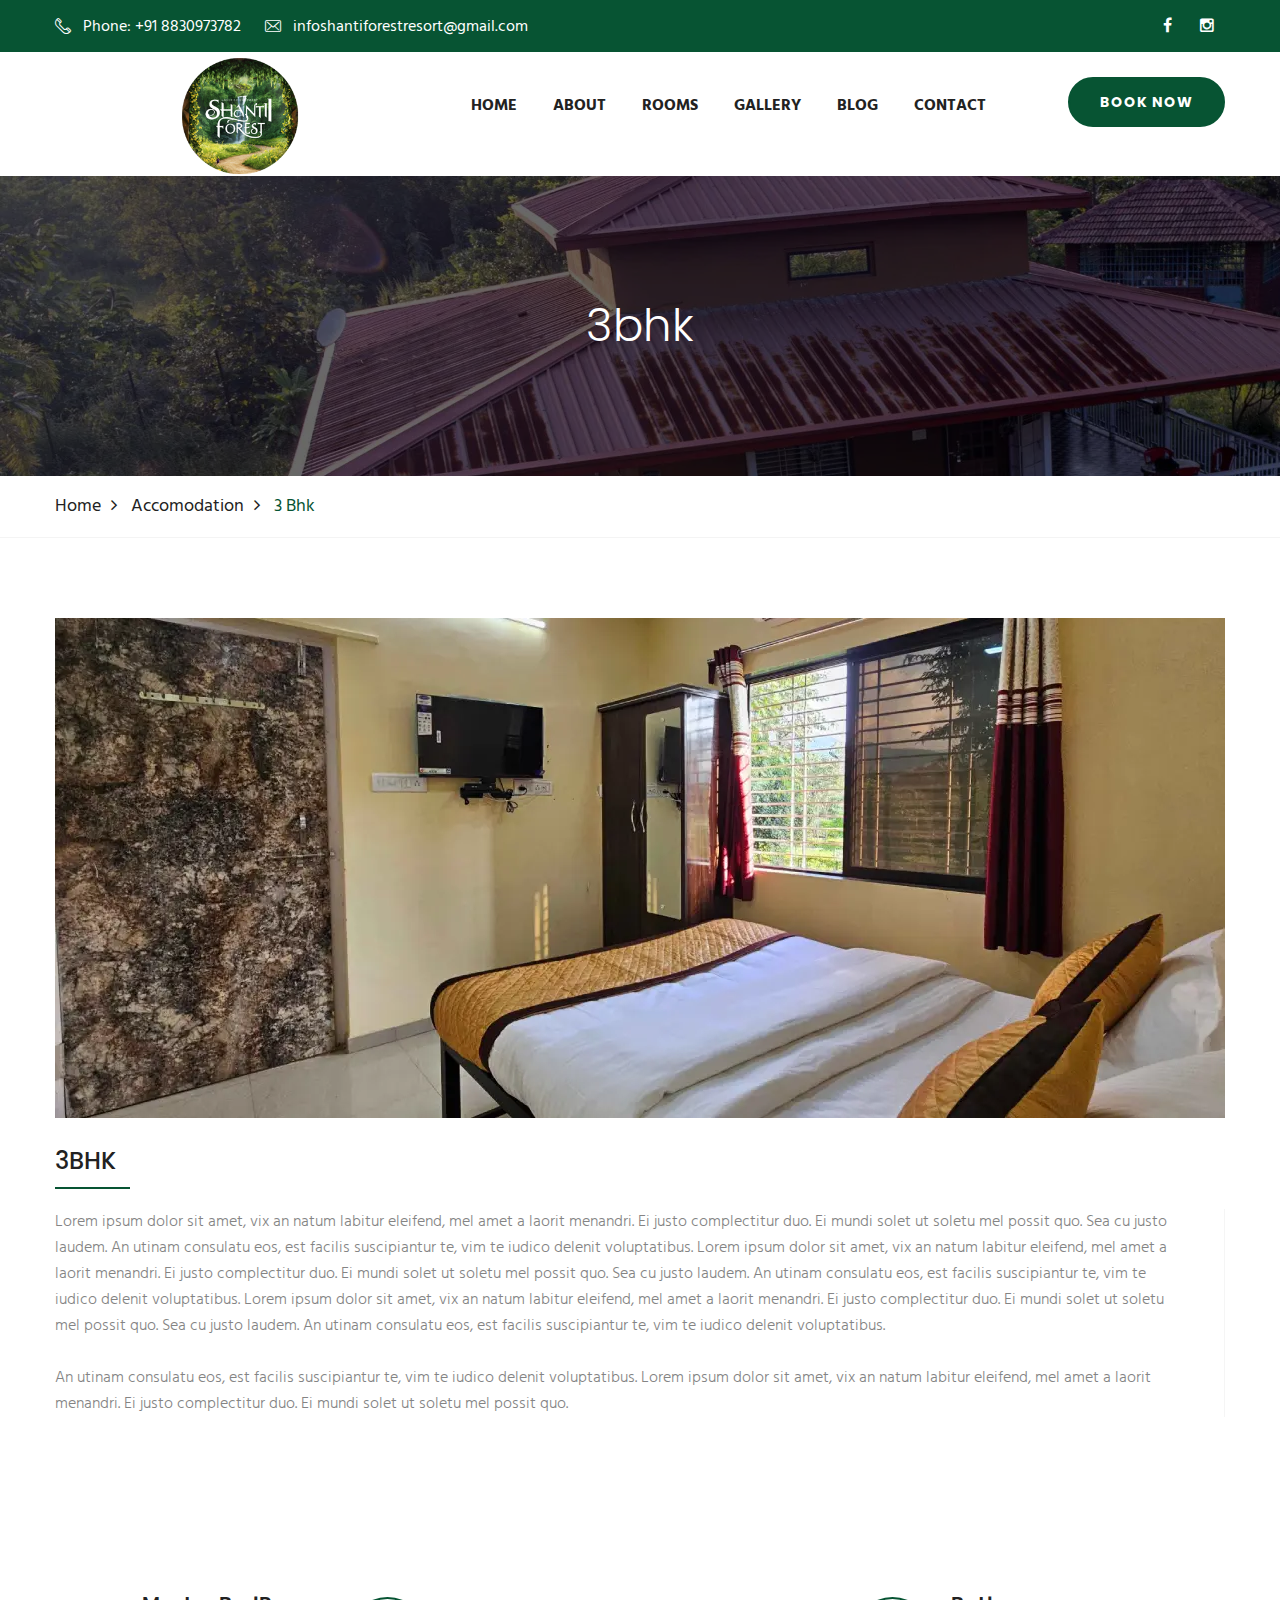
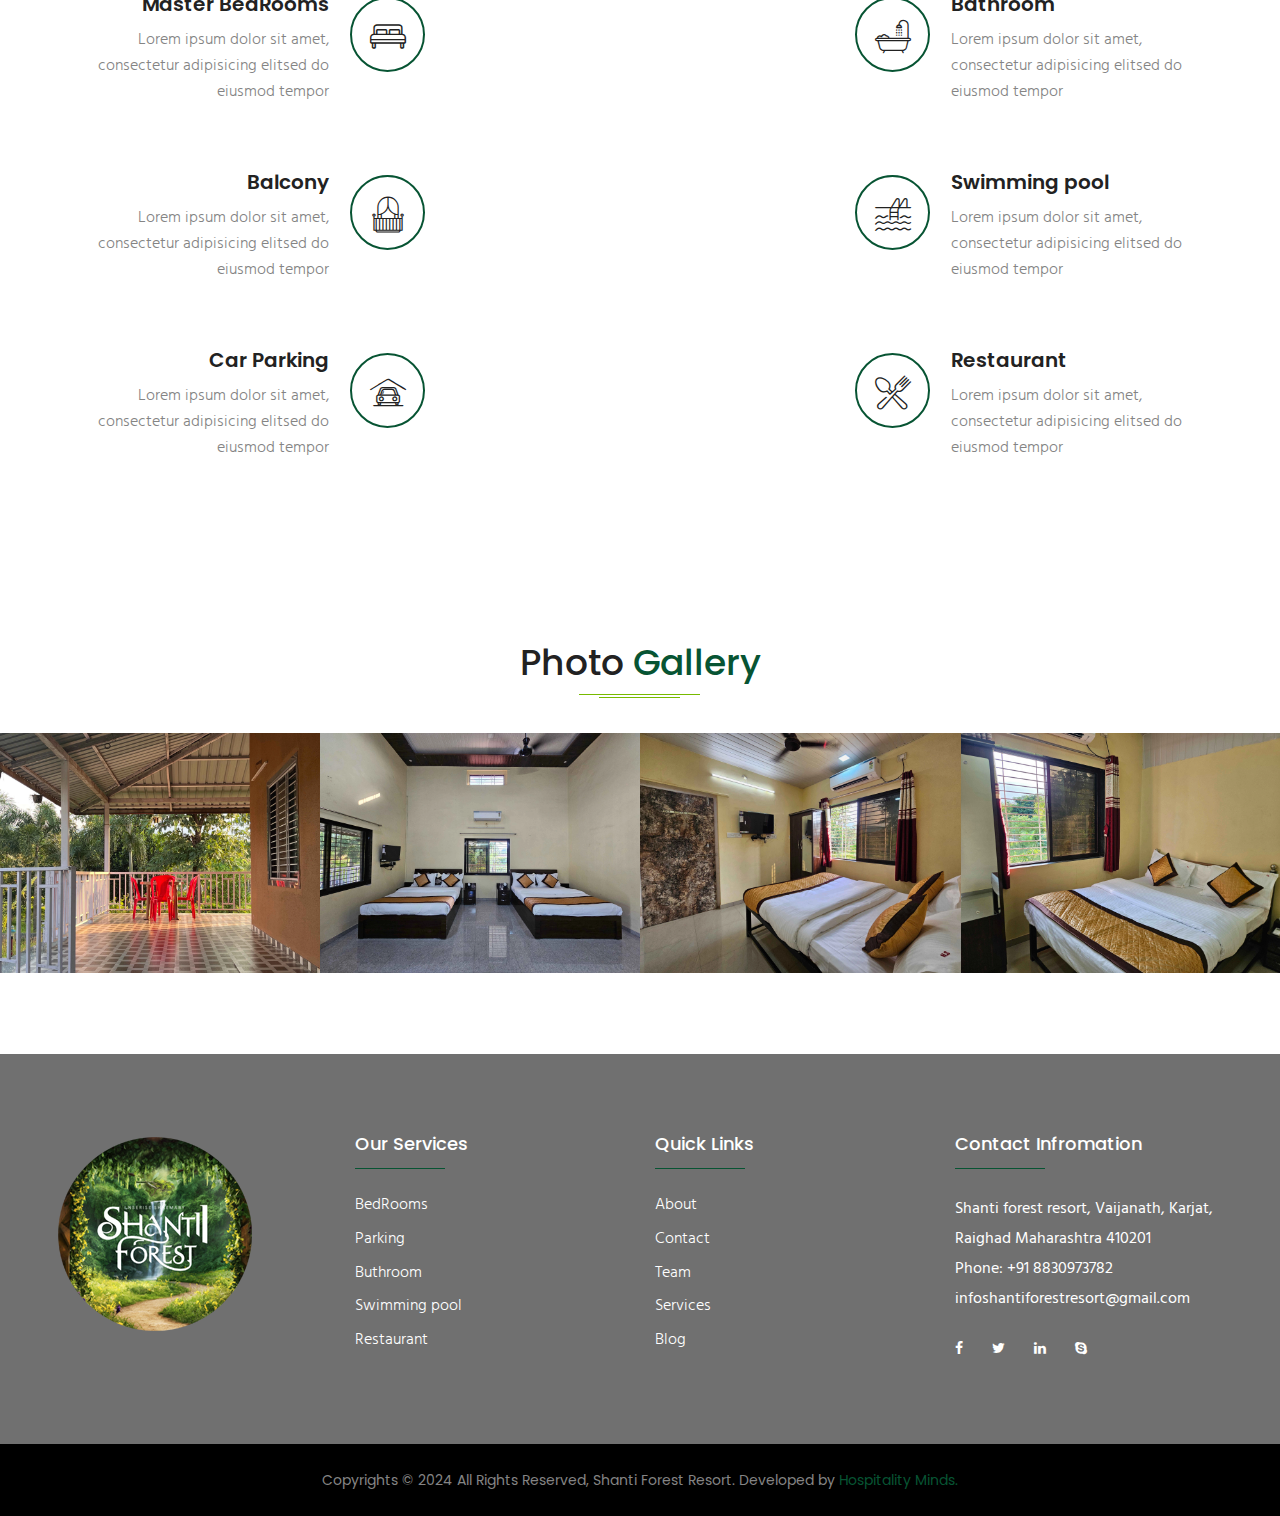
<file: 3bhk.html>
<!DOCTYPE html>
<html lang="en">
<head>
    <meta charset="UTF-8">
    <title>Shanti Forest Resort</title> 

    <!-- mobile responsive meta -->
    <meta name="viewport" content="width=device-width, initial-scale=1">
    <meta name="viewport" content="width=device-width, initial-scale=1, maximum-scale=1">


    <link rel="stylesheet" href="css/style.css">
    <link rel="stylesheet" href="css/responsive.css">

    <link rel="icon" type="image/png" href="favicon/favicon-96x96.png" sizes="96x96" />
<link rel="icon" type="image/svg+xml" href="favicon/favicon.svg" />
<link rel="shortcut icon" href="favicon/favicon.ico" />
<link rel="apple-touch-icon" sizes="180x180" href="favicon/apple-touch-icon.png" />

</head>
<body>

<div class="boxed_wrapper">

    <header class="top-bar">
        <div class="container">
            <div class="clearfix">
                <ul class="top-bar-text float_left">
                    <li><i class="flaticon-telephone"></i>Phone: <a href="tel:+918830973782"> +91 8830973782</a></li>
                    <li><i class="flaticon-envelope"></i><a href="mailto:infoshantiforestresort@gmail.com">infoshantiforestresort@gmail.com</a> </li>
                </ul>
                <ul class="social-style-one float_right">
                    <li><a href="#"><i class="fa fa-facebook"></i></a></li>
                    <li><a href="#"><i class="fa fa-instagram"></i></a></li>
                </ul>
            </div>
        </div>
    </header>


    <section class="mainmenu-area stricky">
        <div class="container">
            <div class="row">
                <div class="col-md-4">
                    <div class="main-logo">
                        <a href="index.html"><img src="img/logo.png" alt="Shanti Forest Resort Logo"></a>
                    </div>
                </div>

                <div class="col-md-6 menu-column">
                    <nav class="main-menu">
                        <div class="navbar-header">     
                            <button type="button" class="navbar-toggle" data-toggle="collapse" data-target=".navbar-collapse">
                                <span class="icon-bar"></span>
                                <span class="icon-bar"></span>
                                <span class="icon-bar"></span>
                                <span class="icon-bar"></span>
                            </button>
                        </div>
                        <div class="navbar-collapse collapse clearfix">
                            <ul class="navigation clearfix">

                                <li ><a href="index.html">Home</a></li>
                                <li ><a href="about.html">About</a></li>
                                <li class="dropdown"><a href="#">Rooms</a>
                                    <ul>
                                        <li><a href="3bhk.html">3BHK</a></li>
                                        <li><a href="deluxe-room.html">Deluxe Room</a></li>
                                    </ul>  
                                </li>
                                <li ><a href="gallery.html">Gallery</a></li>
                                <li ><a href="blog.html">Blog</a></li>
                                <li><a href="contact.html">Contact</a></li>
                            </ul>

                            <ul class="mobile-menu clearfix">

                                <li class="current"><a href="index.html">Home</a></li>
                                <li ><a href="about.html">About</a></li>
                                <li class="dropdown"><a href="#">Rooms</a>
                                    <ul>
                                        <li><a href="3bhk.html">3BHK</a></li>
                                        <li><a href="deluxe-room.html">Deluxe Room</a></li>
                                    </ul>  
                                </li>
                                <li ><a href="gallery.html">Gallery</a></li>
                                <li ><a href="blog.html">Blog</a></li>
                                <li><a href="contact.html">Contact</a></li>
                            </ul>
                        </div>
                    </nav>
                </div>

                <div class="col-md-2">
                    <div class="right-column">
                        <div class="right-area">
                           <div class="link-btn4 float_right">
                               <a href="#appointment-popup" class="btn-style-one has-appointment-popup">Book Now</a>
                           </div>
                        </div>
                    </div>
                </div>
            </div>
        </div>
    </section>


    <div class="inner-banner has-base-color-overlay text-center" style="background: url(img/property/bnner-bg.webp);">
        <div class="container">
            <div class="box">
                <h3>3bhk</h3>
            </div><!-- /.box -->
        </div><!-- /.container -->
    </div>


    <div class="breadcumb-wrapper">
        <div class="container">
            <div class="pull-left">
                <ul class="list-inline link-list">
                    <li>
                        <a href="index.html">Home</a>
                    </li>
                    <li>
                        <a href="#">Accomodation</a>
                    </li>
                    <li>
                        3 Bhk
                    </li>
                </ul><!-- /.list-line -->
            </div><!-- /.pull-left -->
            
        </div><!-- /.container -->
    </div>


    <section class="service-single padd-2 pdb-0">
        <div class="container">
            <figure class="single-service-image">
                <img src="img/rooms/3bhk-room-bg.webp" alt="awesome-image">
                <!-- <div class="price">
                    <h2>Per Night<br> <span>$150</span></h2>
                </div> -->
            </figure>
            <div class="service-details">
                <div class="inner-title">
                    <h3>3BHK</h3>
                </div>
                <div class="row">
                    <div class="col-md-12 col-sm-8">
                        <div class="content-box">
                            <div class="text">
                                Lorem ipsum dolor sit amet, vix an natum labitur eleifend, mel amet a laorit menandri. Ei justo complectitur duo. Ei mundi solet ut soletu mel possit quo. Sea cu justo laudem. An utinam consulatu eos, est facilis suscipiantur te, vim te iudico delenit voluptatibus. Lorem ipsum dolor sit amet, vix an natum labitur eleifend, mel amet a laorit menandri. Ei justo complectitur duo. Ei mundi solet ut soletu mel possit quo. Sea cu justo laudem. An utinam consulatu eos, est facilis suscipiantur te, vim te iudico delenit voluptatibus. Lorem ipsum dolor sit amet, vix an natum labitur eleifend, mel amet a laorit menandri. Ei justo complectitur duo. Ei mundi solet ut soletu mel possit quo. Sea cu justo laudem. An utinam consulatu eos, est facilis suscipiantur te, vim te iudico delenit voluptatibus.<br><br>An utinam consulatu eos, est facilis suscipiantur te, vim te iudico delenit voluptatibus. Lorem ipsum dolor sit amet, vix an natum labitur eleifend, mel amet a laorit menandri. Ei justo complectitur duo. Ei mundi solet ut soletu mel possit quo.
                            </div>

                        </div>
                    </div>
                </div>
                

            </div>
        </div>
    </section>

    <!--Services Section-->
    <section class="services-section style-2 ">
        <div class="container">
            
            <div class="outer-box pdb-40">
                <div class="row clearfix">
                
                    <!--Left Column-->
                    <div class="left-column col-md-4 col-sm-6 col-xs-12 pull-left">
                        <!--Service Block One-->
                        <div class="service-block-three">
                            <div class="inner-box">
                                <div class="icon">
                                    <span class="flaticon-bed"></span>
                                </div>
                                <h3><a href="#">Master BedRooms</a></h3>
                                <div class="text">Lorem ipsum dolor sit amet, consectetur adipisicing elitsed do eiusmod tempor</div>
                            </div>
                        </div>
                        
                        <!--Service Block One-->
                        <div class="service-block-three">
                            <div class="inner-box">
                                <div class="icon">
                                    <span class="flaticon-balcony"></span>
                                </div>
                                <h3><a href="#">Balcony</a></h3>
                                <div class="text">Lorem ipsum dolor sit amet, consectetur adipisicing elitsed do eiusmod tempor</div>
                            </div>
                        </div>
                        
                        <!--Service Block One-->
                        <div class="service-block-three">
                            <div class="inner-box">
                                <div class="icon">
                                    <span class="flaticon-garage"></span>
                                </div>
                                <h3><a href="#">Car Parking</a></h3>
                                <div class="text">Lorem ipsum dolor sit amet, consectetur adipisicing elitsed do eiusmod tempor</div>
                            </div>
                        </div>
                        
                    </div>
                    
                    <!--Right Column-->
                    <div class="right-column col-md-4 col-sm-6 col-xs-12 pull-right">
                        <!--Service Block Two-->
                        <div class="service-block-two">
                            <div class="inner-box">
                                <div class="icon">
                                    <span class="flaticon-bathtub"></span>
                                </div>
                                <h3><a href="#">Bathroom</a></h3>
                                <div class="text">Lorem ipsum dolor sit amet, consectetur adipisicing elitsed do eiusmod tempor</div>
                            </div>
                        </div>
                        
                        <!--Service Block Two-->
                        <div class="service-block-two">
                            <div class="inner-box">
                                <div class="icon">
                                    <span class="flaticon-pool"></span>
                                </div>
                                <h3><a href="#">Swimming pool</a></h3>
                                <div class="text">Lorem ipsum dolor sit amet, consectetur adipisicing elitsed do eiusmod tempor</div>
                            </div>
                        </div>
                        
                        <!--Service Block Two-->
                        <div class="service-block-two">
                            <div class="inner-box">
                                <div class="icon">
                                    <span class="flaticon-cutlery"></span>
                                </div>
                                <h3><a href="#">Restaurant</a></h3>
                                <div class="text">Lorem ipsum dolor sit amet, consectetur adipisicing elitsed do eiusmod tempor</div>
                            </div>
                        </div>
                        
                    </div>
                    
                    <!--Image Column-->
                    <div class="image-column col-md-4 col-sm-12 col-xs-12">
                        <figure class="image-box center wow fadeInUp" data-wow-delay="0ms" data-wow-duration="1500ms">
                            <img src="img/property/food.jpg" alt="" />
                        </figure>
                    </div>
                    
                 </div>
            </div>
            
        </div>
    </section>
    <!--End Services Section--> 
<!--Gallery Section-->
<section class="gallery-section fullwidth-gallery padd-2">
    <div class="auto-container">

        <div class="sec-title center">
            <h2>photo <span>gallery</span></h2>
            <div class="separator small-separator"></div>
        </div>
    </div>

    <div class="items-container filter-list clearfix" id="MixItUp717B05">
        
        <!--Default Portfolio Item-->
        <div class="col-lg-3 col-md-4 col-sm-6 col-xs-12 mix mix_all default-portfolio-item all luxury bath double" >
            <div class="inner-box">
                <figure class="image-box"><img src="img/rooms/3BHK/5.webp" alt=""></figure>
                <!--Overlay Box-->
                <div class="overlay-box">
                    <div class="overlay-inner">
                        <div class="content">
                            <h3>Balcony</h3>
                        </div>
                    </div>
                </div>
                <!--Gallery Popup Button-->
                <a href="img/rooms/3BHK/5.webp" data-fancybox-group="example-gallery" class="image-link lightbox-image"><span class="icon fa fa-compress"></span></a>
            </div>
        </div>
        
        <!--Default Portfolio Item-->
        <div class="col-lg-3 col-md-4 col-sm-6 col-xs-12 mix mix_all default-portfolio-item all bath" >
            <div class="inner-box">
                <figure class="image-box"><img src="img/rooms/3BHK/2.webp" alt=""></figure>
                <!--Overlay Box-->
                <div class="overlay-box">
                    <div class="overlay-inner">
                        <div class="content">
                            <h3>3BHK Room</h3>
                        </div>
                    </div>
                </div>
                <!--Gallery Popup Button-->
                <a href="img/rooms/3BHK/2.webp" data-fancybox-group="example-gallery" class="image-link lightbox-image"><span class="icon fa fa-compress"></span></a>
            </div>
        </div>
        
        <!--Default Portfolio Item-->
        <div class="col-lg-3 col-md-4 col-sm-6 col-xs-12 mix mix_all default-portfolio-item all bedroom delux luxury double" >
            <div class="inner-box">
                <figure class="image-box"><img src="img/rooms/3BHK/3.webp" alt=""></figure>
                <!--Overlay Box-->
                <div class="overlay-box">
                    <div class="overlay-inner">
                        <div class="content">
                            <h3>3BHK Room</h3>
                        </div>
                    </div>
                </div>
                <!--Gallery Popup Button-->
                <a href="img/rooms/3BHK/3.webp" data-fancybox-group="example-gallery" class="image-link lightbox-image"><span class="icon fa fa-compress"></span></a>
            </div>
        </div>
        
        <!--Default Portfolio Item-->
        <div class="col-lg-3 col-md-4 col-sm-6 col-xs-12 mix mix_all default-portfolio-item all luxury bath double" >
            <div class="inner-box">
                <figure class="image-box"><img src="img/rooms/3BHK/4.webp" alt=""></figure>
                <!--Overlay Box-->
                <div class="overlay-box">
                    <div class="overlay-inner">
                        <div class="content">
                            <h3>3BHK Room</h3>
                        </div>
                    </div>
                </div>
                <!--Gallery Popup Button-->
                <a href="img/rooms/3BHK/4.webp" data-fancybox-group="example-gallery" class="image-link lightbox-image"><span class="icon fa fa-compress"></span></a>
            </div>
        </div>
        
       
    </div>
</section>
    

    <!--Main Footer-->
    <footer class="main-footer">
        <!--Widgets Section-->
        <div class="widgets-section">
            <div class="container">
                <div class="row">
                    <!--Big Column-->
                    <div class="big-column col-md-6 col-sm-12 col-xs-12">
                        <div class="row clearfix">
                            <!--Footer Column-->
                            <div class="footer-column col-md-6 col-sm-6 col-xs-12">
                                <div class="footer-widget about-widget">
                                    <figure class="footer-logo"><a href="index.html"><img src="img/logo.png" alt=""></a></figure>
                                </div>
                            </div>
                            
                            <!--Footer Column-->
                            <div class="footer-column col-md-6 col-sm-6 col-xs-12">
                                <div class="footer-widget service-widget">
                                    <div class="section-title">
                                        <h3>Our Services</h3>
                                    </div>
                                    <div class="widget-content">
                                        <ul class="list">
                                            <li><a href="#">BedRooms</a></li>
                                            <li><a href="#">Parking</a></li>
                                            <li><a href="#">Buthroom</a></li>
                                            <li><a href="#">Swimming pool</a></li>
                                            <li><a href="#">Restaurant</a></li>
                                        </ul>
                                    </div>
                                </div>
                            </div>
                        </div>
                    </div>
                    
                    <!--Big Column-->
                    <div class="big-column col-md-6 col-sm-12 col-xs-12">
                        <div class="row clearfix">
                            <!--Footer Column-->
                            <div class="footer-column col-md-6 col-sm-6 col-xs-12">
                                <div class="footer-widget links-widget">
                                    <div class="section-title">
                                        <h3>Quick Links</h3>
                                    </div>
                                    <div class="widget-content">
                                        <ul class="list">
                                            <li><a href="about.html">About</a></li>
                                            <li><a href="contact.html">Contact</a></li>
                                            <li><a href="team.html">Team</a></li>
                                            <li><a href="service.html">Services</a></li>
                                            <li><a href="blog-grid.html">Blog</a></li>
                                        </ul>
                                    </div>
                                </div>
                            </div>
                            
                            <!--Footer Column-->
                            <div class="footer-column col-md-6 col-sm-6 col-xs-12">
                                <div class="footer-widget contact-widget">
                                    <div class="section-title">
                                        <h3>Contact Infromation</h3>
                                    </div>
                                    <div class="widget-content">
                                        <ul class="contact-info">
                                            <li><a href="https://maps.app.goo.gl/QUC5pUiAKRwLiVF98">Shanti forest resort, Vaijanath, Karjat, Raighad Maharashtra 410201</a></li>
                                            <li>Phone: <a href="tel:+918830973782"> +91 8830973782</a></li>
                                            <li><a href="infoshantiforestresort@gmail.com"> infoshantiforestresort@gmail.com</a></li>
                                        </ul>
                                        <ul class="social">
                                            <li><a href="#"><i class="fa fa-facebook"></i></a></li>
                                            <li><a href="#"><i class="fa fa-twitter"></i></a></li>
                                            <li><a href="#"><i class="fa fa-linkedin"></i></a></li>
                                            <li><a href="#"><i class="fa fa-skype"></i></a></li>
                                        </ul>  
                                    </div>
                                </div>
                            </div>
                        </div>
                    </div>
                </div>
             </div>
         </div>
         
         <!--Footer Bottom-->
         <div class="footer-bottom">
            <div class="container">
                <div class="copy-text center">
                    <p><p>Copyrights © 2024 All Rights Reserved, Shanti Forest Resort. Developed by <a href="https://hospitalityminds.com/"> Hospitality Minds.</a></p>  
                </div>
            </div>
        </div> 
    </footer>


    <!--popup box-->
    <div class="popup-box" id="appointment-popup">
        <!--Bg Fade Layer-->
        <div class="bg-fade-layer"></div>
        
        <div class="popup-container">
            <div class="popup-content">
            
                <div class="popup-header">
                    <button type="button" class="btn-close"><span class="fa fa-close"></span></button>
                </div>


                <div class="popup-inner">
                    <div class="default-form">
                        <h3>Make An Appointment</h3>

                        <form method="post">
                            <div class="row clearfix">
                                <div class="col-md-6 col-sm-6">
                                    <div class="form-group">
                                        <input type="text" name="username" value="" placeholder="Your Name" required>
                                    </div>
                                </div>

                                <div class="col-md-6 col-sm-6">
                                    <div class="form-group">
                                        <input type="email" name="useremail" value="" placeholder="Your Email" required>
                                    </div>
                                </div>

                                <div class="col-md-6 col-sm-6">
                                    <div class="form-group">
                                        <input name="date" type="text" class="datepicker" placeholder="Check In" required>
                                    </div>
                                </div>
                                <div class="col-md-6 col-sm-6">
                                    <div class="form-group">
                                        <input name="date" type="text" class="datepicker" placeholder="Check Out" required>
                                    </div>
                                </div>
                                    
                                <div class="col-md-12">
                                    <div class="form-group">
                                        <select name="subject">
                                            <option>I want to discuss</option>
                                            <option>Subject Title 1</option>
                                            <option>Subject Title 2</option>
                                            <option>Subject Title 3</option>
                                        </select>
                                    </div>
                                </div>
                                <div class="col-md-12">
                                    <div class="form-group">
                                        <textarea name="message" placeholder="Your Message"></textarea>
                                    </div>
                                </div>
                            </div>
                            <div class="text-left"><button type="submit" class="theme-btn btn-style-one">Submit Request</button></div>
                        </form>
                    </div>
                </div>
            </div>
        <!--popup-content -->
        </div>
    <!-- popup-container -->
    </div>
    <!-- popup Box -->


    <!-- Scroll Top Button -->
	<button class="scroll-top tran3s color2_bg">
		<span class="fa fa-angle-up"></span>
	</button>
	<!-- pre loader  -->
	<!--<div class="preloader"></div>-->


	<!-- jQuery js -->
	<script src="js/jquery.js"></script>
	<!-- bootstrap js -->
	<script src="js/bootstrap.min.js"></script>
	<!-- jQuery ui js -->
	<script src="js/jquery-ui.js"></script>
	<!-- owl carousel js -->
	<script src="js/owl.carousel.min.js"></script>
	<!-- jQuery validation -->
	<script src="js/jquery.validate.min.js"></script>
	<!-- google map -->
	<!--<script src="https://maps.googleapis.com/maps/api/js?key=AIzaSyCRvBPo3-t31YFk588DpMYS6EqKf-oGBSI"></script> 
	<script src="js/gmap.js"></script>-->
	<!-- mixit up -->
	<script src="js/wow.js"></script>
	<script src="js/jquery.mixitup.min.js"></script>
	<script src="js/jquery.fitvids.js"></script>
    <script src="js/bootstrap-select.min.js"></script>

	<!-- revolution slider js -->
	<script src="assets/revolution/js/jquery.themepunch.tools.min.js"></script>
	<script src="assets/revolution/js/jquery.themepunch.revolution.min.js"></script>
	<script src="assets/revolution/js/extensions/revolution.extension.actions.min.js"></script>
	<script src="assets/revolution/js/extensions/revolution.extension.carousel.min.js"></script>
	<script src="assets/revolution/js/extensions/revolution.extension.kenburn.min.js"></script>
	<script src="assets/revolution/js/extensions/revolution.extension.layeranimation.min.js"></script>
	<script src="assets/revolution/js/extensions/revolution.extension.migration.min.js"></script>
	<script src="assets/revolution/js/extensions/revolution.extension.navigation.min.js"></script>
	<script src="assets/revolution/js/extensions/revolution.extension.parallax.min.js"></script>
	<script src="assets/revolution/js/extensions/revolution.extension.slideanims.min.js"></script>
	<script src="assets/revolution/js/extensions/revolution.extension.video.min.js"></script>

	<!-- fancy box -->
	<script src="js/jquery.fancybox.pack.js"></script>
	<script src="js/jquery.polyglot.language.switcher.js"></script>
	<script src="js/nouislider.js"></script>
	<script src="js/jquery.bootstrap-touchspin.js"></script>
	<script src="js/SmoothScroll.js"></script>
	<script src="js/jquery.appear.js"></script>
	<script src="js/jquery.countTo.js"></script>
	<script src="js/jquery.flexslider.js"></script>
	<script src="js/imagezoom.js"></script>	
	<script id="map-script" src="js/default-map.js"></script>
	<script src="js/custom.js"></script>

</div>
	
</body>
</html>
</file>
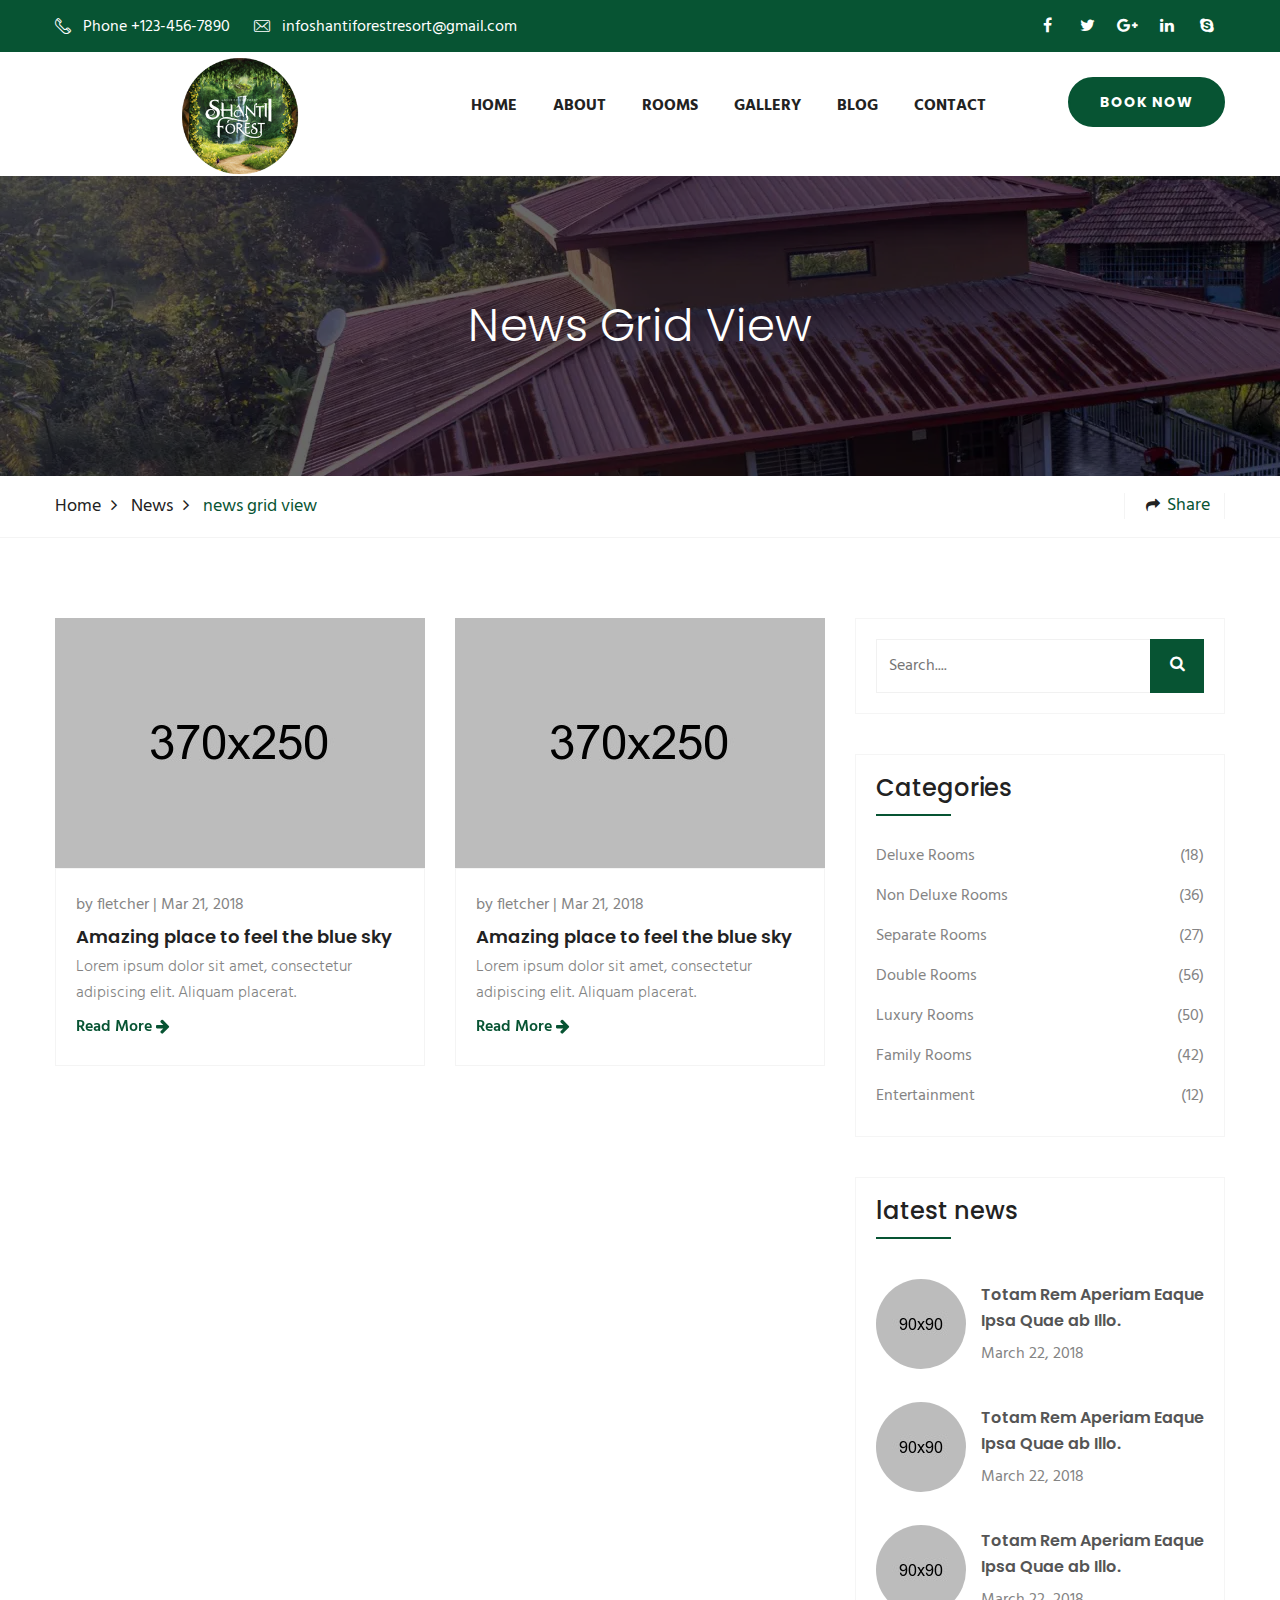
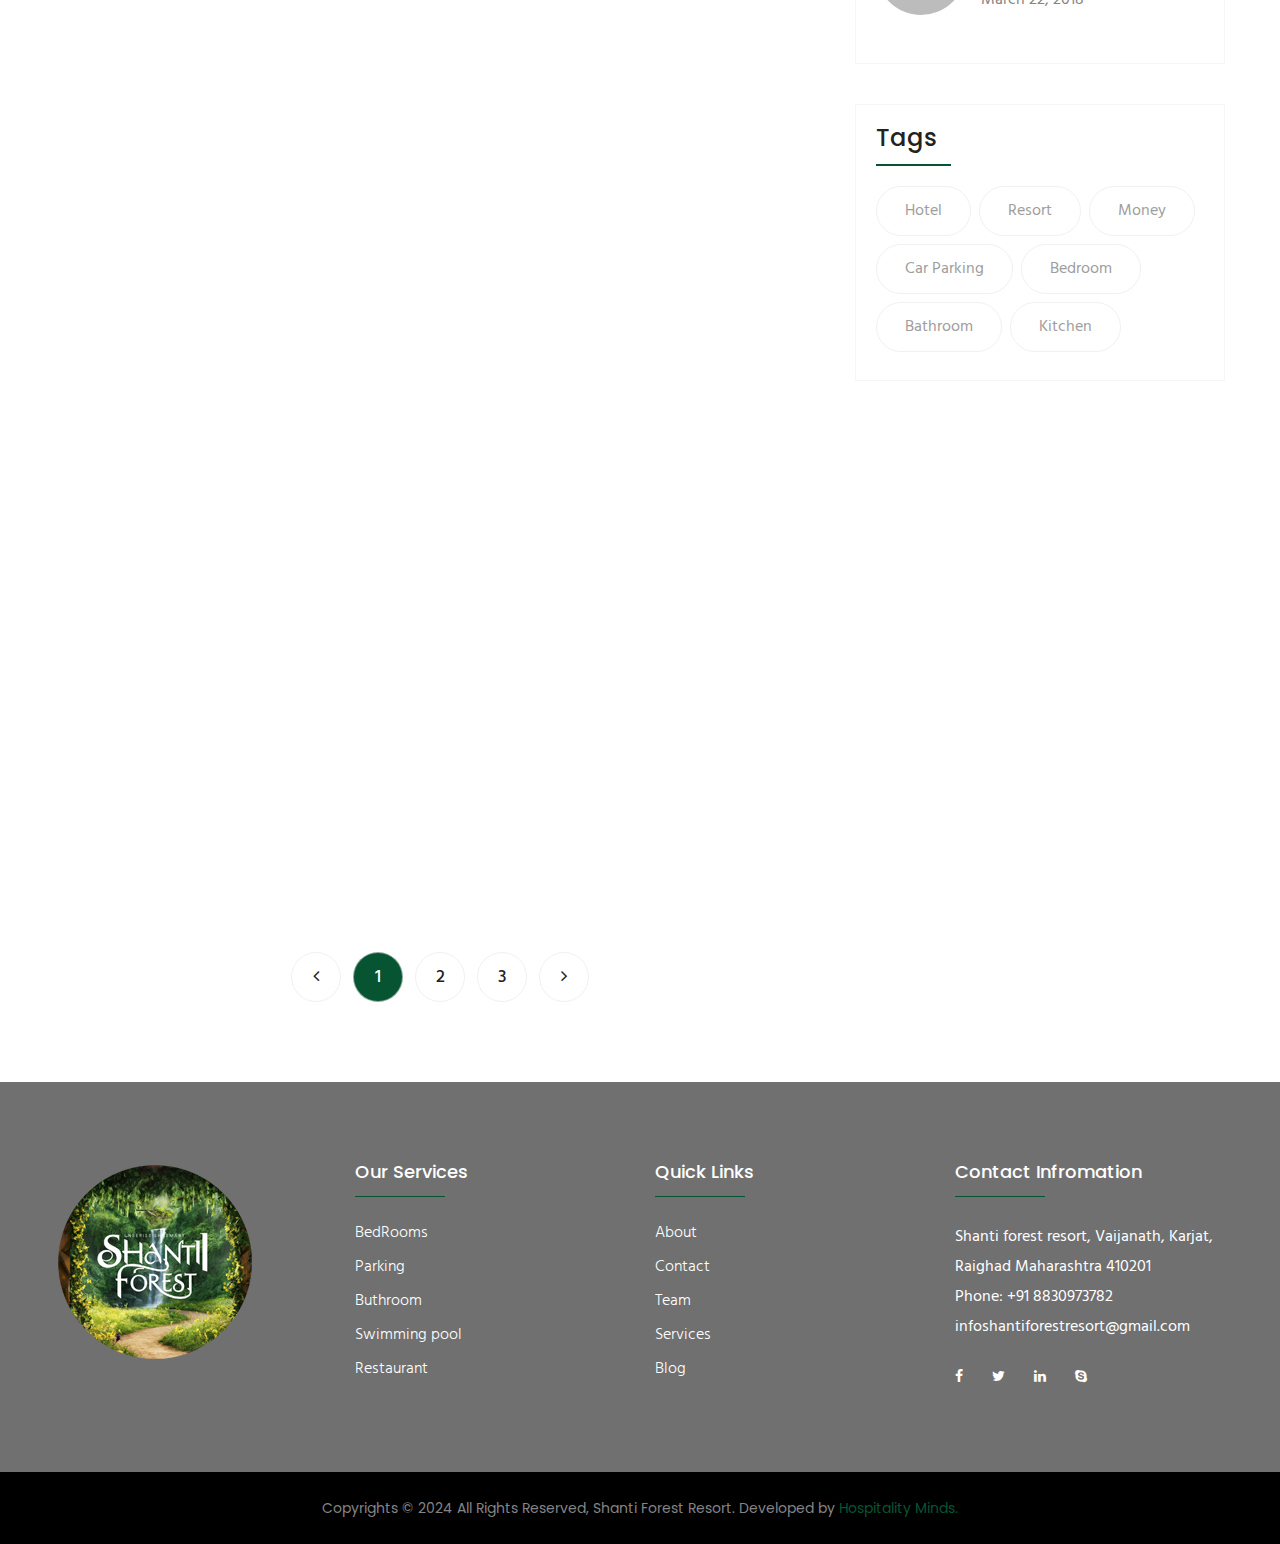
<file: blog.html>
<!DOCTYPE html>
<html lang="en">
<head>
    <meta charset="UTF-8">
    <title>Shanti Forest Resort</title> 

    <!-- mobile responsive meta -->
    <meta name="viewport" content="width=device-width, initial-scale=1">
    <meta name="viewport" content="width=device-width, initial-scale=1, maximum-scale=1">


    <link rel="stylesheet" href="css/style.css">
    <link rel="stylesheet" href="css/responsive.css">

    <link rel="icon" type="image/png" href="favicon/favicon-96x96.png" sizes="96x96" />
<link rel="icon" type="image/svg+xml" href="favicon/favicon.svg" />
<link rel="shortcut icon" href="favicon/favicon.ico" />
<link rel="apple-touch-icon" sizes="180x180" href="favicon/apple-touch-icon.png" />

</head>
<body>

<div class="boxed_wrapper">



<header class="top-bar">
    <div class="container">
        <div class="clearfix">
            <ul class="top-bar-text float_left">
                <li><i class="flaticon-telephone"></i>Phone +123-456-7890</li>
                <li><i class="flaticon-envelope"></i>infoshantiforestresort@gmail.com</li>
            </ul>
            <ul class="social-style-one float_right">
                <li><a href="#"><i class="fa fa-facebook"></i></a></li>
                <li><a href="#"><i class="fa fa-twitter"></i></a></li>
                <li><a href="#"><i class="fa fa-google-plus"></i></a></li>
                <li><a href="#"><i class="fa fa-linkedin"></i></a></li>
                <li><a href="#"><i class="fa fa-skype"></i></a></li>
            </ul>
        </div>
    </div>
</header>


    <section class="mainmenu-area stricky">
        <div class="container">
            <div class="row">
                <div class="col-md-4">
                    <div class="main-logo">
                        <a href="index.html"><img src="img/logo.png" alt="Shanti Forest Resort Logo"></a>
                    </div>
                </div>

                <div class="col-md-6 menu-column">
                    <nav class="main-menu">
                        <div class="navbar-header">     
                            <button type="button" class="navbar-toggle" data-toggle="collapse" data-target=".navbar-collapse">
                                <span class="icon-bar"></span>
                                <span class="icon-bar"></span>
                                <span class="icon-bar"></span>
                                <span class="icon-bar"></span>
                            </button>
                        </div>
                        <div class="navbar-collapse collapse clearfix">
                            <ul class="navigation clearfix">

                                <li ><a href="index.html">Home</a></li>
                                <li ><a href="about.html">About</a></li>
                                <li class="dropdown"><a href="#">Rooms</a>
                                    <ul>
                                        <li><a href="3bhk.html">3BHK</a></li>
                                        <li><a href="deluxe-room.html">Deluxe Room</a></li>
                                    </ul>  
                                </li>
                                <li ><a href="gallery.html">Gallery</a></li>
                                <li ><a href="blog.html">Blog</a></li>
                                <li><a href="contact.html">Contact</a></li>
                            </ul>

                            <ul class="mobile-menu clearfix">

                                <li class="current"><a href="index.html">Home</a></li>
                                <li ><a href="about.html">About</a></li>
                                <li class="dropdown"><a href="#">Rooms</a>
                                    <ul>
                                        <li><a href="3bhk.html">3BHK</a></li>
                                        <li><a href="deluxe-room.html">Deluxe Room</a></li>
                                    </ul>  
                                </li>
                                <li ><a href="gallery.html">Gallery</a></li>
                                <li ><a href="blog.html">Blog</a></li>
                                <li><a href="contact.html">Contact</a></li>
                            </ul>
                        </div>
                    </nav>
                </div>

                <div class="col-md-2">
                    <div class="right-column">
                        <div class="right-area">
                           <div class="link-btn4 float_right">
                               <a href="#appointment-popup" class="btn-style-one has-appointment-popup">Book Now</a>
                           </div>
                        </div>
                    </div>
                </div>
            </div>
        </div>
    </section>



<div class="inner-banner has-base-color-overlay text-center" style="background: url(img/property/bnner-bg.webp);">
    <div class="container">
        <div class="box">
            <h3>News grid view</h3>
        </div><!-- /.box -->
    </div><!-- /.container -->
</div>

<div class="breadcumb-wrapper">
    <div class="container">
        <div class="pull-left">
            <ul class="list-inline link-list">
                <li>
                    <a href="index.html">Home</a>
                </li>
                <li>
                    <a href="#">news</a>
                </li>
                <li>
                    news grid view
                </li>
            </ul><!-- /.list-line -->
        </div><!-- /.pull-left -->
        <div class="pull-right">
            <a href="#" class="get-qoute"><i class="fa fa-share"></i>share</a>
        </div><!-- /.pull-right -->
    </div><!-- /.container -->
</div>


<div class="sidebar-page-container">
    <div class="container">
        <div class="row">
            <div class="col-lg-8 col-md-8 col-sm-12 col-xs-12">
                <section class="news-section padd-2">
                    <div class="row">

                        <div class="col-md-6 col-sm-6 col-xs-12">
                            <div class="default-blog-news wow fadeInUp animated" style="visibility: visible; animation-name: fadeInUp;">
                                <figure class="img-box">
                                    <img src="images/blog/1.jpg" alt="News">
                                </figure>
                                <div class="lower-content">
                                    <div class="post-meta">by fletcher  |  Mar 21, 2018</div>
                                    <h4><a href="blog-details.html">Amazing place to feel the blue sky</a></h4>
                                    <div class="text">
                                        Lorem ipsum dolor sit amet, consectetur adipiscing elit. Aliquam placerat.
                                    </div> 
                                    <div class="link-btn5">
                                        <a href="blog-details.html" class="btn-style-eight hvr-icon-wobble-horizontal">Read More</a>
                                    </div>
                                </div>
                            </div>
                            
                        </div>

                        <div class="col-md-6 col-sm-6 col-xs-12">
                             <div class="default-blog-news wow fadeInUp animated" style="visibility: visible; animation-name: fadeInUp;">
                                <figure class="img-box">
                                    <img src="images/blog/2.jpg" alt="News">
                                </figure>
                                <div class="lower-content">
                                    <div class="post-meta">by fletcher  |  Mar 21, 2018</div>
                                    <h4><a href="blog-details.html">Amazing place to feel the blue sky</a></h4>
                                    <div class="text">
                                        Lorem ipsum dolor sit amet, consectetur adipiscing elit. Aliquam placerat.
                                    </div> 
                                    <div class="link-btn5">
                                        <a href="blog-details.html" class="btn-style-eight hvr-icon-wobble-horizontal">Read More</a>
                                    </div>
                                </div>
                            </div>
                            
                        </div>

                        <div class="col-md-6 col-sm-6 col-xs-12">
                            <div class="default-blog-news wow fadeInUp animated" style="visibility: visible; animation-name: fadeInUp;">
                                <figure class="img-box">
                                    <img src="images/blog/3.jpg" alt="News">
                                </figure>
                                <div class="lower-content">
                                    <div class="post-meta">by fletcher  |  Mar 21, 2018</div>
                                    <h4><a href="blog-details.html">Amazing place to feel the blue sky</a></h4>
                                    <div class="text">
                                        Lorem ipsum dolor sit amet, consectetur adipiscing elit. Aliquam placerat.
                                    </div> 
                                    <div class="link-btn5">
                                        <a href="blog-details.html" class="btn-style-eight hvr-icon-wobble-horizontal">Read More</a>
                                    </div>
                                </div>
                            </div>
                            
                        </div>


                        <div class="col-md-6 col-sm-6 col-xs-12">
                            <div class="default-blog-news wow fadeInUp animated" style="visibility: visible; animation-name: fadeInUp;">
                                <figure class="img-box">
                                    <img src="images/blog/4.jpg" alt="News">
                                </figure>
                                <div class="lower-content">
                                    <div class="post-meta">by fletcher  |  Mar 21, 2018</div>
                                    <h4><a href="blog-details.html">Amazing place to feel the blue sky</a></h4>
                                    <div class="text">
                                        Lorem ipsum dolor sit amet, consectetur adipiscing elit. Aliquam placerat.
                                    </div> 
                                    <div class="link-btn5">
                                        <a href="blog-details.html" class="btn-style-eight hvr-icon-wobble-horizontal">Read More</a>
                                    </div>
                                </div>
                            </div>
                            
                        </div>

                        <div class="col-md-6 col-sm-6 col-xs-12">
                            <div class="default-blog-news wow fadeInUp animated" style="visibility: visible; animation-name: fadeInUp;">
                                <figure class="img-box">
                                    <img src="images/blog/5.jpg" alt="News">
                                </figure>
                                <div class="lower-content">
                                    <div class="post-meta">by fletcher  |  Mar 21, 2018</div>
                                    <h4><a href="blog-details.html">Amazing place to feel the blue sky</a></h4>
                                    <div class="text">
                                        Lorem ipsum dolor sit amet, consectetur adipiscing elit. Aliquam placerat.
                                    </div> 
                                    <div class="link-btn5">
                                        <a href="blog-details.html" class="btn-style-eight hvr-icon-wobble-horizontal">Read More</a>
                                    </div>
                                </div>
                            </div>
                            
                        </div>

                        <div class="col-md-6 col-sm-6 col-xs-12">
                            <div class="default-blog-news wow fadeInUp animated" style="visibility: visible; animation-name: fadeInUp;">
                                <figure class="img-box">
                                    <img src="images/blog/6.jpg" alt="News">
                                </figure>
                                <div class="lower-content">
                                    <div class="post-meta">by fletcher  |  Mar 21, 2018</div>
                                    <h4><a href="blog-details.html">Amazing place to feel the blue sky</a></h4>
                                    <div class="text">
                                        Lorem ipsum dolor sit amet, consectetur adipiscing elit. Aliquam placerat.
                                    </div> 
                                    <div class="link-btn5">
                                        <a href="blog-details.html" class="btn-style-eight hvr-icon-wobble-horizontal">Read More</a>
                                    </div>
                                </div>
                            </div>
                        </div>

                        <div class="col-md-6 col-sm-6 col-xs-12">
                            <div class="default-blog-news wow fadeInUp animated" style="visibility: visible; animation-name: fadeInUp;">
                                <figure class="img-box">
                                    <img src="images/blog/10.jpg" alt="News">
                                </figure>
                                <div class="lower-content">
                                    <div class="post-meta">by fletcher  |  Mar 21, 2018</div>
                                    <h4><a href="blog-details.html">Amazing place to feel the blue sky</a></h4>
                                    <div class="text">
                                        Lorem ipsum dolor sit amet, consectetur adipiscing elit. Aliquam placerat.
                                    </div> 
                                    <div class="link-btn5">
                                        <a href="blog-details.html" class="btn-style-eight hvr-icon-wobble-horizontal">Read More</a>
                                    </div>
                                </div>
                            </div>
                            
                        </div>

                        <div class="col-md-6 col-sm-6 col-xs-12">
                            <div class="default-blog-news wow fadeInUp animated" style="visibility: visible; animation-name: fadeInUp;">
                                <figure class="img-box">
                                    <img src="images/blog/11.jpg" alt="News">
                                </figure>
                                <div class="lower-content">
                                    <div class="post-meta">by fletcher  |  Mar 21, 2018</div>
                                    <h4><a href="blog-details.html">Amazing place to feel the blue sky</a></h4>
                                    <div class="text">
                                        Lorem ipsum dolor sit amet, consectetur adipiscing elit. Aliquam placerat.
                                    </div> 
                                    <div class="link-btn5">
                                        <a href="blog-details.html" class="btn-style-eight hvr-icon-wobble-horizontal">Read More</a>
                                    </div>
                                </div>
                            </div>
                        </div>

                    </div>

                    <br>
                    <ul class="page_pagination style-2 center">
                        <li><a href="#" class="tran3s"><i class="fa fa-angle-left" aria-hidden="true"></i></a></li>
                        <li><a href="#" class="active tran3s">1</a></li>
                        <li><a href="#" class="tran3s">2</a></li>
                        <li><a href="#" class="tran3s">3</a></li>
                        <li><a href="#" class="tran3s"><i class="fa fa-angle-right" aria-hidden="true"></i></a></li>
                    </ul>

                </section>
            </div>
            <div class="col-lg-4 col-md-4 col-sm-12 col-xs-12">
                <div class="blog-sidebar padd-4">

                    <div class="sidebar_search sidebar-padd mar-1">
                        <form action="#">
                            <input type="text" placeholder="Search....">
                            <button class="tran3s color1_bg"><i class="fa fa-search" aria-hidden="true"></i></button>
                        </form>
                    </div>

                    <div class="category-style-one sidebar-padd mar-1">
                        <div class="inner-title">
                            <h3>Categories</h3>
                        </div>
                        <ul class="list">
                            <li><a href="#" class="clearfix"><span class="float_left">Deluxe Rooms</span><span class="float_right">(18)</span></a></li>
                            <li><a href="#" class="clearfix"><span class="float_left">Non Deluxe Rooms</span><span class="float_right">(36)</span></a></li>
                            <li><a href="#" class="clearfix"><span class="float_left">Separate Rooms</span><span class="float_right">(27)</span></a></li>
                            <li><a href="#" class="clearfix"><span class="float_left">Double Rooms</span><span class="float_right">(56)</span></a></li>
                            <li><a href="#" class="clearfix"><span class="float_left">Luxury Rooms</span><span class="float_right">(50)</span></a></li>
                            <li><a href="#" class="clearfix"><span class="float_left">Family Rooms</span><span class="float_right">(42)</span></a></li>
                            <li><a href="#" class="clearfix"><span class="float_left">Entertainment</span><span class="float_right">(12)</span></a></li>
                        </ul>
                    </div>

                    <div class="popular_news sidebar-padd mar-1">
                        <div class="inner-title">
                            <h3>latest news</h3>
                        </div>

                        <div class="popular-post">
                            <div class="item">
                                <div class="post-thumb"><a href="#"><img src="images/blog/post-1.jpg" alt=""></a></div>
                                <h4><a href="#">Totam Rem Aperiam Eaque Ipsa Quae ab Illo.</a></h4>
                                <div class="post-info">March 22, 2018 </div>
                            </div>
                            <div class="item">
                                <div class="post-thumb"><a href="#"><img src="images/blog/post-2.jpg" alt=""></a></div>
                                <h4><a href="#">Totam Rem Aperiam Eaque Ipsa Quae ab Illo.</a></h4>
                                <div class="post-info">March 22, 2018</div>
                            </div>
                            <div class="item">
                                <div class="post-thumb"><a href="#"><img src="images/blog/post-3.jpg" alt=""></a></div>
                                <h4><a href="#">Totam Rem Aperiam Eaque Ipsa Quae ab Illo.</a></h4>
                                <div class="post-info">March 22, 2018</div>
                            </div>
                        </div>
                    </div>

                    
                   <div class="sidebar_tags sidebar-padd mar-1">
                            <div class="inner-title">
                            <h3>Tags</h3>
                        </div>
                        <ul>
                            <li><a href="#" class="tran3s">Hotel</a></li>
                            <li><a href="#" class="tran3s">Resort</a></li>
                            <li><a href="#" class="tran3s">Money</a></li>
                            <li><a href="#" class="tran3s">Car Parking</a></li>
                            <li><a href="#" class="tran3s">Bedroom</a>  </li>
                            <li><a href="#" class="tran3s">Bathroom</a></li>
                            <li><a href="#" class="tran3s">Kitchen</a> </li>
                        </ul>
                    </div>

                    <br><br>

                </div>
            </div>
        </div>
    </div>
</div>


    <!--Main Footer-->
    <footer class="main-footer">
        <!--Widgets Section-->
        <div class="widgets-section">
            <div class="container">
                <div class="row">
                    <!--Big Column-->
                    <div class="big-column col-md-6 col-sm-12 col-xs-12">
                        <div class="row clearfix">
                            <!--Footer Column-->
                            <div class="footer-column col-md-6 col-sm-6 col-xs-12">
                                <div class="footer-widget about-widget">
                                    <figure class="footer-logo"><a href="index.html"><img src="img/logo.png" alt=""></a></figure>
                                </div>
                            </div>
                            
                            <!--Footer Column-->
                            <div class="footer-column col-md-6 col-sm-6 col-xs-12">
                                <div class="footer-widget service-widget">
                                    <div class="section-title">
                                        <h3>Our Services</h3>
                                    </div>
                                    <div class="widget-content">
                                        <ul class="list">
                                            <li><a href="#">BedRooms</a></li>
                                            <li><a href="#">Parking</a></li>
                                            <li><a href="#">Buthroom</a></li>
                                            <li><a href="#">Swimming pool</a></li>
                                            <li><a href="#">Restaurant</a></li>
                                        </ul>
                                    </div>
                                </div>
                            </div>
                        </div>
                    </div>
                    
                    <!--Big Column-->
                    <div class="big-column col-md-6 col-sm-12 col-xs-12">
                        <div class="row clearfix">
                            <!--Footer Column-->
                            <div class="footer-column col-md-6 col-sm-6 col-xs-12">
                                <div class="footer-widget links-widget">
                                    <div class="section-title">
                                        <h3>Quick Links</h3>
                                    </div>
                                    <div class="widget-content">
                                        <ul class="list">
                                            <li><a href="about.html">About</a></li>
                                            <li><a href="contact.html">Contact</a></li>
                                            <li><a href="team.html">Team</a></li>
                                            <li><a href="service.html">Services</a></li>
                                            <li><a href="blog-grid.html">Blog</a></li>
                                        </ul>
                                    </div>
                                </div>
                            </div>
                            
                            <!--Footer Column-->
                            <div class="footer-column col-md-6 col-sm-6 col-xs-12">
                                <div class="footer-widget contact-widget">
                                    <div class="section-title">
                                        <h3>Contact Infromation</h3>
                                    </div>
                                    <div class="widget-content">
                                        <ul class="contact-info">
                                            <li><a href="https://maps.app.goo.gl/QUC5pUiAKRwLiVF98">Shanti forest resort, Vaijanath, Karjat, Raighad Maharashtra 410201</a></li>
                                            <li>Phone: <a href="tel:+918830973782"> +91 8830973782</a></li>
                                            <li><a href="infoshantiforestresort@gmail.com"> infoshantiforestresort@gmail.com</a></li>
                                        </ul>
                                        <ul class="social">
                                            <li><a href="#"><i class="fa fa-facebook"></i></a></li>
                                            <li><a href="#"><i class="fa fa-twitter"></i></a></li>
                                            <li><a href="#"><i class="fa fa-linkedin"></i></a></li>
                                            <li><a href="#"><i class="fa fa-skype"></i></a></li>
                                        </ul>  
                                    </div>
                                </div>
                            </div>
                        </div>
                    </div>
                </div>
             </div>
         </div>
         
         <!--Footer Bottom-->
         <div class="footer-bottom">
            <div class="container">
                <div class="copy-text center">
                    <p><p>Copyrights © 2024 All Rights Reserved, Shanti Forest Resort. Developed by <a href="https://hospitalityminds.com/"> Hospitality Minds.</a></p>  
                </div>
            </div>
        </div> 
    </footer>

    <!--popup box-->
    <div class="popup-box" id="appointment-popup">
        <!--Bg Fade Layer-->
        <div class="bg-fade-layer"></div>
        
        <div class="popup-container">
            <div class="popup-content">
            
                <div class="popup-header">
                    <button type="button" class="btn-close"><span class="fa fa-close"></span></button>
                </div>


                <div class="popup-inner">
                    <div class="default-form">
                        <h3>Make An Appointment</h3>

                        <form method="post">
                            <div class="row clearfix">
                                <div class="col-md-6 col-sm-6">
                                    <div class="form-group">
                                        <input type="text" name="username" value="" placeholder="Your Name" required>
                                    </div>
                                </div>

                                <div class="col-md-6 col-sm-6">
                                    <div class="form-group">
                                        <input type="email" name="useremail" value="" placeholder="Your Email" required>
                                    </div>
                                </div>

                                <div class="col-md-6 col-sm-6">
                                    <div class="form-group">
                                        <input name="date" type="text" class="datepicker" placeholder="Check In" required>
                                    </div>
                                </div>
                                <div class="col-md-6 col-sm-6">
                                    <div class="form-group">
                                        <input name="date" type="text" class="datepicker" placeholder="Check Out" required>
                                    </div>
                                </div>
                                    
                                <div class="col-md-12">
                                    <div class="form-group">
                                        <select name="subject">
                                            <option>I want to discuss</option>
                                            <option>Subject Title 1</option>
                                            <option>Subject Title 2</option>
                                            <option>Subject Title 3</option>
                                        </select>
                                    </div>
                                </div>
                                <div class="col-md-12">
                                    <div class="form-group">
                                        <textarea name="message" placeholder="Your Message"></textarea>
                                    </div>
                                </div>
                            </div>
                            <div class="text-left"><button type="submit" class="theme-btn btn-style-one">Submit Request</button></div>
                        </form>
                    </div>
                </div>
            </div>
        <!--popup-content -->
        </div>
    <!-- popup-container -->
    </div>
    <!-- popup Box -->

    <!-- Scroll Top Button -->
	<button class="scroll-top tran3s color2_bg">
		<span class="fa fa-angle-up"></span>
	</button>
	<!-- pre loader  -->
	<!--<div class="preloader"></div>-->


	<!-- jQuery js -->
	<script src="js/jquery.js"></script>
	<!-- bootstrap js -->
	<script src="js/bootstrap.min.js"></script>
	<!-- jQuery ui js -->
	<script src="js/jquery-ui.js"></script>
	<!-- owl carousel js -->
	<script src="js/owl.carousel.min.js"></script>
	<!-- jQuery validation -->
	<script src="js/jquery.validate.min.js"></script>
	<!-- google map -->
	<!--<script src="https://maps.googleapis.com/maps/api/js?key=AIzaSyCRvBPo3-t31YFk588DpMYS6EqKf-oGBSI"></script> 
	<script src="js/gmap.js"></script>-->
	<!-- mixit up -->
	<script src="js/wow.js"></script>
	<script src="js/jquery.mixitup.min.js"></script>
	<script src="js/jquery.fitvids.js"></script>
    <script src="js/bootstrap-select.min.js"></script>

	<!-- revolution slider js -->
	<script src="assets/revolution/js/jquery.themepunch.tools.min.js"></script>
	<script src="assets/revolution/js/jquery.themepunch.revolution.min.js"></script>
	<script src="assets/revolution/js/extensions/revolution.extension.actions.min.js"></script>
	<script src="assets/revolution/js/extensions/revolution.extension.carousel.min.js"></script>
	<script src="assets/revolution/js/extensions/revolution.extension.kenburn.min.js"></script>
	<script src="assets/revolution/js/extensions/revolution.extension.layeranimation.min.js"></script>
	<script src="assets/revolution/js/extensions/revolution.extension.migration.min.js"></script>
	<script src="assets/revolution/js/extensions/revolution.extension.navigation.min.js"></script>
	<script src="assets/revolution/js/extensions/revolution.extension.parallax.min.js"></script>
	<script src="assets/revolution/js/extensions/revolution.extension.slideanims.min.js"></script>
	<script src="assets/revolution/js/extensions/revolution.extension.video.min.js"></script>

	<!-- fancy box -->
	<script src="js/jquery.fancybox.pack.js"></script>
	<script src="js/jquery.polyglot.language.switcher.js"></script>
	<script src="js/nouislider.js"></script>
	<script src="js/jquery.bootstrap-touchspin.js"></script>
	<script src="js/SmoothScroll.js"></script>
	<script src="js/jquery.appear.js"></script>
	<script src="js/jquery.countTo.js"></script>
	<script src="js/jquery.flexslider.js"></script>
	<script src="js/imagezoom.js"></script>	
	<script id="map-script" src="js/default-map.js"></script>
	<script src="js/custom.js"></script>

</div>
	
</body>
</html>
</file>
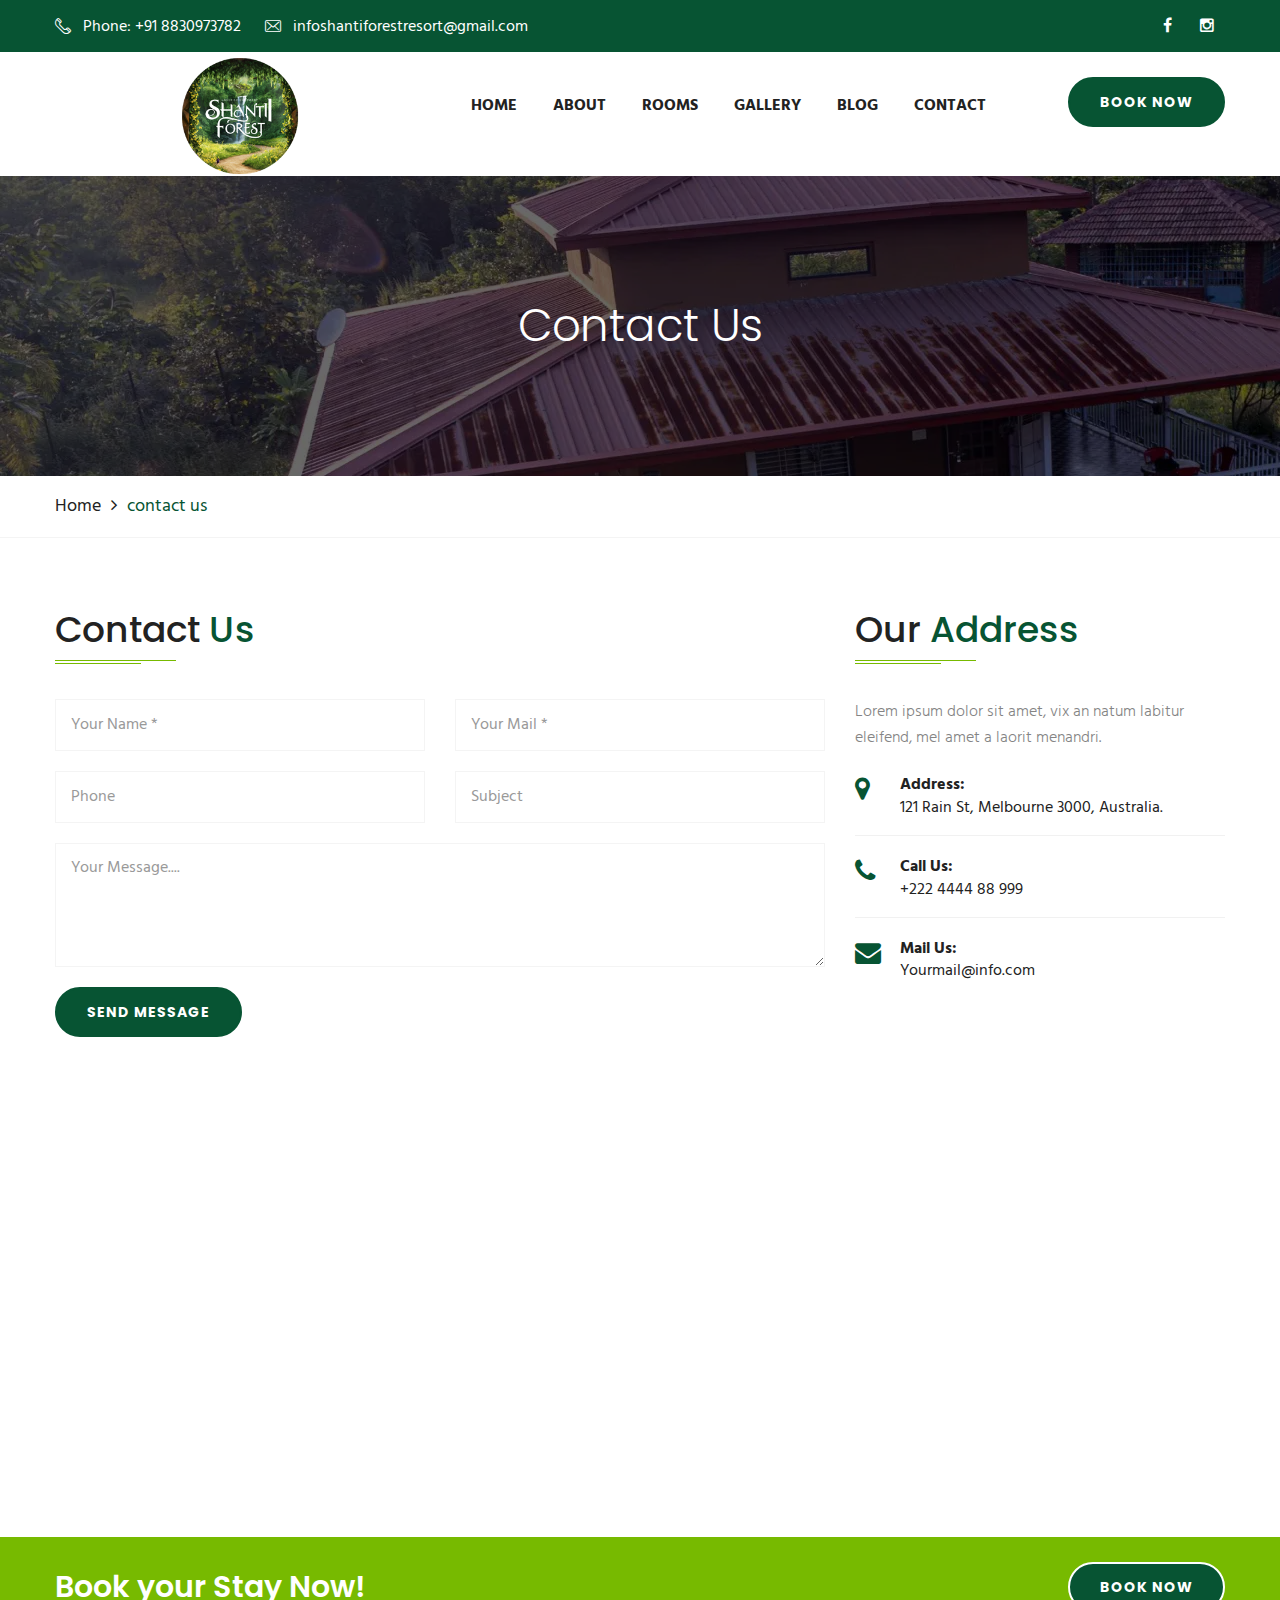
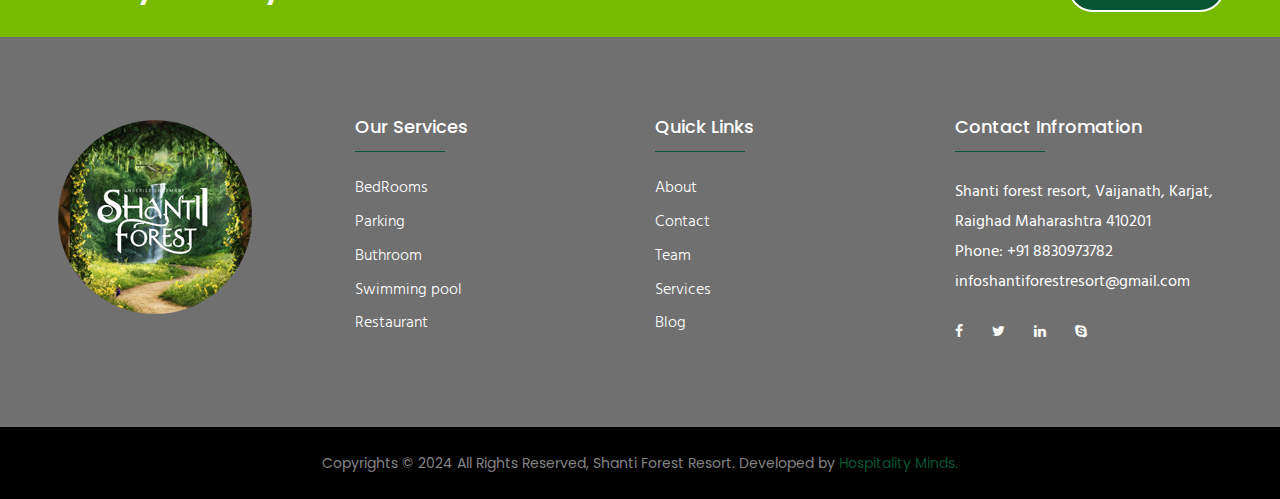
<file: contact.html>
<!DOCTYPE html>
<html lang="en">
<head>
    <meta charset="UTF-8">
    <title>Shanti Forest Resort</title> 

    <!-- mobile responsive meta -->
    <meta name="viewport" content="width=device-width, initial-scale=1">
    <meta name="viewport" content="width=device-width, initial-scale=1, maximum-scale=1">

    <link rel="stylesheet" href="css/style.css">
    <link rel="stylesheet" href="css/responsive.css">

    <link rel="icon" type="image/png" href="favicon/favicon-96x96.png" sizes="96x96" />
<link rel="icon" type="image/svg+xml" href="favicon/favicon.svg" />
<link rel="shortcut icon" href="favicon/favicon.ico" />
<link rel="apple-touch-icon" sizes="180x180" href="favicon/apple-touch-icon.png" />
    
</head>
<body>

<div class="boxed_wrapper">

    <header class="top-bar">
        <div class="container">
            <div class="clearfix">
                <ul class="top-bar-text float_left">
                    <li><i class="flaticon-telephone"></i>Phone: <a href="tel:+918830973782"> +91 8830973782</a></li>
                    <li><i class="flaticon-envelope"></i><a href="mailto:infoshantiforestresort@gmail.com">infoshantiforestresort@gmail.com</a> </li>
                </ul>
                <ul class="social-style-one float_right">
                    <li><a href="#"><i class="fa fa-facebook"></i></a></li>
                    <li><a href="#"><i class="fa fa-instagram"></i></a></li>
                </ul>
            </div>
        </div>
    </header>


    <section class="mainmenu-area stricky">
        <div class="container">
            <div class="row">
                <div class="col-md-4">
                    <div class="main-logo">
                        <a href="index.html"><img src="img/logo.png" alt="Shanti Forest Resort Logo"></a>
                    </div>
                </div>

                <div class="col-md-6 menu-column">
                    <nav class="main-menu">
                        <div class="navbar-header">     
                            <button type="button" class="navbar-toggle" data-toggle="collapse" data-target=".navbar-collapse">
                                <span class="icon-bar"></span>
                                <span class="icon-bar"></span>
                                <span class="icon-bar"></span>
                                <span class="icon-bar"></span>
                            </button>
                        </div>
                        <div class="navbar-collapse collapse clearfix">
                            <ul class="navigation clearfix">

                                <li ><a href="index.html">Home</a></li>
                                <li ><a href="about.html">About</a></li>
                                <li class="dropdown"><a href="#">Rooms</a>
                                    <ul>
                                        <li><a href="3bhk.html">3BHK</a></li>
                                        <li><a href="deluxe-room.html">Deluxe Room</a></li>
                                    </ul>  
                                </li>
                                <li ><a href="gallery.html">Gallery</a></li>
                                <li ><a href="blog.html">Blog</a></li>
                                <li><a href="contact.html">Contact</a></li>
                            </ul>

                            <ul class="mobile-menu clearfix">

                                <li class="current"><a href="index.html">Home</a></li>
                                <li ><a href="about.html">About</a></li>
                                <li class="dropdown"><a href="#">Rooms</a>
                                    <ul>
                                        <li><a href="3bhk.html">3BHK</a></li>
                                        <li><a href="deluxe-room.html">Deluxe Room</a></li>
                                    </ul>  
                                </li>
                                <li ><a href="gallery.html">Gallery</a></li>
                                <li ><a href="blog.html">Blog</a></li>
                                <li><a href="contact.html">Contact</a></li>
                            </ul>
                        </div>
                    </nav>
                </div>

                <div class="col-md-2">
                    <div class="right-column">
                        <div class="right-area">
                           <div class="link-btn4 float_right">
                               <a href="#appointment-popup" class="btn-style-one has-appointment-popup">Book Now</a>
                           </div>
                        </div>
                    </div>
                </div>
            </div>
        </div>
    </section>


     
    <div class="inner-banner has-base-color-overlay text-center" style="background: url(img/property/bnner-bg.webp);">
        <div class="container">
            <div class="box">
                <h3>contact us</h3>
            </div><!-- /.box -->
        </div><!-- /.container -->
    </div>

    <div class="breadcumb-wrapper">
        <div class="container">
            <div class="pull-left">
                <ul class="list-inline link-list">
                    <li>
                        <a href="index.html">Home</a>
                    </li><!-- comment for inline hack
                    --><li>
                        contact us
                    </li>
                </ul><!-- /.list-line -->
            </div><!-- /.pull-left -->
            
        </div><!-- /.container -->
    </div>



    <section class="contact_us padd-2">
        <div class="container">
            <div class="row">
                
                <div class="col-md-8 col-sm-12 col-xs-12">
                    <div class="sec-title">
                        <h2>Contact <span>Us</span></h2>
                    </div>
                    <div class="default-form-area">
                        <form id="contact-form" name="contact_form" class="default-form" action="inc/sendmail.php" method="post">
                            <div class="row clearfix">
                                <div class="col-md-6 col-sm-6 col-xs-12">
                                    <div class="form-group">
                                        <input type="text" name="form_name" class="form-control" value="" placeholder="Your Name *" required="">
                                    </div>
                                </div>
                                <div class="col-md-6 col-sm-6 col-xs-12">
                                    <div class="form-group">
                                        <input type="email" name="form_email" class="form-control required email" value="" placeholder="Your Mail *" required="">
                                    </div>
                                </div>
                                <div class="col-md-6 col-sm-6 col-xs-12">
                                    <div class="form-group">
                                        <input type="text" name="form_phone" class="form-control" value="" placeholder="Phone">
                                    </div>
                                </div>
                                <div class="col-md-6 col-sm-6 col-xs-12">
                                    <div class="form-group">
                                        <input type="text" name="form_subject" class="form-control" value="" placeholder="Subject">
                                    </div>
                                </div>
                                <div class="col-md-12 col-sm-12 col-xs-12">
                                    <div class="form-group">
                                        <textarea name="form_message" class="form-control textarea required" placeholder="Your Message...."></textarea>
                                    </div>
                                </div>   
                                <div class="col-md-12 col-sm-12 col-xs-12">
                                    <div class="form-group">
                                        <input id="form_botcheck" name="form_botcheck" class="form-control" type="hidden" value="">
                                        <button class="btn-style-one" type="submit" data-loading-text="Please wait...">send message</button>
                                    </div>
                                </div>   

                            </div>
                        </form>
                    </div>
                </div>

                <div class="col-md-4 col-sm-8 col-xs-12">
                    <div class="sec-title">
                        <h2>Our <span>Address</span></h2>
                    </div>
                    <div class="text">
                        <p>Lorem ipsum dolor sit amet, vix an natum labitur eleifend, mel amet a laorit menandri.</p>
                    </div>
                    <br>
                    <div class="default-cinfo">
         
                        <div class="acc-content collapsed">
                            <ul class="contact-infos">
                                <li>
                                    <div class="icon_box">
                                        <i class="fa fa-map-marker"></i>
                                    </div><!-- /.icon-box -->
                                    <div class="text-box">
                                        <p><b>Address:</b> <br> 121 Rain St, Melbourne 3000, Australia.</p>
                                    </div><!-- /.text-box -->
                                </li>
                                <li>
                                    <div class="icon_box">
                                        <i class="fa fa-phone"></i>
                                    </div><!-- /.icon-box -->
                                    <div class="text-box">
                                        <p><b>Call Us:</b> <br> +222 4444 88 999</p>
                                    </div><!-- /.text-box -->
                                </li>
                                <li>
                                    <div class="icon_box">
                                        <i class="fa fa-envelope"></i>
                                    </div><!-- /.icon-box -->
                                    <div class="text-box">
                                        <p><b>Mail Us:</b> <br> Yourmail@info.com</p>
                                    </div>
                                </li>
                            </ul>
                        </div>
      
                    </div>  
                </div>
            </div>
        </div>
    </section>

    <!--Map Section-->
    <div class="map-section">
        <div class="map-outer">
            <!--Map Canvas-->
            <div class="map-canvas"
                data-zoom="15"
                data-lat="45.439243"
                data-lng="10.757131"
                data-icon-path="images/resource/map-marker.png"             
                data-type="roadmap"
                data-hue="#ffc400"
                data-title="Envato"
                data-content="Melbourne VIC 3000, Australia<br><a href='mailto:info@youremail.com'>info@youremail.com</a>"                          
                style="height: 400px;">
            </div>
        </div>
    </div>
    <!--End Map Section-->

    <!--subscribe Box-->
     <section class="subscirbe-section" style="background-image:url(images/background/5.jpg);">
        <div class="container">
            <div class="row clearfix">
                <div class="column col-md-8 col-sm-12 col-xs-12">
                    <h2>Book your Stay Now!</h2>
                </div>
                <div class="btn-column col-md-4 col-sm-12 col-xs-12">
                    <a href="contact.html" class="btn-style-seven">Book Now</a>
                </div>
            </div>
        </div>
    </section>
    <!--End subscribe Box-->


    <!--Main Footer-->
    <footer class="main-footer">
        <!--Widgets Section-->
        <div class="widgets-section">
            <div class="container">
                <div class="row">
                    <!--Big Column-->
                    <div class="big-column col-md-6 col-sm-12 col-xs-12">
                        <div class="row clearfix">
                            <!--Footer Column-->
                            <div class="footer-column col-md-6 col-sm-6 col-xs-12">
                                <div class="footer-widget about-widget">
                                    <figure class="footer-logo"><a href="index.html"><img src="img/logo.png" alt=""></a></figure>
                                </div>
                            </div>
                            
                            <!--Footer Column-->
                            <div class="footer-column col-md-6 col-sm-6 col-xs-12">
                                <div class="footer-widget service-widget">
                                    <div class="section-title">
                                        <h3>Our Services</h3>
                                    </div>
                                    <div class="widget-content">
                                        <ul class="list">
                                            <li><a href="#">BedRooms</a></li>
                                            <li><a href="#">Parking</a></li>
                                            <li><a href="#">Buthroom</a></li>
                                            <li><a href="#">Swimming pool</a></li>
                                            <li><a href="#">Restaurant</a></li>
                                        </ul>
                                    </div>
                                </div>
                            </div>
                        </div>
                    </div>
                    
                    <!--Big Column-->
                    <div class="big-column col-md-6 col-sm-12 col-xs-12">
                        <div class="row clearfix">
                            <!--Footer Column-->
                            <div class="footer-column col-md-6 col-sm-6 col-xs-12">
                                <div class="footer-widget links-widget">
                                    <div class="section-title">
                                        <h3>Quick Links</h3>
                                    </div>
                                    <div class="widget-content">
                                        <ul class="list">
                                            <li><a href="about.html">About</a></li>
                                            <li><a href="contact.html">Contact</a></li>
                                            <li><a href="team.html">Team</a></li>
                                            <li><a href="service.html">Services</a></li>
                                            <li><a href="blog-grid.html">Blog</a></li>
                                        </ul>
                                    </div>
                                </div>
                            </div>
                            
                            <!--Footer Column-->
                            <div class="footer-column col-md-6 col-sm-6 col-xs-12">
                                <div class="footer-widget contact-widget">
                                    <div class="section-title">
                                        <h3>Contact Infromation</h3>
                                    </div>
                                    <div class="widget-content">
                                        <ul class="contact-info">
                                            <li><a href="https://maps.app.goo.gl/QUC5pUiAKRwLiVF98">Shanti forest resort, Vaijanath, Karjat, Raighad Maharashtra 410201</a></li>
                                            <li>Phone: <a href="tel:+918830973782"> +91 8830973782</a></li>
                                            <li><a href="infoshantiforestresort@gmail.com"> infoshantiforestresort@gmail.com</a></li>
                                        </ul>
                                        <ul class="social">
                                            <li><a href="#"><i class="fa fa-facebook"></i></a></li>
                                            <li><a href="#"><i class="fa fa-twitter"></i></a></li>
                                            <li><a href="#"><i class="fa fa-linkedin"></i></a></li>
                                            <li><a href="#"><i class="fa fa-skype"></i></a></li>
                                        </ul>  
                                    </div>
                                </div>
                            </div>
                        </div>
                    </div>
                </div>
             </div>
         </div>
         
         <!--Footer Bottom-->
         <div class="footer-bottom">
            <div class="container">
                <div class="copy-text center">
                    <p><p>Copyrights © 2024 All Rights Reserved, Shanti Forest Resort. Developed by <a href="https://hospitalityminds.com/"> Hospitality Minds.</a></p>  
                </div>
            </div>
        </div> 
    </footer>

    <!--popup box-->
    <div class="popup-box" id="appointment-popup">
        <!--Bg Fade Layer-->
        <div class="bg-fade-layer"></div>
        
        <div class="popup-container">
            <div class="popup-content">
            
                <div class="popup-header">
                    <button type="button" class="btn-close"><span class="fa fa-close"></span></button>
                </div>


                <div class="popup-inner">
                    <div class="default-form">
                        <h3>Make An Appointment</h3>

                        <form method="post">
                            <div class="row clearfix">
                                <div class="col-md-6 col-sm-6">
                                    <div class="form-group">
                                        <input type="text" name="username" value="" placeholder="Your Name" required>
                                    </div>
                                </div>

                                <div class="col-md-6 col-sm-6">
                                    <div class="form-group">
                                        <input type="email" name="useremail" value="" placeholder="Your Email" required>
                                    </div>
                                </div>

                                <div class="col-md-6 col-sm-6">
                                    <div class="form-group">
                                        <input name="date" type="text" class="datepicker" placeholder="Check In" required>
                                    </div>
                                </div>
                                <div class="col-md-6 col-sm-6">
                                    <div class="form-group">
                                        <input name="date" type="text" class="datepicker" placeholder="Check Out" required>
                                    </div>
                                </div>
                                    
                                <div class="col-md-12">
                                    <div class="form-group">
                                        <select name="subject">
                                            <option>I want to discuss</option>
                                            <option>Subject Title 1</option>
                                            <option>Subject Title 2</option>
                                            <option>Subject Title 3</option>
                                        </select>
                                    </div>
                                </div>
                                <div class="col-md-12">
                                    <div class="form-group">
                                        <textarea name="message" placeholder="Your Message"></textarea>
                                    </div>
                                </div>
                            </div>
                            <div class="text-left"><button type="submit" class="theme-btn btn-style-one">Submit Request</button></div>
                        </form>
                    </div>
                </div>
            </div>
        <!--popup-content -->
        </div>
    <!-- popup-container -->
    </div>
    <!-- popup Box -->


    <!-- Scroll Top Button -->
	<button class="scroll-top tran3s color2_bg">
		<span class="fa fa-angle-up"></span>
	</button>
	<!-- pre loader  -->
	<!--<div class="preloader"></div>-->


	<!-- jQuery js -->
	<script src="js/jquery.js"></script>
	<!-- bootstrap js -->
	<script src="js/bootstrap.min.js"></script>
	<!-- jQuery ui js -->
	<script src="js/jquery-ui.js"></script>
	<!-- owl carousel js -->
	<script src="js/owl.carousel.min.js"></script>
	<!-- jQuery validation -->
	<script src="js/jquery.validate.min.js"></script>
	<!-- google map -->
	<!--<script src="https://maps.googleapis.com/maps/api/js?key=AIzaSyCRvBPo3-t31YFk588DpMYS6EqKf-oGBSI"></script> 
	<script src="js/gmap.js"></script>-->
	<!-- mixit up -->
	<script src="js/wow.js"></script>
	<script src="js/jquery.mixitup.min.js"></script>
	<script src="js/jquery.fitvids.js"></script>
    <script src="js/bootstrap-select.min.js"></script>

	<!-- revolution slider js -->
	<script src="assets/revolution/js/jquery.themepunch.tools.min.js"></script>
	<script src="assets/revolution/js/jquery.themepunch.revolution.min.js"></script>
	<script src="assets/revolution/js/extensions/revolution.extension.actions.min.js"></script>
	<script src="assets/revolution/js/extensions/revolution.extension.carousel.min.js"></script>
	<script src="assets/revolution/js/extensions/revolution.extension.kenburn.min.js"></script>
	<script src="assets/revolution/js/extensions/revolution.extension.layeranimation.min.js"></script>
	<script src="assets/revolution/js/extensions/revolution.extension.migration.min.js"></script>
	<script src="assets/revolution/js/extensions/revolution.extension.navigation.min.js"></script>
	<script src="assets/revolution/js/extensions/revolution.extension.parallax.min.js"></script>
	<script src="assets/revolution/js/extensions/revolution.extension.slideanims.min.js"></script>
	<script src="assets/revolution/js/extensions/revolution.extension.video.min.js"></script>

	<!-- fancy box -->
	<script src="js/jquery.fancybox.pack.js"></script>
	<script src="js/jquery.polyglot.language.switcher.js"></script>
	<script src="js/nouislider.js"></script>
	<script src="js/jquery.bootstrap-touchspin.js"></script>
    <script src="js/SmoothScroll.js"></script>
	<script src="js/validation.js"></script>
	<script src="js/jquery.appear.js"></script>
	<script src="js/jquery.countTo.js"></script>
	<script src="js/jquery.flexslider.js"></script>
	<script src="js/imagezoom.js"></script>	
	<script id="map-script" src="js/default-map.js"></script>
	<script src="js/custom.js"></script>

</div>
	
</body>
</html>
</file>
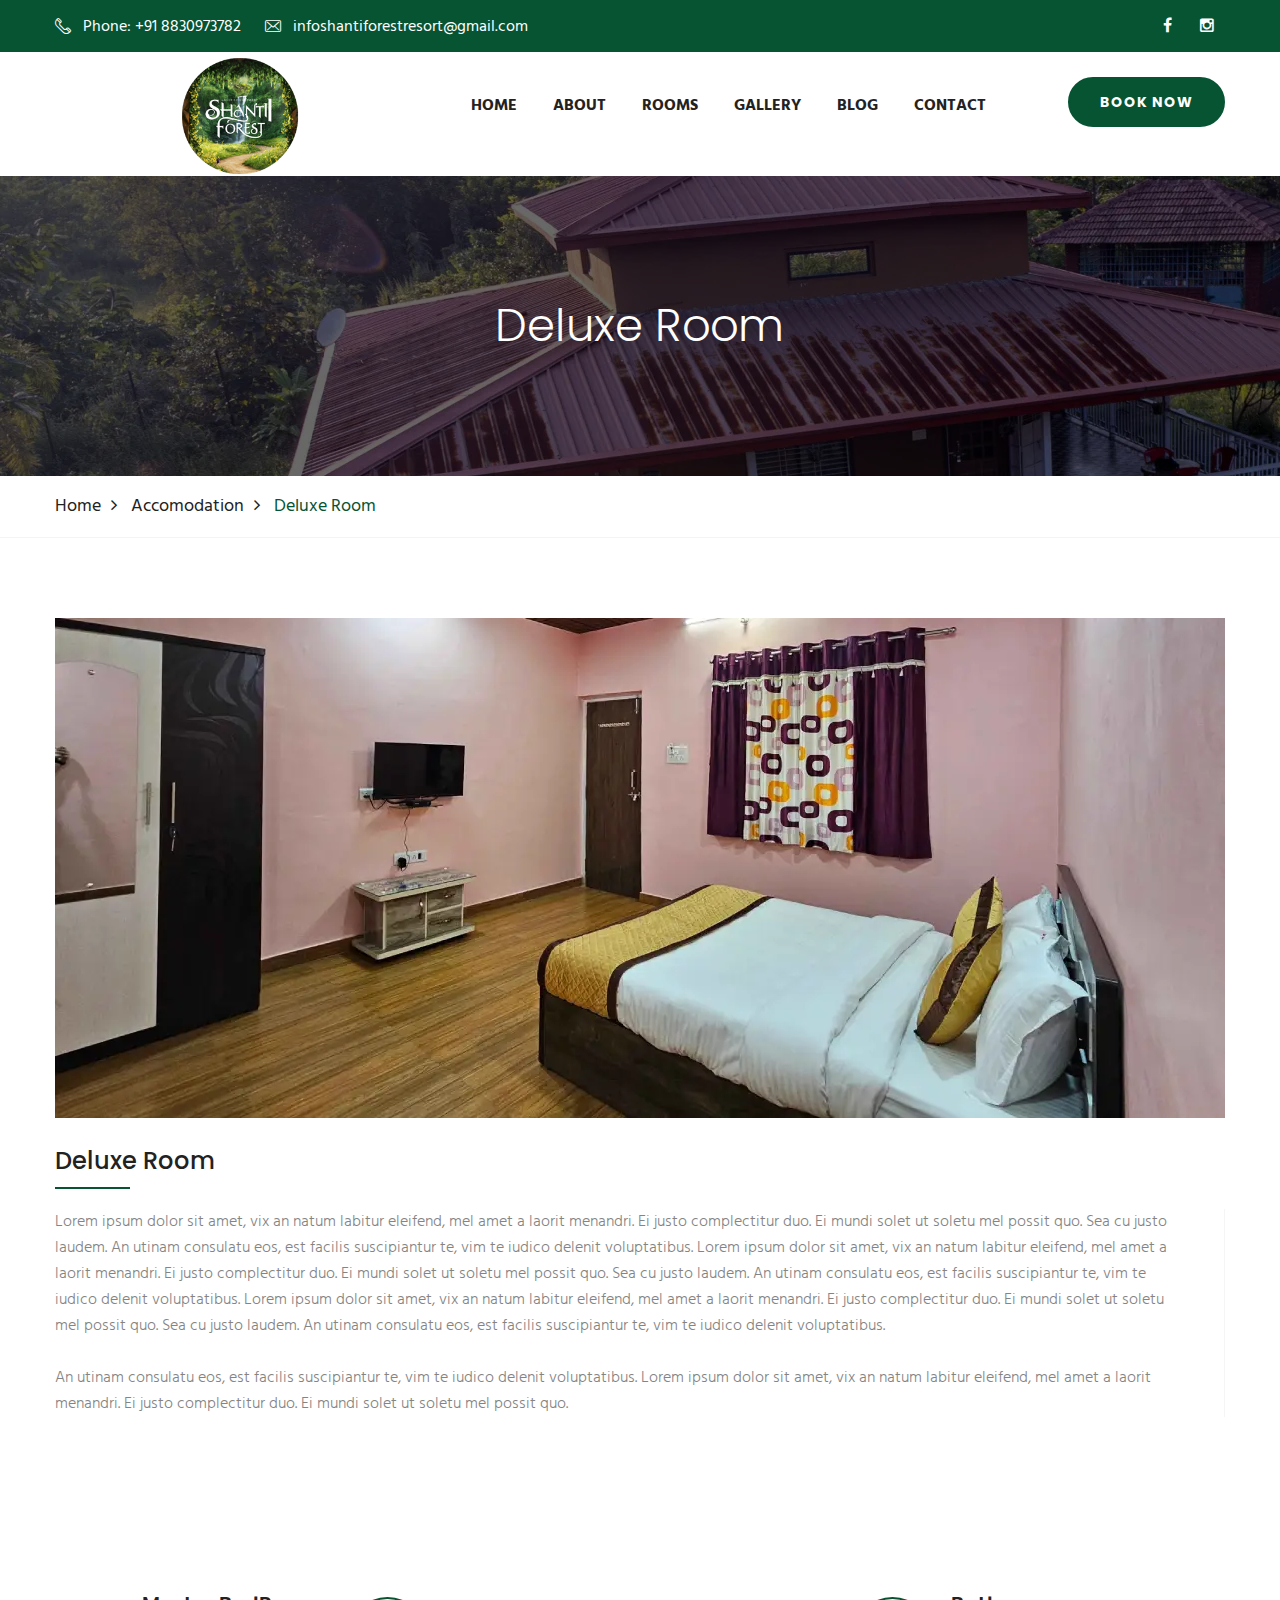
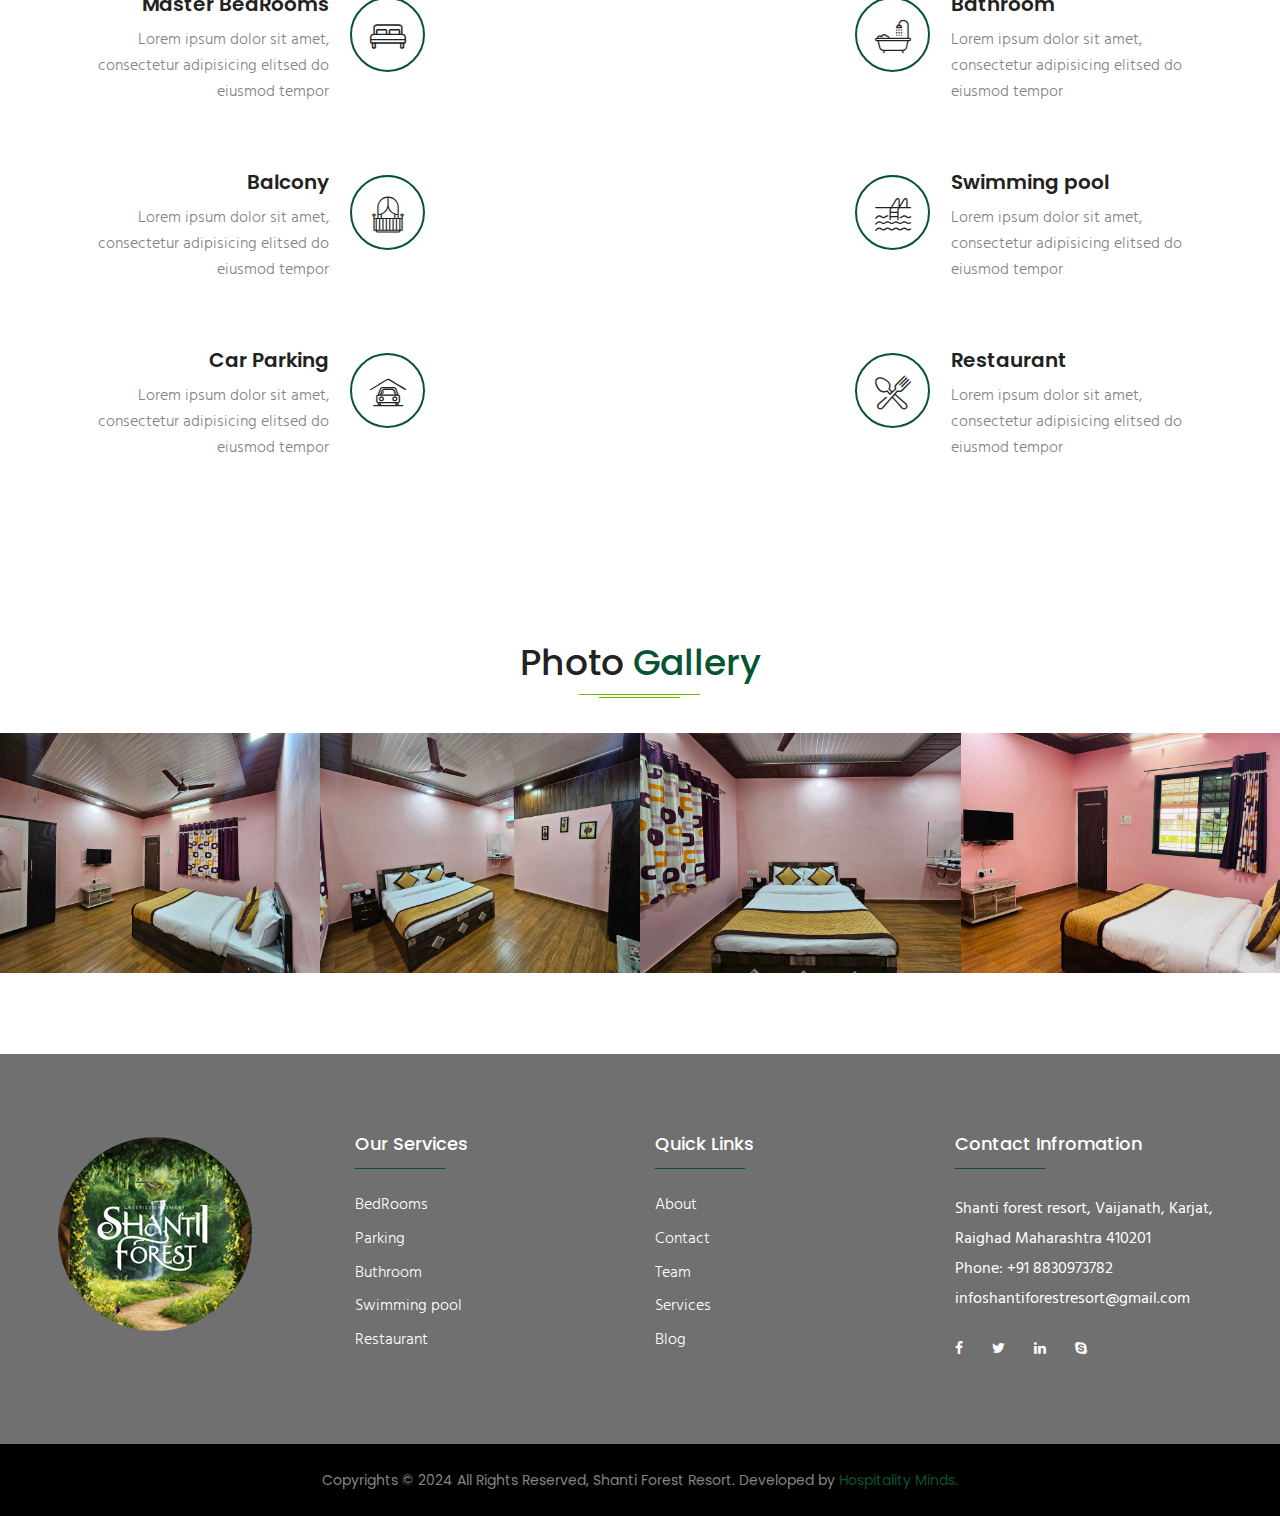
<file: deluxe-room.html>
<!DOCTYPE html>
<html lang="en">
<head>
    <meta charset="UTF-8">
    <title>Shanti Forest Resort</title> 

    <!-- mobile responsive meta -->
    <meta name="viewport" content="width=device-width, initial-scale=1">
    <meta name="viewport" content="width=device-width, initial-scale=1, maximum-scale=1">


    <link rel="stylesheet" href="css/style.css">
    <link rel="stylesheet" href="css/responsive.css">

    <link rel="icon" type="image/png" href="favicon/favicon-96x96.png" sizes="96x96" />
<link rel="icon" type="image/svg+xml" href="favicon/favicon.svg" />
<link rel="shortcut icon" href="favicon/favicon.ico" />
<link rel="apple-touch-icon" sizes="180x180" href="favicon/apple-touch-icon.png" />

</head>
<body>

<div class="boxed_wrapper">

    <header class="top-bar">
        <div class="container">
            <div class="clearfix">
                <ul class="top-bar-text float_left">
                    <li><i class="flaticon-telephone"></i>Phone: <a href="tel:+918830973782"> +91 8830973782</a></li>
                    <li><i class="flaticon-envelope"></i><a href="mailto:infoshantiforestresort@gmail.com">infoshantiforestresort@gmail.com</a> </li>
                </ul>
                <ul class="social-style-one float_right">
                    <li><a href="#"><i class="fa fa-facebook"></i></a></li>
                    <li><a href="#"><i class="fa fa-instagram"></i></a></li>
                </ul>
            </div>
        </div>
    </header>


    <section class="mainmenu-area stricky">
        <div class="container">
            <div class="row">
                <div class="col-md-4">
                    <div class="main-logo">
                        <a href="index.html"><img src="img/logo.png" alt="Shanti Forest Resort Logo"></a>
                    </div>
                </div>

                <div class="col-md-6 menu-column">
                    <nav class="main-menu">
                        <div class="navbar-header">     
                            <button type="button" class="navbar-toggle" data-toggle="collapse" data-target=".navbar-collapse">
                                <span class="icon-bar"></span>
                                <span class="icon-bar"></span>
                                <span class="icon-bar"></span>
                                <span class="icon-bar"></span>
                            </button>
                        </div>
                        <div class="navbar-collapse collapse clearfix">
                            <ul class="navigation clearfix">

                                <li ><a href="index.html">Home</a></li>
                                <li ><a href="about.html">About</a></li>
                                <li class="dropdown"><a href="#">Rooms</a>
                                    <ul>
                                        <li><a href="3bhk.html">3BHK</a></li>
                                        <li><a href="deluxe-room.html">Deluxe Room</a></li>
                                    </ul>  
                                </li>
                                <li ><a href="gallery.html">Gallery</a></li>
                                <li ><a href="blog.html">Blog</a></li>
                                <li><a href="contact.html">Contact</a></li>
                            </ul>

                            <ul class="mobile-menu clearfix">

                                <li class="current"><a href="index.html">Home</a></li>
                                <li ><a href="about.html">About</a></li>
                                <li class="dropdown"><a href="#">Rooms</a>
                                    <ul>
                                        <li><a href="3bhk.html">3BHK</a></li>
                                        <li><a href="deluxe-room.html">Deluxe Room</a></li>
                                    </ul>  
                                </li>
                                <li ><a href="gallery.html">Gallery</a></li>
                                <li ><a href="blog.html">Blog</a></li>
                                <li><a href="contact.html">Contact</a></li>
                            </ul>
                        </div>
                    </nav>
                </div>

                <div class="col-md-2">
                    <div class="right-column">
                        <div class="right-area">
                           <div class="link-btn4 float_right">
                               <a href="#appointment-popup" class="btn-style-one has-appointment-popup">Book Now</a>
                           </div>
                        </div>
                    </div>
                </div>
            </div>
        </div>
    </section>


    <div class="inner-banner has-base-color-overlay text-center" style="background: url(img/property/bnner-bg.webp);">
        <div class="container">
            <div class="box">
                <h3>Deluxe Room</h3>
            </div><!-- /.box -->
        </div><!-- /.container -->
    </div>


    <div class="breadcumb-wrapper">
        <div class="container">
            <div class="pull-left">
                <ul class="list-inline link-list">
                    <li>
                        <a href="index.html">Home</a>
                    </li>
                    <li>
                        <a href="#">Accomodation</a>
                    </li>
                    <li>
                        Deluxe Room
                    </li>
                </ul><!-- /.list-line -->
            </div><!-- /.pull-left -->
            
        </div><!-- /.container -->
    </div>


    <section class="service-single padd-2 pdb-0">
        <div class="container">
            <figure class="single-service-image">
                <img src="img/rooms/deluxe-room-bg.webp" alt="awesome-image">
                <!-- <div class="price">
                    <h2>Per Night<br> <span>$150</span></h2>
                </div> -->
            </figure>
            <div class="service-details">
                <div class="inner-title">
                    <h3>Deluxe Room</h3>
                </div>
                <div class="row">
                    <div class="col-md-12 col-sm-8">
                        <div class="content-box">
                            <div class="text">
                                Lorem ipsum dolor sit amet, vix an natum labitur eleifend, mel amet a laorit menandri. Ei justo complectitur duo. Ei mundi solet ut soletu mel possit quo. Sea cu justo laudem. An utinam consulatu eos, est facilis suscipiantur te, vim te iudico delenit voluptatibus. Lorem ipsum dolor sit amet, vix an natum labitur eleifend, mel amet a laorit menandri. Ei justo complectitur duo. Ei mundi solet ut soletu mel possit quo. Sea cu justo laudem. An utinam consulatu eos, est facilis suscipiantur te, vim te iudico delenit voluptatibus. Lorem ipsum dolor sit amet, vix an natum labitur eleifend, mel amet a laorit menandri. Ei justo complectitur duo. Ei mundi solet ut soletu mel possit quo. Sea cu justo laudem. An utinam consulatu eos, est facilis suscipiantur te, vim te iudico delenit voluptatibus.<br><br>An utinam consulatu eos, est facilis suscipiantur te, vim te iudico delenit voluptatibus. Lorem ipsum dolor sit amet, vix an natum labitur eleifend, mel amet a laorit menandri. Ei justo complectitur duo. Ei mundi solet ut soletu mel possit quo.
                            </div>

                        </div>
                    </div>
                </div>
                

            </div>
        </div>
    </section>

    <!--Services Section-->
    <section class="services-section style-2 ">
        <div class="container">
            
            <div class="outer-box pdb-40">
                <div class="row clearfix">
                
                    <!--Left Column-->
                    <div class="left-column col-md-4 col-sm-6 col-xs-12 pull-left">
                        <!--Service Block One-->
                        <div class="service-block-three">
                            <div class="inner-box">
                                <div class="icon">
                                    <span class="flaticon-bed"></span>
                                </div>
                                <h3><a href="#">Master BedRooms</a></h3>
                                <div class="text">Lorem ipsum dolor sit amet, consectetur adipisicing elitsed do eiusmod tempor</div>
                            </div>
                        </div>
                        
                        <!--Service Block One-->
                        <div class="service-block-three">
                            <div class="inner-box">
                                <div class="icon">
                                    <span class="flaticon-balcony"></span>
                                </div>
                                <h3><a href="#">Balcony</a></h3>
                                <div class="text">Lorem ipsum dolor sit amet, consectetur adipisicing elitsed do eiusmod tempor</div>
                            </div>
                        </div>
                        
                        <!--Service Block One-->
                        <div class="service-block-three">
                            <div class="inner-box">
                                <div class="icon">
                                    <span class="flaticon-garage"></span>
                                </div>
                                <h3><a href="#">Car Parking</a></h3>
                                <div class="text">Lorem ipsum dolor sit amet, consectetur adipisicing elitsed do eiusmod tempor</div>
                            </div>
                        </div>
                        
                    </div>
                    
                    <!--Right Column-->
                    <div class="right-column col-md-4 col-sm-6 col-xs-12 pull-right">
                        <!--Service Block Two-->
                        <div class="service-block-two">
                            <div class="inner-box">
                                <div class="icon">
                                    <span class="flaticon-bathtub"></span>
                                </div>
                                <h3><a href="#">Bathroom</a></h3>
                                <div class="text">Lorem ipsum dolor sit amet, consectetur adipisicing elitsed do eiusmod tempor</div>
                            </div>
                        </div>
                        
                        <!--Service Block Two-->
                        <div class="service-block-two">
                            <div class="inner-box">
                                <div class="icon">
                                    <span class="flaticon-pool"></span>
                                </div>
                                <h3><a href="#">Swimming pool</a></h3>
                                <div class="text">Lorem ipsum dolor sit amet, consectetur adipisicing elitsed do eiusmod tempor</div>
                            </div>
                        </div>
                        
                        <!--Service Block Two-->
                        <div class="service-block-two">
                            <div class="inner-box">
                                <div class="icon">
                                    <span class="flaticon-cutlery"></span>
                                </div>
                                <h3><a href="#">Restaurant</a></h3>
                                <div class="text">Lorem ipsum dolor sit amet, consectetur adipisicing elitsed do eiusmod tempor</div>
                            </div>
                        </div>
                        
                    </div>
                    
                    <!--Image Column-->
                    <div class="image-column col-md-4 col-sm-12 col-xs-12">
                        <figure class="image-box center wow fadeInUp" data-wow-delay="0ms" data-wow-duration="1500ms">
                            <img src="img/property/food.jpg" alt="" />
                        </figure>
                    </div>
                    
                 </div>
            </div>
            
        </div>
    </section>
    <!--End Services Section--> 
<!--Gallery Section-->
<section class="gallery-section fullwidth-gallery padd-2">
    <div class="auto-container">

        <div class="sec-title center">
            <h2>photo <span>gallery</span></h2>
            <div class="separator small-separator"></div>
        </div>
    </div>

    <div class="items-container filter-list clearfix" id="MixItUp717B05">
        
        <!--Default Portfolio Item-->
        <div class="col-lg-3 col-md-4 col-sm-6 col-xs-12 mix mix_all default-portfolio-item all luxury bath double" >
            <div class="inner-box">
                <figure class="image-box"><img src="img/rooms/deluxe/1.webp" alt=""></figure>
                <!--Overlay Box-->
                <div class="overlay-box">
                    <div class="overlay-inner">
                        <div class="content">
                            <h3>Deluxe</h3>
                        </div>
                    </div>
                </div>
                <!--Gallery Popup Button-->
                <a href="img/rooms/deluxe/1.webp" data-fancybox-group="example-gallery" class="image-link lightbox-image"><span class="icon fa fa-compress"></span></a>
            </div>
        </div>
        
        <!--Default Portfolio Item-->
        <div class="col-lg-3 col-md-4 col-sm-6 col-xs-12 mix mix_all default-portfolio-item all bath" >
            <div class="inner-box">
                <figure class="image-box"><img src="img/rooms/deluxe/2.webp" alt=""></figure>
                <!--Overlay Box-->
                <div class="overlay-box">
                    <div class="overlay-inner">
                        <div class="content">
                            <h3>Deluxe Room</h3>
                        </div>
                    </div>
                </div>
                <!--Gallery Popup Button-->
                <a href="img/rooms/deluxe/2.webp" data-fancybox-group="example-gallery" class="image-link lightbox-image"><span class="icon fa fa-compress"></span></a>
            </div>
        </div>
        
        <!--Default Portfolio Item-->
        <div class="col-lg-3 col-md-4 col-sm-6 col-xs-12 mix mix_all default-portfolio-item all bedroom delux luxury double" >
            <div class="inner-box">
                <figure class="image-box"><img src="img/rooms/deluxe/3.webp" alt=""></figure>
                <!--Overlay Box-->
                <div class="overlay-box">
                    <div class="overlay-inner">
                        <div class="content">
                            <h3>Deluxe Room</h3>
                        </div>
                    </div>
                </div>
                <!--Gallery Popup Button-->
                <a href="img/rooms/deluxe/3.webp" data-fancybox-group="example-gallery" class="image-link lightbox-image"><span class="icon fa fa-compress"></span></a>
            </div>
        </div>
        
        <!--Default Portfolio Item-->
        <div class="col-lg-3 col-md-4 col-sm-6 col-xs-12 mix mix_all default-portfolio-item all luxury bath double" >
            <div class="inner-box">
                <figure class="image-box"><img src="img/rooms/deluxe/4.webp" alt=""></figure>
                <!--Overlay Box-->
                <div class="overlay-box">
                    <div class="overlay-inner">
                        <div class="content">
                            <h3>Deluxe Room</h3>
                        </div>
                    </div>
                </div>
                <!--Gallery Popup Button-->
                <a href="img/rooms/deluxe/4.webp" data-fancybox-group="example-gallery" class="image-link lightbox-image"><span class="icon fa fa-compress"></span></a>
            </div>
        </div>
        
       
    </div>
</section>
    

    <!--Main Footer-->
    <footer class="main-footer">
        <!--Widgets Section-->
        <div class="widgets-section">
            <div class="container">
                <div class="row">
                    <!--Big Column-->
                    <div class="big-column col-md-6 col-sm-12 col-xs-12">
                        <div class="row clearfix">
                            <!--Footer Column-->
                            <div class="footer-column col-md-6 col-sm-6 col-xs-12">
                                <div class="footer-widget about-widget">
                                    <figure class="footer-logo"><a href="index.html"><img src="img/logo.png" alt=""></a></figure>
                                </div>
                            </div>
                            
                            <!--Footer Column-->
                            <div class="footer-column col-md-6 col-sm-6 col-xs-12">
                                <div class="footer-widget service-widget">
                                    <div class="section-title">
                                        <h3>Our Services</h3>
                                    </div>
                                    <div class="widget-content">
                                        <ul class="list">
                                            <li><a href="#">BedRooms</a></li>
                                            <li><a href="#">Parking</a></li>
                                            <li><a href="#">Buthroom</a></li>
                                            <li><a href="#">Swimming pool</a></li>
                                            <li><a href="#">Restaurant</a></li>
                                        </ul>
                                    </div>
                                </div>
                            </div>
                        </div>
                    </div>
                    
                    <!--Big Column-->
                    <div class="big-column col-md-6 col-sm-12 col-xs-12">
                        <div class="row clearfix">
                            <!--Footer Column-->
                            <div class="footer-column col-md-6 col-sm-6 col-xs-12">
                                <div class="footer-widget links-widget">
                                    <div class="section-title">
                                        <h3>Quick Links</h3>
                                    </div>
                                    <div class="widget-content">
                                        <ul class="list">
                                            <li><a href="about.html">About</a></li>
                                            <li><a href="contact.html">Contact</a></li>
                                            <li><a href="team.html">Team</a></li>
                                            <li><a href="service.html">Services</a></li>
                                            <li><a href="blog-grid.html">Blog</a></li>
                                        </ul>
                                    </div>
                                </div>
                            </div>
                            
                            <!--Footer Column-->
                            <div class="footer-column col-md-6 col-sm-6 col-xs-12">
                                <div class="footer-widget contact-widget">
                                    <div class="section-title">
                                        <h3>Contact Infromation</h3>
                                    </div>
                                    <div class="widget-content">
                                        <ul class="contact-info">
                                            <li><a href="https://maps.app.goo.gl/QUC5pUiAKRwLiVF98">Shanti forest resort, Vaijanath, Karjat, Raighad Maharashtra 410201</a></li>
                                            <li>Phone: <a href="tel:+918830973782"> +91 8830973782</a></li>
                                            <li><a href="infoshantiforestresort@gmail.com"> infoshantiforestresort@gmail.com</a></li>
                                        </ul>
                                        <ul class="social">
                                            <li><a href="#"><i class="fa fa-facebook"></i></a></li>
                                            <li><a href="#"><i class="fa fa-twitter"></i></a></li>
                                            <li><a href="#"><i class="fa fa-linkedin"></i></a></li>
                                            <li><a href="#"><i class="fa fa-skype"></i></a></li>
                                        </ul>  
                                    </div>
                                </div>
                            </div>
                        </div>
                    </div>
                </div>
             </div>
         </div>
         
         <!--Footer Bottom-->
         <div class="footer-bottom">
            <div class="container">
                <div class="copy-text center">
                    <p><p>Copyrights © 2024 All Rights Reserved, Shanti Forest Resort. Developed by <a href="https://hospitalityminds.com/"> Hospitality Minds.</a></p>  
                </div>
            </div>
        </div> 
    </footer>


    <!--popup box-->
    <div class="popup-box" id="appointment-popup">
        <!--Bg Fade Layer-->
        <div class="bg-fade-layer"></div>
        
        <div class="popup-container">
            <div class="popup-content">
            
                <div class="popup-header">
                    <button type="button" class="btn-close"><span class="fa fa-close"></span></button>
                </div>


                <div class="popup-inner">
                    <div class="default-form">
                        <h3>Make An Appointment</h3>

                        <form method="post">
                            <div class="row clearfix">
                                <div class="col-md-6 col-sm-6">
                                    <div class="form-group">
                                        <input type="text" name="username" value="" placeholder="Your Name" required>
                                    </div>
                                </div>

                                <div class="col-md-6 col-sm-6">
                                    <div class="form-group">
                                        <input type="email" name="useremail" value="" placeholder="Your Email" required>
                                    </div>
                                </div>

                                <div class="col-md-6 col-sm-6">
                                    <div class="form-group">
                                        <input name="date" type="text" class="datepicker" placeholder="Check In" required>
                                    </div>
                                </div>
                                <div class="col-md-6 col-sm-6">
                                    <div class="form-group">
                                        <input name="date" type="text" class="datepicker" placeholder="Check Out" required>
                                    </div>
                                </div>
                                    
                                <div class="col-md-12">
                                    <div class="form-group">
                                        <select name="subject">
                                            <option>I want to discuss</option>
                                            <option>Subject Title 1</option>
                                            <option>Subject Title 2</option>
                                            <option>Subject Title 3</option>
                                        </select>
                                    </div>
                                </div>
                                <div class="col-md-12">
                                    <div class="form-group">
                                        <textarea name="message" placeholder="Your Message"></textarea>
                                    </div>
                                </div>
                            </div>
                            <div class="text-left"><button type="submit" class="theme-btn btn-style-one">Submit Request</button></div>
                        </form>
                    </div>
                </div>
            </div>
        <!--popup-content -->
        </div>
    <!-- popup-container -->
    </div>
    <!-- popup Box -->


    <!-- Scroll Top Button -->
	<button class="scroll-top tran3s color2_bg">
		<span class="fa fa-angle-up"></span>
	</button>
	<!-- pre loader  -->
	<!--<div class="preloader"></div>-->


	<!-- jQuery js -->
	<script src="js/jquery.js"></script>
	<!-- bootstrap js -->
	<script src="js/bootstrap.min.js"></script>
	<!-- jQuery ui js -->
	<script src="js/jquery-ui.js"></script>
	<!-- owl carousel js -->
	<script src="js/owl.carousel.min.js"></script>
	<!-- jQuery validation -->
	<script src="js/jquery.validate.min.js"></script>
	<!-- google map -->
	<!--<script src="https://maps.googleapis.com/maps/api/js?key=AIzaSyCRvBPo3-t31YFk588DpMYS6EqKf-oGBSI"></script> 
	<script src="js/gmap.js"></script>-->
	<!-- mixit up -->
	<script src="js/wow.js"></script>
	<script src="js/jquery.mixitup.min.js"></script>
	<script src="js/jquery.fitvids.js"></script>
    <script src="js/bootstrap-select.min.js"></script>

	<!-- revolution slider js -->
	<script src="assets/revolution/js/jquery.themepunch.tools.min.js"></script>
	<script src="assets/revolution/js/jquery.themepunch.revolution.min.js"></script>
	<script src="assets/revolution/js/extensions/revolution.extension.actions.min.js"></script>
	<script src="assets/revolution/js/extensions/revolution.extension.carousel.min.js"></script>
	<script src="assets/revolution/js/extensions/revolution.extension.kenburn.min.js"></script>
	<script src="assets/revolution/js/extensions/revolution.extension.layeranimation.min.js"></script>
	<script src="assets/revolution/js/extensions/revolution.extension.migration.min.js"></script>
	<script src="assets/revolution/js/extensions/revolution.extension.navigation.min.js"></script>
	<script src="assets/revolution/js/extensions/revolution.extension.parallax.min.js"></script>
	<script src="assets/revolution/js/extensions/revolution.extension.slideanims.min.js"></script>
	<script src="assets/revolution/js/extensions/revolution.extension.video.min.js"></script>

	<!-- fancy box -->
	<script src="js/jquery.fancybox.pack.js"></script>
	<script src="js/jquery.polyglot.language.switcher.js"></script>
	<script src="js/nouislider.js"></script>
	<script src="js/jquery.bootstrap-touchspin.js"></script>
	<script src="js/SmoothScroll.js"></script>
	<script src="js/jquery.appear.js"></script>
	<script src="js/jquery.countTo.js"></script>
	<script src="js/jquery.flexslider.js"></script>
	<script src="js/imagezoom.js"></script>	
	<script id="map-script" src="js/default-map.js"></script>
	<script src="js/custom.js"></script>

</div>
	
</body>
</html>
</file>
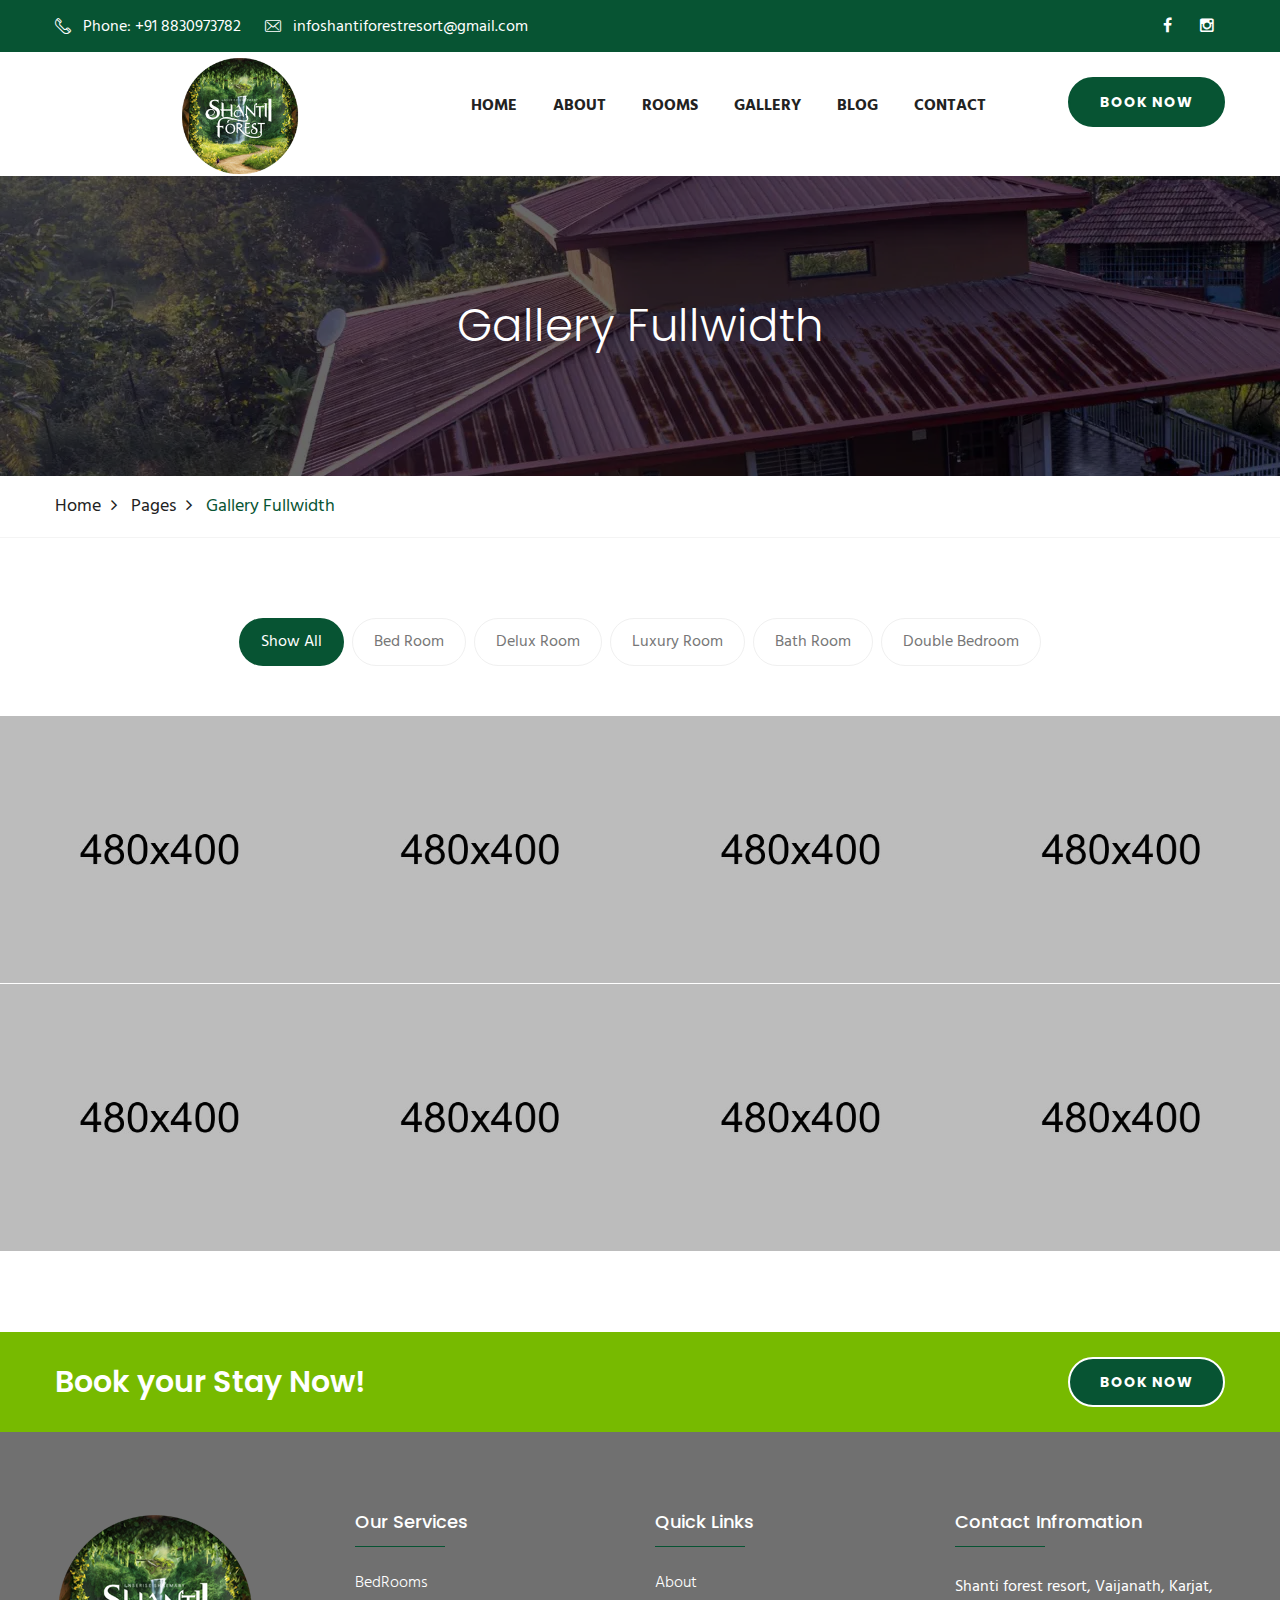
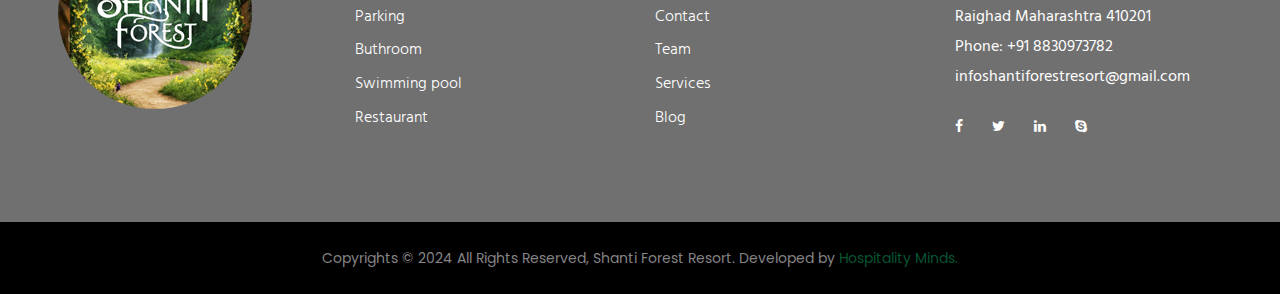
<file: gallery.html>
<!DOCTYPE html>
<html lang="en">
<head>
    <meta charset="UTF-8">
    <title>Shanti Forest Resort</title> 

    <!-- mobile responsive meta -->
    <meta name="viewport" content="width=device-width, initial-scale=1">
    <meta name="viewport" content="width=device-width, initial-scale=1, maximum-scale=1">
    <link rel="stylesheet" href="https://use.fontawesome.com/releases/v5.1.0/css/all.css" integrity="sha384-lKuwvrZot6UHsBSfcMvOkWwlCMgc0TaWr+30HWe3a4ltaBwTZhyTEggF5tJv8tbt" crossorigin="anonymous">
    <link rel="stylesheet" href="css/style.css">
    <link rel="stylesheet" href="css/responsive.css">

    <link rel="icon" type="image/png" href="favicon/favicon-96x96.png" sizes="96x96" />
<link rel="icon" type="image/svg+xml" href="favicon/favicon.svg" />
<link rel="shortcut icon" href="favicon/favicon.ico" />
<link rel="apple-touch-icon" sizes="180x180" href="favicon/apple-touch-icon.png" />

</head>
<body>

<div class="boxed_wrapper">

    <header class="top-bar">
        <div class="container">
            <div class="clearfix">
                <ul class="top-bar-text float_left">
                    <li><i class="flaticon-telephone"></i>Phone: <a href="tel:+918830973782"> +91 8830973782</a></li>
                    <li><i class="flaticon-envelope"></i><a href="mailto:infoshantiforestresort@gmail.com">infoshantiforestresort@gmail.com</a> </li>
                </ul>
                <ul class="social-style-one float_right">
                    <li><a href="#"><i class="fa fa-facebook"></i></a></li>
                    <li><a href="#"><i class="fa fa-instagram"></i></a></li>
                </ul>
            </div>
        </div>
    </header>


    <section class="mainmenu-area stricky">
        <div class="container">
            <div class="row">
                <div class="col-md-4">
                    <div class="main-logo">
                        <a href="index.html"><img src="img/logo.png" alt="Shanti Forest Resort Logo"></a>
                    </div>
                </div>

                <div class="col-md-6 menu-column">
                    <nav class="main-menu">
                        <div class="navbar-header">     
                            <button type="button" class="navbar-toggle" data-toggle="collapse" data-target=".navbar-collapse">
                                <span class="icon-bar"></span>
                                <span class="icon-bar"></span>
                                <span class="icon-bar"></span>
                                <span class="icon-bar"></span>
                            </button>
                        </div>
                        <div class="navbar-collapse collapse clearfix">
                            <ul class="navigation clearfix">

                                <li ><a href="index.html">Home</a></li>
                                <li ><a href="about.html">About</a></li>
                                <li class="dropdown"><a href="#">Rooms</a>
                                    <ul>
                                        <li><a href="3bhk.html">3BHK</a></li>
                                        <li><a href="deluxe-room.html">Deluxe Room</a></li>
                                    </ul>  
                                </li>
                                <li ><a href="gallery.html">Gallery</a></li>
                                <li ><a href="blog.html">Blog</a></li>
                                <li><a href="contact.html">Contact</a></li>
                            </ul>

                            <ul class="mobile-menu clearfix">

                                <li class="current"><a href="index.html">Home</a></li>
                                <li ><a href="about.html">About</a></li>
                                <li class="dropdown"><a href="#">Rooms</a>
                                    <ul>
                                        <li><a href="3bhk.html">3BHK</a></li>
                                        <li><a href="deluxe-room.html">Deluxe Room</a></li>
                                    </ul>  
                                </li>
                                <li ><a href="gallery.html">Gallery</a></li>
                                <li ><a href="blog.html">Blog</a></li>
                                <li><a href="contact.html">Contact</a></li>
                            </ul>
                        </div>
                    </nav>
                </div>

                <div class="col-md-2">
                    <div class="right-column">
                        <div class="right-area">
                           <div class="link-btn4 float_right">
                               <a href="#appointment-popup" class="btn-style-one has-appointment-popup">Book Now</a>
                           </div>
                        </div>
                    </div>
                </div>
            </div>
        </div>
    </section>



    <div class="inner-banner has-base-color-overlay text-center" style="background: url(img/property/bnner-bg.webp);">
        <div class="container">
            <div class="box">
                <h3>Gallery Fullwidth</h3>
            </div><!-- /.box -->
        </div><!-- /.container -->
    </div>

    <div class="breadcumb-wrapper">
        <div class="container">
            <div class="pull-left">
                <ul class="list-inline link-list">
                    <li>
                        <a href="index.html">Home</a>
                    </li>
                    <li>
                        <a href="#">Pages</a>
                    </li>
                    <li>
                        Gallery Fullwidth
                    </li>
                </ul><!-- /.list-line -->
            </div><!-- /.pull-left -->
            
        </div><!-- /.container -->
    </div>



    <!--Gallery Section-->
    <section class="gallery-section fullwidth-gallery padd-2">
        <div class="auto-container">

            <!--Filter-->
            <div class="filters text-center">
                <ul class="filter-tabs filter-btns clearfix">
                    <li class="filter active" data-role="button" data-filter="all"><span class="txt">Show All</span></li>
                    <li class="filter" data-role="button" data-filter=".bedroom"><span class="txt">Bed Room</span></li>
                    <li class="filter" data-role="button" data-filter=".delux"><span class="txt">Delux Room </span></li>
                    <li class="filter" data-role="button" data-filter=".luxury"><span class="txt">Luxury Room </span></li>
                    <li class="filter" data-role="button" data-filter=".bath"><span class="txt">Bath Room</span></li>
                    <li class="filter" data-role="button" data-filter=".double"><span class="txt">Double Bedroom</span></li>
                </ul>
            </div>
        </div>
        <div class="items-container filter-list clearfix" id="MixItUp717B05">
            
            <!--Default Portfolio Item-->
            <div class="col-lg-3 col-md-4 col-sm-6 col-xs-12 mix mix_all default-portfolio-item all luxury bath double" >
                <div class="inner-box">
                    <figure class="image-box"><img src="images/gallery/1.jpg" alt=""></figure>
                    <!--Overlay Box-->
                    <div class="overlay-box">
                        <div class="overlay-inner">
                            <div class="content">
                                <h3>Photo Title Here</h3>
                            </div>
                        </div>
                    </div>
                    <!--Gallery Popup Button-->
                    <a href="images/gallery/1.jpg" data-fancybox-group="example-gallery" class="image-link lightbox-image"><span class="icon fa fa-compress"></span></a>
                </div>
            </div>
            
            <!--Default Portfolio Item-->
            <div class="col-lg-3 col-md-4 col-sm-6 col-xs-12 mix mix_all default-portfolio-item all bath" >
                <div class="inner-box">
                    <figure class="image-box"><img src="images/gallery/2.jpg" alt=""></figure>
                    <!--Overlay Box-->
                    <div class="overlay-box">
                        <div class="overlay-inner">
                            <div class="content">
                                <h3>Photo Title Here</h3>
                            </div>
                        </div>
                    </div>
                    <!--Gallery Popup Button-->
                    <a href="images/gallery/2.jpg" data-fancybox-group="example-gallery" class="image-link lightbox-image"><span class="icon fa fa-compress"></span></a>
                </div>
            </div>
            
            <!--Default Portfolio Item-->
            <div class="col-lg-3 col-md-4 col-sm-6 col-xs-12 mix mix_all default-portfolio-item all bedroom delux luxury double" >
                <div class="inner-box">
                    <figure class="image-box"><img src="images/gallery/3.jpg" alt=""></figure>
                    <!--Overlay Box-->
                    <div class="overlay-box">
                        <div class="overlay-inner">
                            <div class="content">
                                <h3>Photo Title Here</h3>
                            </div>
                        </div>
                    </div>
                    <!--Gallery Popup Button-->
                    <a href="images/gallery/3.jpg" data-fancybox-group="example-gallery" class="image-link lightbox-image"><span class="icon fa fa-compress"></span></a>
                </div>
            </div>
            
            <!--Default Portfolio Item-->
            <div class="col-lg-3 col-md-4 col-sm-6 col-xs-12 mix mix_all default-portfolio-item all luxury bath double" >
                <div class="inner-box">
                    <figure class="image-box"><img src="images/gallery/4.jpg" alt=""></figure>
                    <!--Overlay Box-->
                    <div class="overlay-box">
                        <div class="overlay-inner">
                            <div class="content">
                                <h3>Photo Title Here</h3>
                            </div>
                        </div>
                    </div>
                    <!--Gallery Popup Button-->
                    <a href="images/gallery/4.jpg" data-fancybox-group="example-gallery" class="image-link lightbox-image"><span class="icon fa fa-compress"></span></a>
                </div>
            </div>
            
            <!--Default Portfolio Item-->
            <div class="col-lg-3 col-md-4 col-sm-6 col-xs-12 mix mix_all default-portfolio-item all bedroom bath" >
                <div class="inner-box">
                    <figure class="image-box"><img src="images/gallery/5.jpg" alt=""></figure>
                    <!--Overlay Box-->
                    <div class="overlay-box">
                        <div class="overlay-inner">
                            <div class="content">
                                <h3>Photo Title Here</h3>
                            </div>
                        </div>
                    </div>
                    <!--Gallery Popup Button-->
                    <a href="images/gallery/5.jpg" data-fancybox-group="example-gallery" class="image-link lightbox-image"><span class="icon fa fa-compress"></span></a>
                </div>
            </div>
            
            <!--Default Portfolio Item-->
            <div class="col-lg-3 col-md-4 col-sm-6 col-xs-12 mix mix_all default-portfolio-item all bedroom delux luxury bath double" >
                <div class="inner-box">
                    <figure class="image-box"><img src="images/gallery/6.jpg" alt=""></figure>
                    <!--Overlay Box-->
                    <div class="overlay-box">
                        <div class="overlay-inner">
                            <div class="content">
                                <h3>Photo Title Here</h3>
                            </div>
                        </div>
                    </div>
                    <!--Gallery Popup Button-->
                    <a href="images/gallery/6.jpg" data-fancybox-group="example-gallery" class="image-link lightbox-image"><span class="icon fa fa-compress"></span></a>
                </div>
            </div>
            
            <!--Default Portfolio Item-->
            <div class="col-lg-3 col-md-4 col-sm-6 col-xs-12 mix mix_all default-portfolio-item all bedroom bath" >
                <div class="inner-box">
                    <figure class="image-box"><img src="images/gallery/7.jpg" alt=""></figure>
                    <!--Overlay Box-->
                    <div class="overlay-box">
                        <div class="overlay-inner">
                            <div class="content">
                                <h3>Photo Title Here</h3>
                            </div>
                        </div>
                    </div>
                    <!--Gallery Popup Button-->
                    <a href="images/gallery/7.jpg" data-fancybox-group="example-gallery" class="image-link lightbox-image"><span class="icon fa fa-compress"></span></a>
                </div>
            </div>
            
            <!--Default Portfolio Item-->
            <div class="col-lg-3 col-md-4 col-sm-6 col-xs-12 mix mix_all default-portfolio-item all bedroom delux luxury bath double" >
                <div class="inner-box">
                    <figure class="image-box"><img src="images/gallery/8.jpg" alt=""></figure>
                    <!--Overlay Box-->
                    <div class="overlay-box">
                        <div class="overlay-inner">
                            <div class="content">
                                <h3>Photo Title Here</h3>
                            </div>
                        </div>
                    </div>
                    <!--Gallery Popup Button-->
                    <a href="images/gallery/8.jpg" data-fancybox-group="example-gallery" class="image-link lightbox-image"><span class="icon fa fa-compress"></span></a>
                </div>
            </div>
        </div>
    </section>


    

    <!--subscribe Box-->
     <section class="subscirbe-section" style="background-image:url(images/background/5.jpg);">
        <div class="container">
            <div class="row clearfix">
                <div class="column col-md-8 col-sm-12 col-xs-12">
                    <h2>Book your Stay Now!</h2>
                </div>
                <div class="btn-column col-md-4 col-sm-12 col-xs-12">
                    <a href="contact.html" class="btn-style-seven">Book Now</a>
                </div>
            </div>
        </div>
    </section>
    <!--End subscribe Box-->

    <!--Main Footer-->
    <footer class="main-footer">
        <!--Widgets Section-->
        <div class="widgets-section">
            <div class="container">
                <div class="row">
                    <!--Big Column-->
                    <div class="big-column col-md-6 col-sm-12 col-xs-12">
                        <div class="row clearfix">
                            <!--Footer Column-->
                            <div class="footer-column col-md-6 col-sm-6 col-xs-12">
                                <div class="footer-widget about-widget">
                                    <figure class="footer-logo"><a href="index.html"><img src="img/logo.png" alt=""></a></figure>
                                </div>
                            </div>
                            
                            <!--Footer Column-->
                            <div class="footer-column col-md-6 col-sm-6 col-xs-12">
                                <div class="footer-widget service-widget">
                                    <div class="section-title">
                                        <h3>Our Services</h3>
                                    </div>
                                    <div class="widget-content">
                                        <ul class="list">
                                            <li><a href="#">BedRooms</a></li>
                                            <li><a href="#">Parking</a></li>
                                            <li><a href="#">Buthroom</a></li>
                                            <li><a href="#">Swimming pool</a></li>
                                            <li><a href="#">Restaurant</a></li>
                                        </ul>
                                    </div>
                                </div>
                            </div>
                        </div>
                    </div>
                    
                    <!--Big Column-->
                    <div class="big-column col-md-6 col-sm-12 col-xs-12">
                        <div class="row clearfix">
                            <!--Footer Column-->
                            <div class="footer-column col-md-6 col-sm-6 col-xs-12">
                                <div class="footer-widget links-widget">
                                    <div class="section-title">
                                        <h3>Quick Links</h3>
                                    </div>
                                    <div class="widget-content">
                                        <ul class="list">
                                            <li><a href="about.html">About</a></li>
                                            <li><a href="contact.html">Contact</a></li>
                                            <li><a href="team.html">Team</a></li>
                                            <li><a href="service.html">Services</a></li>
                                            <li><a href="blog-grid.html">Blog</a></li>
                                        </ul>
                                    </div>
                                </div>
                            </div>
                            
                            <!--Footer Column-->
                            <div class="footer-column col-md-6 col-sm-6 col-xs-12">
                                <div class="footer-widget contact-widget">
                                    <div class="section-title">
                                        <h3>Contact Infromation</h3>
                                    </div>
                                    <div class="widget-content">
                                        <ul class="contact-info">
                                            <li><a href="https://maps.app.goo.gl/QUC5pUiAKRwLiVF98">Shanti forest resort, Vaijanath, Karjat, Raighad Maharashtra 410201</a></li>
                                            <li>Phone: <a href="tel:+918830973782"> +91 8830973782</a></li>
                                            <li><a href="infoshantiforestresort@gmail.com"> infoshantiforestresort@gmail.com</a></li>
                                        </ul>
                                        <ul class="social">
                                            <li><a href="#"><i class="fa fa-facebook"></i></a></li>
                                            <li><a href="#"><i class="fa fa-twitter"></i></a></li>
                                            <li><a href="#"><i class="fa fa-linkedin"></i></a></li>
                                            <li><a href="#"><i class="fa fa-skype"></i></a></li>
                                        </ul>  
                                    </div>
                                </div>
                            </div>
                        </div>
                    </div>
                </div>
             </div>
         </div>
         
         <!--Footer Bottom-->
         <div class="footer-bottom">
            <div class="container">
                <div class="copy-text center">
                    <p><p>Copyrights © 2024 All Rights Reserved, Shanti Forest Resort. Developed by <a href="https://hospitalityminds.com/"> Hospitality Minds.</a></p>  
                </div>
            </div>
        </div> 
    </footer>

    <!--popup box-->
    <div class="popup-box" id="appointment-popup">
        <!--Bg Fade Layer-->
        <div class="bg-fade-layer"></div>
        
        <div class="popup-container">
            <div class="popup-content">
            
                <div class="popup-header">
                    <button type="button" class="btn-close"><span class="fa fa-close"></span></button>
                </div>


                <div class="popup-inner">
                    <div class="default-form">
                        <h3>Make An Appointment</h3>

                        <form method="post">
                            <div class="row clearfix">
                                <div class="col-md-6 col-sm-6">
                                    <div class="form-group">
                                        <input type="text" name="username" value="" placeholder="Your Name" required>
                                    </div>
                                </div>

                                <div class="col-md-6 col-sm-6">
                                    <div class="form-group">
                                        <input type="email" name="useremail" value="" placeholder="Your Email" required>
                                    </div>
                                </div>

                                <div class="col-md-6 col-sm-6">
                                    <div class="form-group">
                                        <input name="date" type="text" class="datepicker" placeholder="Check In" required>
                                    </div>
                                </div>
                                <div class="col-md-6 col-sm-6">
                                    <div class="form-group">
                                        <input name="date" type="text" class="datepicker" placeholder="Check Out" required>
                                    </div>
                                </div>
                                    
                                <div class="col-md-12">
                                    <div class="form-group">
                                        <select name="subject">
                                            <option>I want to discuss</option>
                                            <option>Subject Title 1</option>
                                            <option>Subject Title 2</option>
                                            <option>Subject Title 3</option>
                                        </select>
                                    </div>
                                </div>
                                <div class="col-md-12">
                                    <div class="form-group">
                                        <textarea name="message" placeholder="Your Message"></textarea>
                                    </div>
                                </div>
                            </div>
                            <div class="text-left"><button type="submit" class="theme-btn btn-style-one">Submit Request</button></div>
                        </form>
                    </div>
                </div>
            </div>
        <!--popup-content -->
        </div>
    <!-- popup-container -->
    </div>
    <!-- popup Box -->


    <!-- Scroll Top Button -->
	<button class="scroll-top tran3s color2_bg">
		<span class="fa fa-angle-up"></span>
	</button>
	<!-- pre loader  -->
	<!--<div class="preloader"></div>-->


	<!-- jQuery js -->
	<script src="js/jquery.js"></script>
	<!-- bootstrap js -->
	<script src="js/bootstrap.min.js"></script>
	<!-- jQuery ui js -->
	<script src="js/jquery-ui.js"></script>
	<!-- owl carousel js -->
	<script src="js/owl.carousel.min.js"></script>
	<!-- jQuery validation -->
	<script src="js/jquery.validate.min.js"></script>
	<!-- google map -->
	<!--<script src="https://maps.googleapis.com/maps/api/js?key=AIzaSyCRvBPo3-t31YFk588DpMYS6EqKf-oGBSI"></script> 
	<script src="js/gmap.js"></script>-->
	<!-- mixit up -->
	<script src="js/wow.js"></script>
	<script src="js/jquery.mixitup.min.js"></script>
	<script src="js/jquery.fitvids.js"></script>
    <script src="js/bootstrap-select.min.js"></script>

	<!-- revolution slider js -->
	<script src="assets/revolution/js/jquery.themepunch.tools.min.js"></script>
	<script src="assets/revolution/js/jquery.themepunch.revolution.min.js"></script>
	<script src="assets/revolution/js/extensions/revolution.extension.actions.min.js"></script>
	<script src="assets/revolution/js/extensions/revolution.extension.carousel.min.js"></script>
	<script src="assets/revolution/js/extensions/revolution.extension.kenburn.min.js"></script>
	<script src="assets/revolution/js/extensions/revolution.extension.layeranimation.min.js"></script>
	<script src="assets/revolution/js/extensions/revolution.extension.migration.min.js"></script>
	<script src="assets/revolution/js/extensions/revolution.extension.navigation.min.js"></script>
	<script src="assets/revolution/js/extensions/revolution.extension.parallax.min.js"></script>
	<script src="assets/revolution/js/extensions/revolution.extension.slideanims.min.js"></script>
	<script src="assets/revolution/js/extensions/revolution.extension.video.min.js"></script>

	<!-- fancy box -->
	<script src="js/jquery.fancybox.pack.js"></script>
	<script src="js/jquery.polyglot.language.switcher.js"></script>
	<script src="js/nouislider.js"></script>
	<script src="js/jquery.bootstrap-touchspin.js"></script>
	<script src="js/SmoothScroll.js"></script>
	<script src="js/jquery.appear.js"></script>
	<script src="js/jquery.countTo.js"></script>
	<script src="js/jquery.flexslider.js"></script>
	<script src="js/imagezoom.js"></script>	
	<script id="map-script" src="js/default-map.js"></script>
	<script src="js/custom.js"></script>

</div>
	
</body>
</html>
</file>
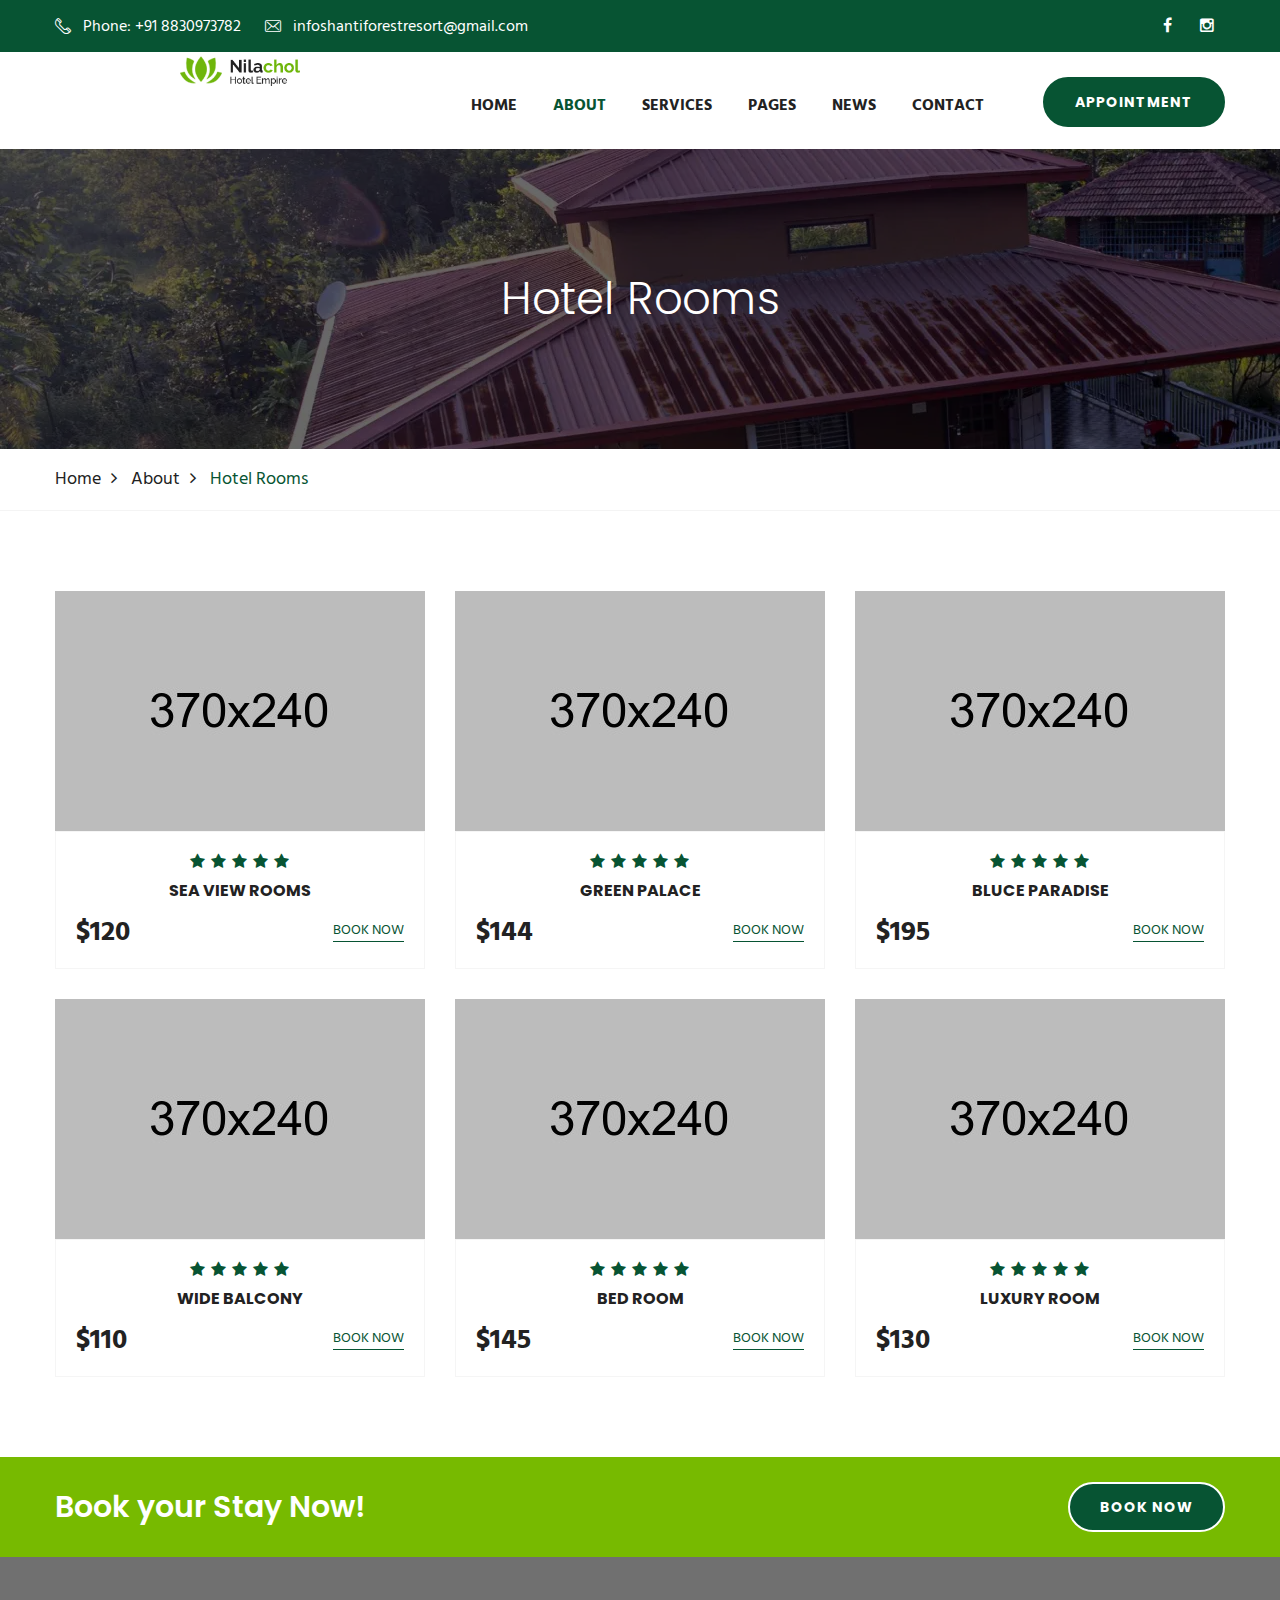
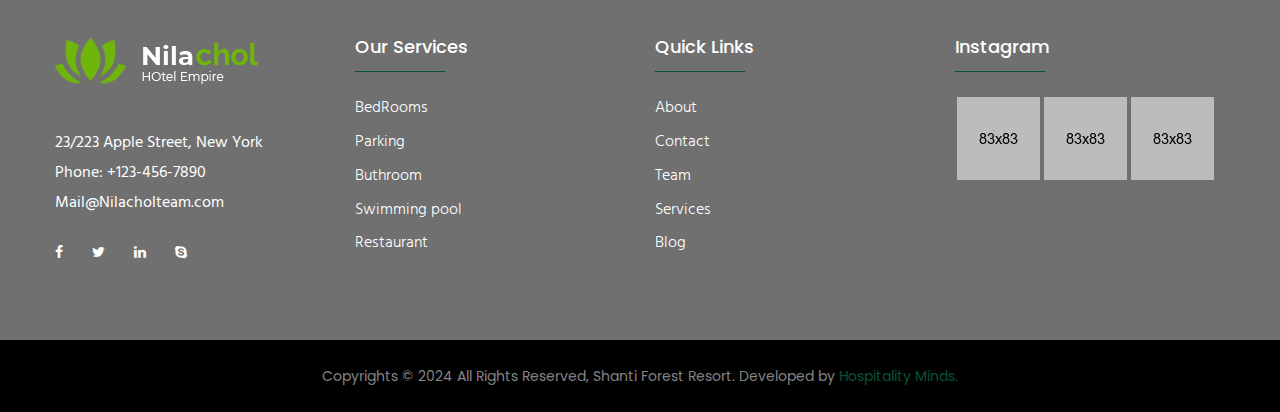
<file: rooms.html>
<!DOCTYPE html>
<html lang="en">
<head>
    <meta charset="UTF-8">
    <title>Shanti Forest Resort</title> 

    <!-- mobile responsive meta -->
    <meta name="viewport" content="width=device-width, initial-scale=1">
    <meta name="viewport" content="width=device-width, initial-scale=1, maximum-scale=1">
    <link rel="stylesheet" href="https://use.fontawesome.com/releases/v5.1.0/css/all.css" integrity="sha384-lKuwvrZot6UHsBSfcMvOkWwlCMgc0TaWr+30HWe3a4ltaBwTZhyTEggF5tJv8tbt" crossorigin="anonymous">
    <link rel="stylesheet" href="css/style.css">
    <link rel="stylesheet" href="css/responsive.css">

    <link rel="icon" type="image/png" href="favicon/favicon-96x96.png" sizes="96x96" />
<link rel="icon" type="image/svg+xml" href="favicon/favicon.svg" />
<link rel="shortcut icon" href="favicon/favicon.ico" />
<link rel="apple-touch-icon" sizes="180x180" href="favicon/apple-touch-icon.png" />

</head>
<body>

<div class="boxed_wrapper">

    <header class="top-bar">
        <div class="container">
            <div class="clearfix">
                <ul class="top-bar-text float_left">
                    <li><i class="flaticon-telephone"></i>Phone: <a href="tel:+918830973782"> +91 8830973782</a></li>
                    <li><i class="flaticon-envelope"></i><a href="mailto:infoshantiforestresort@gmail.com">infoshantiforestresort@gmail.com</a> </li>
                </ul>
                <ul class="social-style-one float_right">
                    <li><a href="#"><i class="fa fa-facebook"></i></a></li>
                    <li><a href="#"><i class="fa fa-instagram"></i></a></li>
                </ul>
            </div>
        </div>
    </header>


    <section class="mainmenu-area stricky">
        <div class="container">
            <div class="row">
                <div class="col-md-4">
                    <div class="main-logo">
                        <a href="index.html"><img src="images/logo/logo.png" alt=""></a>
                    </div>
                </div>

                <div class="col-md-6 menu-column">
                    <nav class="main-menu">
                        <div class="navbar-header">     
                            <button type="button" class="navbar-toggle" data-toggle="collapse" data-target=".navbar-collapse">
                                <span class="icon-bar"></span>
                                <span class="icon-bar"></span>
                                <span class="icon-bar"></span>
                                <span class="icon-bar"></span>
                            </button>
                        </div>
                        <div class="navbar-collapse collapse clearfix">
                            <ul class="navigation clearfix">

                                <li class="dropdown"><a href="index.html">Home</a>
                                    <ul>
                                        <li><a href="index.html">Homepage One</a></li>
                                        <li><a href="index-2.html">Homepage Two</a></li>
                                    </ul>
                                </li>

                                <li class="current dropdown"><a href="#">About</a>
                                    <ul>
                                        <li><a href="about.html">About us</a></li>
                                        <li><a href="team.html">Team</a></li>
                                        
                                        <li><a href="rooms.html">Rooms</a></li>
                                        <li><a href="single-room.html">Room Details</a></li>
                                        <li><a href="testimonials.html">Testimonials</a></li>
                                    </ul>
                                </li>

                                <li class="dropdown"><a href="#">services</a>
                                    <ul>
                                        <li><a href="service.html">Services</a></li>
                                        <li><a href="service-single.html">Service Details</a></li>
                                    </ul>  
                                </li>

                                <li class="dropdown"><a href="#">Pages</a>
                                    <ul>
                                        <li><a href="gallery-one.html">Gallery boxed</a></li>
                                        <li><a href="gallery-two.html">Gallery Fullwidth</a></li>
                                        <li><a href="error.html">404 Page</a></li>
                                    </ul>
                                </li>

                                <li class="dropdown"><a href="#">News</a>
                                    <ul>
                                        <li><a href="blog-grid.html">News Grid</a></li>
                                        <li><a href="blog-large.html">News Classic</a></li>
                                        <li><a href="blog-details.html">News Details</a></li>
                                    </ul>
                                </li>

                                <li><a href="contact.html">Contact</a></li>
                            </ul>

                            <ul class="mobile-menu clearfix">

                                <li class="dropdown"><a href="index.html">Home</a>
                                    <ul>
                                        <li><a href="index.html">Homepage One</a></li>
                                        <li><a href="index-2.html">Homepage Two</a></li>
                                    </ul>
                                </li>

                                <li class="dropdown"><a href="#">About</a>
                                    <ul>
                                        <li><a href="about.html">About us</a></li>
                                        <li><a href="team.html">Team</a></li>
                                        
                                        <li><a href="rooms.html">Rooms</a></li>
                                        <li><a href="single-room.html">Room Details</a></li>
                                        <li><a href="testimonials.html">Testimonials</a></li>
                                    </ul>
                                </li>

                                <li class="dropdown"><a href="#">services</a>
                                    <ul>
                                        <li><a href="service.html">Services</a></li>
                                        <li><a href="service-single.html">Service Details</a></li>
                                    </ul>  
                                </li>

                                <li class="dropdown"><a href="#">Pages</a>
                                    <ul>
                                        <li><a href="gallery-one.html">Gallery boxed</a></li>
                                        <li><a href="gallery-two.html">Gallery Fullwidth</a></li>
                                        <li><a href="error.html">404 Page</a></li>
                                    </ul>
                                </li>

                                <li class="dropdown"><a href="#">News</a>
                                    <ul>
                                        <li><a href="blog-grid.html">News Grid</a></li>
                                        <li><a href="blog-large.html">News Classic</a></li>
                                        <li><a href="blog-details.html">News Details</a></li>
                                    </ul>
                                </li>

                                <li><a href="contact.html">Contact</a></li>
                            </ul>
                        </div>
                    </nav>
                </div>

                <div class="col-md-2">
                    <div class="right-column">
                        <div class="right-area">
                           <div class="link-btn4 float_right">
                               <a href="#appointment-popup" class="btn-style-one has-appointment-popup">Appointment</a>
                           </div>
                        </div>
                    </div>
                </div>

            </div>
        </div>
    </section>



    <div class="inner-banner has-base-color-overlay text-center" style="background: url(img/property/bnner-bg.webp);">
        <div class="container">
            <div class="box">
                <h3>Hotel Rooms</h3>
            </div><!-- /.box -->
        </div><!-- /.container -->
    </div>

    <div class="breadcumb-wrapper">
        <div class="container">
            <div class="pull-left">
                <ul class="list-inline link-list">
                    <li>
                        <a href="index.html">Home</a>
                    </li>
                    <li>
                        <a href="#">About</a>
                    </li>
                    <li>
                        Hotel Rooms
                    </li>
                </ul><!-- /.list-line -->
            </div><!-- /.pull-left -->
            
        </div><!-- /.container -->
    </div>


    <!--Rooms Section-->
    <section class="rooms-section padd-1 style-2">
        <div class="container">

            <div class="row">
            
                <!--Room Box-->
                <div class="col-md-4 col-sm-6 room-box style-2">
                    <div class="inner-box">
                        <div class="image-box">
                            <img src="images/resource/r1.jpg" alt="" />
                        </div>
                        <!--Lower Content-->
                        <div class="lower-content">
                            <!--Rating-->
                            <div class="rating">
                                <span class="fa fa-star"></span>
                                <span class="fa fa-star"></span>
                                <span class="fa fa-star"></span>
                                <span class="fa fa-star"></span>
                                <span class="fa fa-star"></span>
                           </div>
                           
                           <h3><a href="single-room.html">Sea view rooms</a></h3>
                           <div class="price clearfix">$120 <a href="#">Book Now</a></div>
                        </div>
                    </div>
                </div>
                
                <!--Room Box-->
                <div class="col-md-4 col-sm-6 room-box style-2">
                    <div class="inner-box">
                        <div class="image-box">
                            <img src="images/resource/r2.jpg" alt="" />
                        </div>
                        <!--Lower Content-->
                        <div class="lower-content">
                            <!--Rating-->
                            <div class="rating">
                                <span class="fa fa-star"></span>
                                <span class="fa fa-star"></span>
                                <span class="fa fa-star"></span>
                                <span class="fa fa-star"></span>
                                <span class="fa fa-star light"></span>
                           </div>
                           
                           <h3><a href="single-room.html">Green palace</a></h3>
                           <div class="price clearfix">$144 <a href="#">Book Now</a></div>
                        </div>
                    </div>
                </div>
                
                <!--Room Box-->
                <div class="col-md-4 col-sm-6 room-box style-2">
                    <div class="inner-box">
                        <div class="image-box">
                            <img src="images/resource/r3.jpg" alt="" />
                        </div>
                        <!--Lower Content-->
                        <div class="lower-content">
                            <!--Rating-->
                            <div class="rating">
                                <span class="fa fa-star"></span>
                                <span class="fa fa-star"></span>
                                <span class="fa fa-star"></span>
                                <span class="fa fa-star"></span>
                                <span class="fa fa-star light"></span>
                           </div>
                           
                           <h3><a href="single-room.html">Bluce paradise</a></h3>
                           <div class="price clearfix">$195 <a href="#">Book Now</a></div>
                        </div>
                    </div>
                </div>
                
                <!--Room Box-->
                <div class="col-md-4 col-sm-6 room-box style-2">
                    <div class="inner-box">
                        <div class="image-box">
                            <img src="images/resource/r4.jpg" alt="" />
                        </div>
                        <!--Lower Content-->
                        <div class="lower-content">
                            <!--Rating-->
                            <div class="rating">
                                <span class="fa fa-star"></span>
                                <span class="fa fa-star"></span>
                                <span class="fa fa-star"></span>
                                <span class="fa fa-star"></span>
                                <span class="fa fa-star light"></span>
                           </div>
                           
                           <h3><a href="single-room.html">Wide balcony</a></h3>
                           <div class="price clearfix">$110 <a href="#">Book Now</a></div>
                        </div>
                    </div>
                </div>

                <!--Room Box-->
                <div class="col-md-4 col-sm-6 room-box style-2">
                    <div class="inner-box">
                        <div class="image-box">
                            <img src="images/resource/r5.jpg" alt="" />
                        </div>
                        <!--Lower Content-->
                        <div class="lower-content">
                            <!--Rating-->
                            <div class="rating">
                                <span class="fa fa-star"></span>
                                <span class="fa fa-star"></span>
                                <span class="fa fa-star"></span>
                                <span class="fa fa-star"></span>
                                <span class="fa fa-star light"></span>
                           </div>
                           
                           <h3><a href="single-room.html">Bed Room</a></h3>
                           <div class="price clearfix">$145 <a href="#">Book Now</a></div>
                        </div>
                    </div>
                </div>

                <!--Room Box-->
                <div class="col-md-4 col-sm-6 room-box style-2">
                    <div class="inner-box">
                        <div class="image-box">
                            <img src="images/resource/r6.jpg" alt="" />
                        </div>
                        <!--Lower Content-->
                        <div class="lower-content">
                            <!--Rating-->
                            <div class="rating">
                                <span class="fa fa-star"></span>
                                <span class="fa fa-star"></span>
                                <span class="fa fa-star"></span>
                                <span class="fa fa-star"></span>
                                <span class="fa fa-star light"></span>
                           </div>
                           
                           <h3><a href="single-room.html">Luxury Room </a></h3>
                           <div class="price clearfix">$130 <a href="#">Book Now</a></div>
                        </div>
                    </div>
                </div>


            </div>
        </div>
    </section>
    <!--End Rooms Section-->


    

    <!--subscribe Box-->
     <section class="subscirbe-section" style="background-image:url(images/background/5.jpg);">
        <div class="container">
            <div class="row clearfix">
                <div class="column col-md-8 col-sm-12 col-xs-12">
                    <h2>Book your Stay Now!</h2>
                </div>
                <div class="btn-column col-md-4 col-sm-12 col-xs-12">
                    <a href="contact.html" class="btn-style-seven">Book Now</a>
                </div>
            </div>
        </div>
    </section>
    <!--End subscribe Box-->

    <!--Main Footer-->
    <footer class="main-footer">
        <!--Widgets Section-->
        <div class="widgets-section">
            <div class="container">
                <div class="row">
                    <!--Big Column-->
                    <div class="big-column col-md-6 col-sm-12 col-xs-12">
                        <div class="row clearfix">
                            <!--Footer Column-->
                            <div class="footer-column col-md-6 col-sm-6 col-xs-12">
                                <div class="footer-widget about-widget">
                                    <figure class="footer-logo"><a href="index.html"><img src="images/logo/logo2.png" alt=""></a></figure>
                                    <div class="widget-content">
                                        <ul class="contact-info">
                                            <li>23/223 Apple Street, New York</li>
                                            <li>Phone: +123-456-7890</li>
                                            <li>Mail@Nilacholteam.com</li>
                                        </ul>
                                        <ul class="social">
                                            <li><a href="#"><i class="fa fa-facebook"></i></a></li>
                                            <li><a href="#"><i class="fa fa-twitter"></i></a></li>
                                            <li><a href="#"><i class="fa fa-linkedin"></i></a></li>
                                            <li><a href="#"><i class="fa fa-skype"></i></a></li>
                                        </ul>  
                                    </div>
                                </div>
                            </div>
                            
                            <!--Footer Column-->
                            <div class="footer-column col-md-6 col-sm-6 col-xs-12">
                                <div class="footer-widget service-widget">
                                    <div class="section-title">
                                        <h3>Our Services</h3>
                                    </div>
                                    <div class="widget-content">
                                        <ul class="list">
                                            <li><a href="service-single.html">BedRooms</a></li>
                                            <li><a href="service-single.html">Parking</a></li>
                                            <li><a href="service-single.html">Buthroom</a></li>
                                            <li><a href="service-single.html">Swimming pool</a></li>
                                            <li><a href="service-single.html">Restaurant</a></li>
                                        </ul>
                                    </div>
                                </div>
                            </div>
                        </div>
                    </div>
                    
                    <!--Big Column-->
                    <div class="big-column col-md-6 col-sm-12 col-xs-12">
                        <div class="row clearfix">
                            <!--Footer Column-->
                            <div class="footer-column col-md-6 col-sm-6 col-xs-12">
                                <div class="footer-widget links-widget">
                                    <div class="section-title">
                                        <h3>Quick Links</h3>
                                    </div>
                                    <div class="widget-content">
                                        <ul class="list">
                                            <li><a href="about.html">About</a></li>
                                            <li><a href="contact.html">Contact</a></li>
                                            <li><a href="team.html">Team</a></li>
                                            <li><a href="service.html">Services</a></li>
                                            <li><a href="blog-grid.html">Blog</a></li>
                                        </ul>
                                    </div>
                                </div>
                            </div>
                            
                            <!--Footer Column-->
                            <div class="footer-column col-md-6 col-sm-6 col-xs-12">
                                <div class="footer-widget contact-widget">
                                    <div class="section-title">
                                        <h3>Instagram</h3>
                                    </div>
                                    <div class="footer-widget gallery-widget">
                                        <figure class="image">
                                            <img src="images/resource/i1.jpg" alt="">
                                            <div class="link"><a href="#"><i class="fa fa-link" aria-hidden="true"></i></a></div>
                                        </figure>

                                        <figure class="image">
                                            <img src="images/resource/i2.jpg" alt="">
                                            <div class="link"><a href="#"><i class="fa fa-link" aria-hidden="true"></i></a></div>
                                        </figure>

                                        <figure class="image">
                                            <img src="images/resource/i3.jpg" alt="">
                                            <div class="link"><a href="#"><i class="fa fa-link" aria-hidden="true"></i></a></div>
                                        </figure>
                                    </div>
                                </div>
                            </div>
                        </div>
                    </div>
                </div>
             </div>
         </div>
         
         <!--Footer Bottom-->
         <div class="footer-bottom">
            <div class="container">
                <div class="copy-text center">
                    <p><p>Copyrights © 2024 All Rights Reserved, Shanti Forest Resort. Developed by <a href="https://hospitalityminds.com/"> Hospitality Minds.</a></p>  
                </div>
            </div>
        </div> 
    </footer>

    <!--popup box-->
    <div class="popup-box" id="appointment-popup">
        <!--Bg Fade Layer-->
        <div class="bg-fade-layer"></div>
        
        <div class="popup-container">
            <div class="popup-content">
            
                <div class="popup-header">
                    <button type="button" class="btn-close"><span class="fa fa-close"></span></button>
                </div>


                <div class="popup-inner">
                    <div class="default-form">
                        <h3>Make An Appointment</h3>

                        <form method="post">
                            <div class="row clearfix">
                                <div class="col-md-6 col-sm-6">
                                    <div class="form-group">
                                        <input type="text" name="username" value="" placeholder="Your Name" required>
                                    </div>
                                </div>

                                <div class="col-md-6 col-sm-6">
                                    <div class="form-group">
                                        <input type="email" name="useremail" value="" placeholder="Your Email" required>
                                    </div>
                                </div>

                                <div class="col-md-6 col-sm-6">
                                    <div class="form-group">
                                        <input name="date" type="text" class="datepicker" placeholder="Check In" required>
                                    </div>
                                </div>
                                <div class="col-md-6 col-sm-6">
                                    <div class="form-group">
                                        <input name="date" type="text" class="datepicker" placeholder="Check Out" required>
                                    </div>
                                </div>
                                    
                                <div class="col-md-12">
                                    <div class="form-group">
                                        <select name="subject">
                                            <option>I want to discuss</option>
                                            <option>Subject Title 1</option>
                                            <option>Subject Title 2</option>
                                            <option>Subject Title 3</option>
                                        </select>
                                    </div>
                                </div>
                                <div class="col-md-12">
                                    <div class="form-group">
                                        <textarea name="message" placeholder="Your Message"></textarea>
                                    </div>
                                </div>
                            </div>
                            <div class="text-left"><button type="submit" class="theme-btn btn-style-one">Submit Request</button></div>
                        </form>
                    </div>
                </div>
            </div>
        <!--popup-content -->
        </div>
    <!-- popup-container -->
    </div>
    <!-- popup Box -->


    <!-- Scroll Top Button -->
	<button class="scroll-top tran3s color2_bg">
		<span class="fa fa-angle-up"></span>
	</button>
	<!-- pre loader  -->
	<!--<div class="preloader"></div>-->


	<!-- jQuery js -->
	<script src="js/jquery.js"></script>
	<!-- bootstrap js -->
	<script src="js/bootstrap.min.js"></script>
	<!-- jQuery ui js -->
	<script src="js/jquery-ui.js"></script>
	<!-- owl carousel js -->
	<script src="js/owl.carousel.min.js"></script>
	<!-- jQuery validation -->
	<script src="js/jquery.validate.min.js"></script>
	<!-- google map -->
	<!--<script src="https://maps.googleapis.com/maps/api/js?key=AIzaSyCRvBPo3-t31YFk588DpMYS6EqKf-oGBSI"></script> 
	<script src="js/gmap.js"></script>-->
	<!-- mixit up -->
	<script src="js/wow.js"></script>
	<script src="js/jquery.mixitup.min.js"></script>
	<script src="js/jquery.fitvids.js"></script>
    <script src="js/bootstrap-select.min.js"></script>

	<!-- revolution slider js -->
	<script src="assets/revolution/js/jquery.themepunch.tools.min.js"></script>
	<script src="assets/revolution/js/jquery.themepunch.revolution.min.js"></script>
	<script src="assets/revolution/js/extensions/revolution.extension.actions.min.js"></script>
	<script src="assets/revolution/js/extensions/revolution.extension.carousel.min.js"></script>
	<script src="assets/revolution/js/extensions/revolution.extension.kenburn.min.js"></script>
	<script src="assets/revolution/js/extensions/revolution.extension.layeranimation.min.js"></script>
	<script src="assets/revolution/js/extensions/revolution.extension.migration.min.js"></script>
	<script src="assets/revolution/js/extensions/revolution.extension.navigation.min.js"></script>
	<script src="assets/revolution/js/extensions/revolution.extension.parallax.min.js"></script>
	<script src="assets/revolution/js/extensions/revolution.extension.slideanims.min.js"></script>
	<script src="assets/revolution/js/extensions/revolution.extension.video.min.js"></script>

	<!-- fancy box -->
	<script src="js/jquery.fancybox.pack.js"></script>
	<script src="js/jquery.polyglot.language.switcher.js"></script>
	<script src="js/nouislider.js"></script>
	<script src="js/jquery.bootstrap-touchspin.js"></script>
	<script src="js/SmoothScroll.js"></script>
	<script src="js/jquery.appear.js"></script>
	<script src="js/jquery.countTo.js"></script>
	<script src="js/jquery.flexslider.js"></script>
	<script src="js/imagezoom.js"></script>	
	<script id="map-script" src="js/default-map.js"></script>
	<script src="js/custom.js"></script>

</div>
	
</body>
</html>
</file>
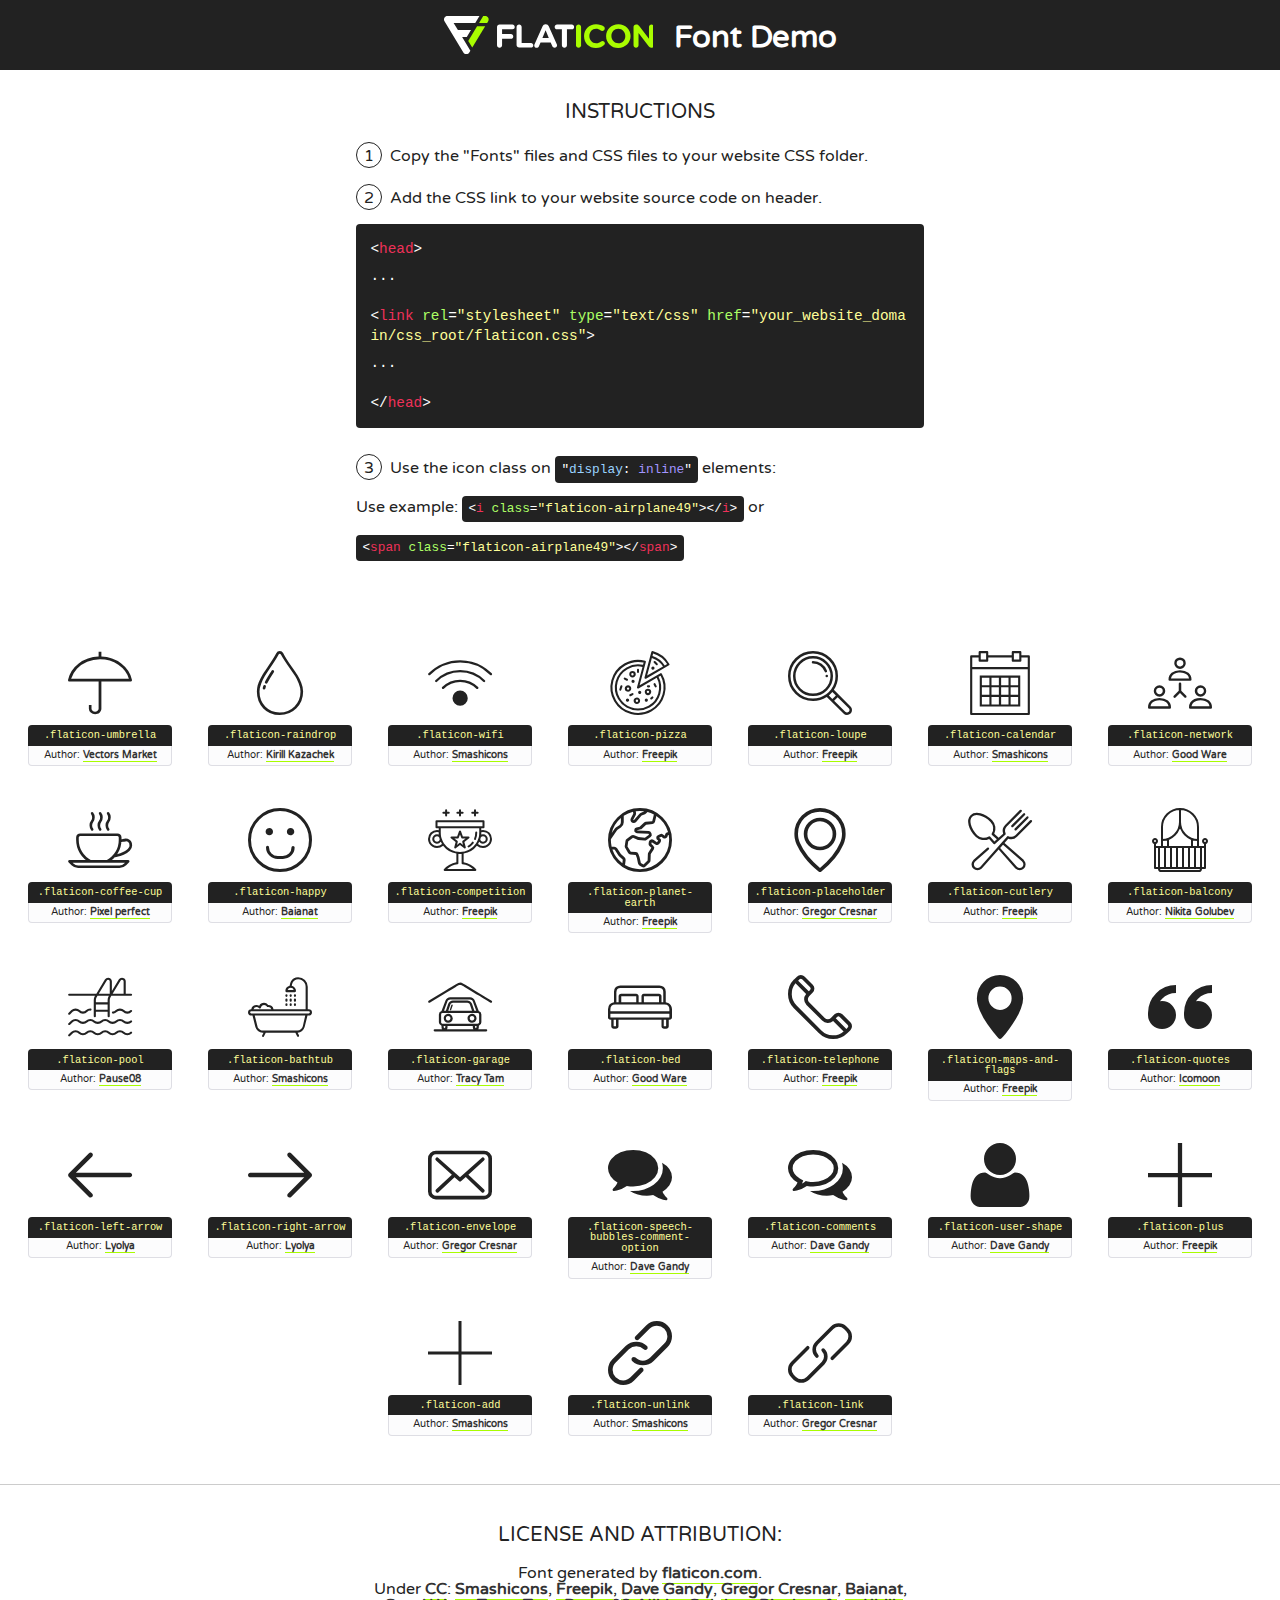
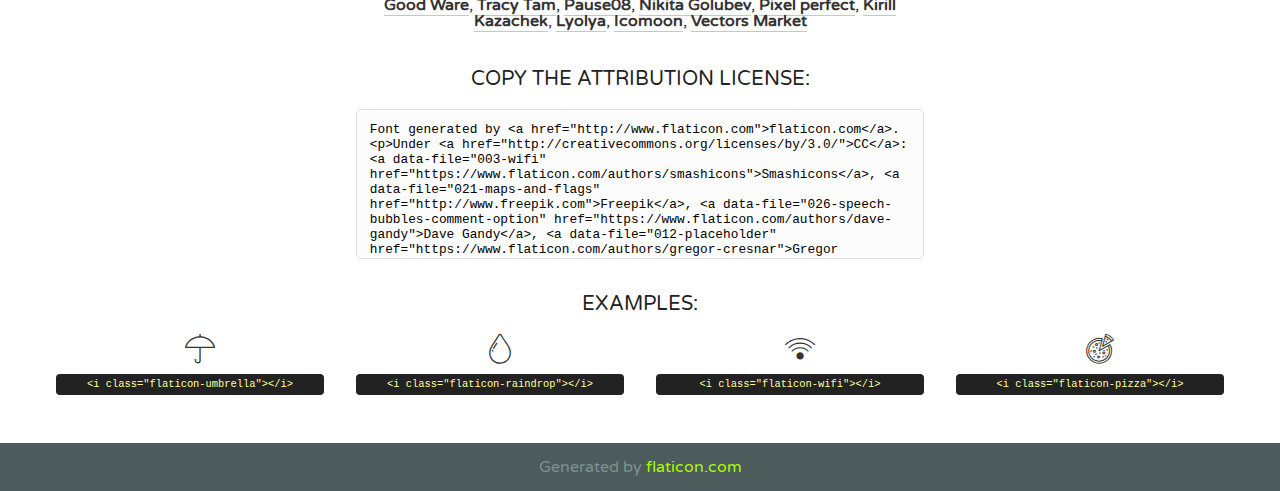
<file: fonts/flaticon.html>
<!DOCTYPE html>
<!--
  Flaticon icon font: Flaticon
  Creation date: 12/07/2018 14:30
-->
<html>
<!DOCTYPE html>
<html>

<head>
    <title>Flaticon WebFont</title>
    <link href="http://fonts.googleapis.com/css?family=Varela+Round" rel="stylesheet" type="text/css" />
    <link rel="stylesheet" type="text/css" href="flaticon.css">
    <meta charset="UTF-8">
    <style>
    html, body, div, span, applet, object, iframe,
    h1, h2, h3, h4, h5, h6, p, blockquote, pre,
    a, abbr, acronym, address, big, cite, code,
    del, dfn, em, img, ins, kbd, q, s, samp,
    small, strike, strong, sub, sup, tt, var,
    b, u, i, center,
    dl, dt, dd, ol, ul, li,
    fieldset, form, label, legend,
    table, caption, tbody, tfoot, thead, tr, th, td,
    article, aside, canvas, details, embed, 
    figure, figcaption, footer, header, hgroup, 
    menu, nav, output, ruby, section, summary,
    time, mark, audio, video {
        margin: 0;
        padding: 0;
        border: 0;
        font-size: 100%;
        font: inherit;
        vertical-align: baseline;
    }
    /* HTML5 display-role reset for older browsers */
    article, aside, details, figcaption, figure, 
    footer, header, hgroup, menu, nav, section {
        display: block;
    }
    body {
        line-height: 1;
    }
    ol, ul {
        list-style: none;
    }
    blockquote, q {
        quotes: none;
    }
    blockquote:before, blockquote:after,
    q:before, q:after {
        content: '';
        content: none;
    }
    table {
        border-collapse: collapse;
        border-spacing: 0;
    }
    body {
        font-family: 'Varela Round', Helvetica, Arial, sans-serif;
        font-size: 16px;
        color: #222;
    }
    a {
        color: #333;
        border-bottom: 1px solid #a9fd00;
        font-weight: bold;
        text-decoration: none;
    }
    * {
        -moz-box-sizing: border-box;
        -webkit-box-sizing: border-box;
        box-sizing: border-box;
        margin: 0;
        padding: 0;
    }
    [class^="flaticon-"]:before, [class*=" flaticon-"]:before, [class^="flaticon-"]:after, [class*=" flaticon-"]:after {
        font-family: Flaticon;
        font-size: 30px;
        font-style: normal;
        margin-left: 20px;
        color: #333;
    }
    .wrapper {
        max-width: 600px;
        margin: auto;
        padding: 0 1em;
    }
    .title {
        font-size: 1.25em;
        text-align: center;
        margin-bottom: 1em;
        text-transform: uppercase;
    }
    header {
        text-align: center;
        background-color: #222;
        color: #fff;
        padding: 1em;
    }
    header .logo {
        width: 210px;
        height: 38px;
        display: inline-block;
        vertical-align: middle;
        margin-right: 1em;
        border: none;
    }
    header strong {
        font-size: 1.95em;
        font-weight: bold;
        vertical-align: middle;
        margin-top: 5px;
        display: inline-block;
    }
    .demo {
        margin: 2em auto;
        line-height: 1.25em;
    }
    .demo ul li {
        margin-bottom: 1em;
    }
    .demo ul li .num {
        color: #222;
        border-radius: 20px;
        display: inline-block;
        width: 26px;
        padding: 3px;
        height: 26px;
        text-align: center;
        margin-right: 0.5em;
        border: 1px solid #222;
    }
    .demo ul li code {
        background-color: #222;
        border-radius: 4px;
        padding: 0.25em 0.5em;
        display: inline-block;
        color: #fff;
        font-family: Consolas,Monaco,Lucida Console,Liberation Mono,DejaVu Sans Mono,Bitstream Vera Sans Mono,Courier New, monospace;
        font-weight: lighter;
        margin-top: 1em;
        font-size: 0.8em;
        word-break: break-all;
    }
    .demo ul li code.big {
        padding: 1em;
        font-size: 0.9em;
    }
    .demo ul li code .red {
        color: #EF3159;
    }
    .demo ul li code .green {
        color: #ACFF65;
    }
    .demo ul li code .yellow {
        color: #FFFF99;
    }
    .demo ul li code .blue {
        color: #99D3FF;
    }
    .demo ul li code .purple {
        color: #A295FF;
    }
    .demo ul li code .dots {
        margin-top: 0.5em;
        display: block;
    }
    #glyphs {
        border-bottom: 1px solid #ccc;
        padding: 2em 0;
        text-align: center;
    }
    .glyph {
        display: inline-block;
        width: 9em;
        margin: 1em;
        text-align: center;
        vertical-align: top;
        background: #FFF;
    }
    .glyph .glyph-icon {
        padding: 10px;
        display: block;
        font-family:"Flaticon";
        font-size: 64px;
        line-height: 1;
    }
    .glyph .glyph-icon:before {
        font-size: 64px;
        color: #222;
        margin-left: 0;
    }
    .class-name {
        font-size: 0.65em;
        background-color: #222;
        color: #fff;
        border-radius: 4px 4px 0 0;
        padding: 0.5em;
        color: #FFFF99;
        font-family: Consolas,Monaco,Lucida Console,Liberation Mono,DejaVu Sans Mono,Bitstream Vera Sans Mono,Courier New, monospace;
    }
    .author-name {
        font-size: 0.6em;
        background-color: #fcfcfd;
        border: 1px solid #DEDEE4;
        border-top: 0;
        border-radius: 0 0 4px 4px;
        padding: 0.5em;
    }
    .class-name:last-child {
        font-size: 10px;
        color:#888;
    }
    .class-name:last-child a {
        font-size: 10px;
        color:#555;
    }
    .class-name:last-child a:hover {
        color:#a9fd00;
    }
    .glyph > input {
        display: block;
        width: 100px;
        margin: 5px auto;
        text-align: center;
        font-size: 12px;
        cursor: text;
    }
    .glyph > input.icon-input {
        font-family:"Flaticon";
        font-size: 16px;
        margin-bottom: 10px;
    }
    .attribution .title {
        margin-top: 2em;
    }
    .attribution textarea {
        background-color: #fcfcfd;
        padding: 1em;
        border: none;
        box-shadow: none;
        border: 1px solid #DEDEE4;
        border-radius: 4px;
        resize: none;
        width: 100%;
        height: 150px;
        font-size: 0.8em;
        font-family: Consolas,Monaco,Lucida Console,Liberation Mono,DejaVu Sans Mono,Bitstream Vera Sans Mono,Courier New, monospace;
        -webkit-appearance: none;
    }
    .iconsuse {
        margin: 2em auto;
        text-align: center;
        max-width: 1200px;
    }
    .iconsuse:after {
        content: '';
        display: table;
        clear: both;
    }
    .iconsuse .image {
        float: left;
        width: 25%;
        padding: 0 1em;
    }
    .iconsuse .image p {
        margin-bottom: 1em;
    }
    .iconsuse .image span {
        display: block;
        font-size: 0.65em;
        background-color: #222;
        color: #fff;
        border-radius: 4px;
        padding: 0.5em;
        color: #FFFF99;
        margin-top: 1em;
        font-family: Consolas,Monaco,Lucida Console,Liberation Mono,DejaVu Sans Mono,Bitstream Vera Sans Mono,Courier New, monospace;
    }
    #footer {
        text-align: center;
        background-color: #4C5B5C;
        color: #7c9192;
        padding: 1em;
    }
    #footer a {
        border: none;
        color: #a9fd00;
        font-weight: normal;
    }
    @media (max-width: 960px) {
        .iconsuse .image {
            width: 50%;
        }
    }
    @media (max-width: 560px) {
        .iconsuse .image {
            width: 100%;
        }
    }
    </style>
</head>

<body class="characters-off">

    <header>
        <a href="http://www.flaticon.com" target="_blank" class="logo">
            <svg version="1.1" xmlns="http://www.w3.org/2000/svg" xmlns:xlink="http://www.w3.org/1999/xlink" xmlns:a="http://ns.adobe.com/AdobeSVGViewerExtensions/3.0/" viewBox="0 0 560.875 102.036" enable-background="new 0 0 560.875 102.036" xml:space="preserve">
                <defs>
                </defs>
                <g>
                    <g class="letters">
                        <path fill="#ffffff" d="M141.596,29.675c0-3.777,2.985-6.767,6.764-6.767h34.438c3.426,0,6.15,2.728,6.15,6.15
                        c0,3.43-2.724,6.149-6.15,6.149h-27.674v13.091h23.719c3.429,0,6.151,2.724,6.151,6.15c0,3.43-2.723,6.149-6.151,6.149h-23.719
                        v17.574c0,3.773-2.986,6.761-6.764,6.761c-3.779,0-6.764-2.989-6.764-6.761V29.675z"></path>
                        <path fill="#ffffff" d="M193.844,29.149c0-3.781,2.985-6.767,6.764-6.767c3.776,0,6.763,2.985,6.763,6.767v42.957h25.039
                        c3.426,0,6.149,2.726,6.149,6.153c0,3.425-2.723,6.15-6.149,6.15h-31.802c-3.779,0-6.764-2.986-6.764-6.768V29.149z"></path>
                        <path fill="#ffffff" d="M241.891,75.71l21.438-48.407c1.492-3.341,4.215-5.357,7.906-5.357h0.792
                        c3.686,0,6.323,2.017,7.815,5.357l21.439,48.407c0.436,0.967,0.701,1.845,0.701,2.723c0,3.602-2.809,6.501-6.414,6.501
                        c-3.161,0-5.269-1.845-6.499-4.655l-4.132-9.661h-27.059l-4.301,10.102c-1.144,2.631-3.426,4.214-6.237,4.214
                        c-3.517,0-6.24-2.81-6.24-6.325C241.1,77.64,241.451,76.677,241.891,75.71z M279.932,58.666l-8.521-20.297l-8.526,20.297H279.932
                        z"></path>
                        <path fill="#ffffff" d="M314.864,35.387H301.86c-3.429,0-6.239-2.813-6.239-6.238c0-3.429,2.811-6.24,6.239-6.24h39.533
                        c3.426,0,6.237,2.811,6.237,6.24c0,3.425-2.811,6.238-6.237,6.238h-13.001v42.785c0,3.773-2.99,6.761-6.764,6.761
                        c-3.779,0-6.764-2.989-6.764-6.761V35.387z"></path>
                        <path fill="#A9FD00" d="M352.615,29.149c0-3.781,2.985-6.767,6.767-6.767c3.774,0,6.761,2.985,6.761,6.767v49.024
                        c0,3.773-2.987,6.761-6.761,6.761c-3.781,0-6.767-2.989-6.767-6.761V29.149z"></path>
                        <path fill="#A9FD00" d="M374.132,53.836v-0.179c0-17.481,13.178-31.801,32.065-31.801c9.22,0,15.459,2.458,20.557,6.238
                        c1.402,1.054,2.637,2.985,2.637,5.357c0,3.692-2.985,6.59-6.681,6.59c-1.845,0-3.071-0.702-4.044-1.319
                        c-3.776-2.813-7.729-4.393-12.562-4.393c-10.364,0-17.831,8.611-17.831,19.154v0.173c0,10.542,7.291,19.329,17.831,19.329
                        c5.715,0,9.492-1.756,13.359-4.834c1.049-0.874,2.458-1.491,4.039-1.491c3.429,0,6.325,2.813,6.325,6.236
                        c0,2.106-1.056,3.78-2.282,4.834c-5.539,4.834-12.036,7.733-21.878,7.733C387.572,85.464,374.132,71.493,374.132,53.836z"></path>
                        <path fill="#A9FD00" d="M433.009,53.836v-0.179c0-17.481,13.79-31.801,32.766-31.801c18.981,0,32.592,14.143,32.592,31.628v0.173
                        c0,17.483-13.785,31.807-32.769,31.807C446.625,85.464,433.009,71.32,433.009,53.836z M484.224,53.836v-0.179
                        c0-10.539-7.725-19.326-18.626-19.326c-10.893,0-18.449,8.611-18.449,19.154v0.173c0,10.542,7.73,19.329,18.626,19.329
                        C476.676,72.986,484.224,64.378,484.224,53.836z"></path>
                        <path fill="#A9FD00" d="M506.233,29.321c0-3.774,2.99-6.763,6.767-6.763h1.401c3.252,0,5.183,1.583,7.029,3.953l26.093,34.265
                        V29.059c0-3.692,2.99-6.677,6.681-6.677c3.683,0,6.671,2.985,6.671,6.677v48.934c0,3.78-2.987,6.765-6.764,6.765h-0.436
                        c-3.257,0-5.188-1.581-7.034-3.953l-27.056-35.492v32.944c0,3.687-2.985,6.676-6.678,6.676c-3.683,0-6.673-2.989-6.673-6.676
                        V29.321z"></path>
                    </g>
                    <g class="insignia">
                        <path fill="#ffffff" d="M48.372,56.137h12.517l11.156-18.537H37.186L25.688,18.539h57.825L94.668,0H9.271
                        C5.925,0,2.842,1.801,1.198,4.716c-1.644,2.907-1.593,6.482,0.134,9.343l50.38,83.501c1.678,2.781,4.689,4.476,7.938,4.476
                        c3.246,0,6.257-1.695,7.935-4.476l2.898-4.804L48.372,56.137z"></path>
                        <g class="i">
                            <path fill="#A9FD00" d="M93.575,18.539h0.031v0.004l21.652,0.004l2.705-4.488c1.727-2.861,1.778-6.436,0.133-9.343
                            C116.454,1.801,113.371,0,110.026,0h-5.294L93.575,18.539z"></path>
                            <polygon fill="#A9FD00" points="88.291,27.356 64.725,66.486 75.519,84.404 109.942,27.356"></polygon>
                        </g>
                    </g>
                </g>
            </svg>
        </a>
        <strong>Font Demo</strong>
    </header>


    <section class="demo wrapper">

        <p class="title">Instructions</p>

        <ul>
            <li>
                <span class="num">1</span>Copy the "Fonts" files and CSS files to your website CSS folder.
            </li>
            <li>
                <span class="num">2</span>Add the CSS link to your website source code on header.
                <code class="big">
                    &lt;<span class="red">head</span>&gt;
                    <br/><span class="dots">...</span>
                    <br/>&lt;<span class="red">link</span> <span class="green">rel</span>=<span class="yellow">"stylesheet"</span> <span class="green">type</span>=<span class="yellow">"text/css"</span> <span class="green">href</span>=<span class="yellow">"your_website_domain/css_root/flaticon.css"</span>&gt;
                    <br/><span class="dots">...</span>
                    <br/>&lt;/<span class="red">head</span>&gt;
                </code>
            </li>

            <li>
                <p>
                    <span class="num">3</span>Use the icon class on <code>"<span class="blue">display</span>:<span class="purple"> inline</span>"</code> elements:
                    <br />
                    Use example: <code>&lt;<span class="red">i</span> <span class="green">class</span>=<span class="yellow">&quot;flaticon-airplane49&quot;</span>&gt;&lt;/<span class="red">i</span>&gt;</code> or <code>&lt;<span class="red">span</span> <span class="green">class</span>=<span class="yellow">&quot;flaticon-airplane49&quot;</span>&gt;&lt;/<span class="red">span</span>&gt;</code>
            </li>
        </ul>

    </section>




   <section id="glyphs">          
    
      
        <div class="glyph"><div class="glyph-icon flaticon-umbrella"></div>
            <div class="class-name">.flaticon-umbrella</div>
            <div class="author-name">Author: <a data-file="001-umbrella" href="https://www.flaticon.com/authors/vectors-market">Vectors Market</a> </div> 
        </div>        
        
        <div class="glyph"><div class="glyph-icon flaticon-raindrop"></div>
            <div class="class-name">.flaticon-raindrop</div>
            <div class="author-name">Author: <a data-file="002-raindrop" href="https://www.flaticon.com/authors/kirill-kazachek">Kirill Kazachek</a> </div> 
        </div>        
        
        <div class="glyph"><div class="glyph-icon flaticon-wifi"></div>
            <div class="class-name">.flaticon-wifi</div>
            <div class="author-name">Author: <a data-file="003-wifi" href="https://www.flaticon.com/authors/smashicons">Smashicons</a> </div> 
        </div>        
        
        <div class="glyph"><div class="glyph-icon flaticon-pizza"></div>
            <div class="class-name">.flaticon-pizza</div>
            <div class="author-name">Author: <a data-file="004-pizza" href="http://www.freepik.com">Freepik</a> </div> 
        </div>        
        
        <div class="glyph"><div class="glyph-icon flaticon-loupe"></div>
            <div class="class-name">.flaticon-loupe</div>
            <div class="author-name">Author: <a data-file="005-loupe" href="http://www.freepik.com">Freepik</a> </div> 
        </div>        
        
        <div class="glyph"><div class="glyph-icon flaticon-calendar"></div>
            <div class="class-name">.flaticon-calendar</div>
            <div class="author-name">Author: <a data-file="006-calendar" href="https://www.flaticon.com/authors/smashicons">Smashicons</a> </div> 
        </div>        
        
        <div class="glyph"><div class="glyph-icon flaticon-network"></div>
            <div class="class-name">.flaticon-network</div>
            <div class="author-name">Author: <a data-file="007-network" href="https://www.flaticon.com/authors/good-ware">Good Ware</a> </div> 
        </div>        
        
        <div class="glyph"><div class="glyph-icon flaticon-coffee-cup"></div>
            <div class="class-name">.flaticon-coffee-cup</div>
            <div class="author-name">Author: <a data-file="008-coffee-cup" href="https://www.flaticon.com/authors/pixel-perfect">Pixel perfect</a> </div> 
        </div>        
        
        <div class="glyph"><div class="glyph-icon flaticon-happy"></div>
            <div class="class-name">.flaticon-happy</div>
            <div class="author-name">Author: <a data-file="009-happy" href="https://www.flaticon.com/authors/baianat">Baianat</a> </div> 
        </div>        
        
        <div class="glyph"><div class="glyph-icon flaticon-competition"></div>
            <div class="class-name">.flaticon-competition</div>
            <div class="author-name">Author: <a data-file="010-competition" href="http://www.freepik.com">Freepik</a> </div> 
        </div>        
        
        <div class="glyph"><div class="glyph-icon flaticon-planet-earth"></div>
            <div class="class-name">.flaticon-planet-earth</div>
            <div class="author-name">Author: <a data-file="011-planet-earth" href="http://www.freepik.com">Freepik</a> </div> 
        </div>        
        
        <div class="glyph"><div class="glyph-icon flaticon-placeholder"></div>
            <div class="class-name">.flaticon-placeholder</div>
            <div class="author-name">Author: <a data-file="012-placeholder" href="https://www.flaticon.com/authors/gregor-cresnar">Gregor Cresnar</a> </div> 
        </div>        
        
        <div class="glyph"><div class="glyph-icon flaticon-cutlery"></div>
            <div class="class-name">.flaticon-cutlery</div>
            <div class="author-name">Author: <a data-file="013-cutlery" href="http://www.freepik.com">Freepik</a> </div> 
        </div>        
        
        <div class="glyph"><div class="glyph-icon flaticon-balcony"></div>
            <div class="class-name">.flaticon-balcony</div>
            <div class="author-name">Author: <a data-file="014-balcony" href="https://www.flaticon.com/authors/nikita-golubev">Nikita Golubev</a> </div> 
        </div>        
        
        <div class="glyph"><div class="glyph-icon flaticon-pool"></div>
            <div class="class-name">.flaticon-pool</div>
            <div class="author-name">Author: <a data-file="016-pool" href="https://www.flaticon.com/authors/pause08">Pause08</a> </div> 
        </div>        
        
        <div class="glyph"><div class="glyph-icon flaticon-bathtub"></div>
            <div class="class-name">.flaticon-bathtub</div>
            <div class="author-name">Author: <a data-file="017-bathtub" href="https://www.flaticon.com/authors/smashicons">Smashicons</a> </div> 
        </div>        
        
        <div class="glyph"><div class="glyph-icon flaticon-garage"></div>
            <div class="class-name">.flaticon-garage</div>
            <div class="author-name">Author: <a data-file="018-garage" href="https://www.flaticon.com/authors/tracy-tam">Tracy Tam</a> </div> 
        </div>        
        
        <div class="glyph"><div class="glyph-icon flaticon-bed"></div>
            <div class="class-name">.flaticon-bed</div>
            <div class="author-name">Author: <a data-file="019-bed" href="https://www.flaticon.com/authors/good-ware">Good Ware</a> </div> 
        </div>        
        
        <div class="glyph"><div class="glyph-icon flaticon-telephone"></div>
            <div class="class-name">.flaticon-telephone</div>
            <div class="author-name">Author: <a data-file="020-telephone" href="http://www.freepik.com">Freepik</a> </div> 
        </div>        
        
        <div class="glyph"><div class="glyph-icon flaticon-maps-and-flags"></div>
            <div class="class-name">.flaticon-maps-and-flags</div>
            <div class="author-name">Author: <a data-file="021-maps-and-flags" href="http://www.freepik.com">Freepik</a> </div> 
        </div>        
        
        <div class="glyph"><div class="glyph-icon flaticon-quotes"></div>
            <div class="class-name">.flaticon-quotes</div>
            <div class="author-name">Author: <a data-file="022-quotes" href="https://www.flaticon.com/authors/icomoon">Icomoon</a> </div> 
        </div>        
        
        <div class="glyph"><div class="glyph-icon flaticon-left-arrow"></div>
            <div class="class-name">.flaticon-left-arrow</div>
            <div class="author-name">Author: <a data-file="023-left-arrow" href="https://www.flaticon.com/authors/lyolya">Lyolya</a> </div> 
        </div>        
        
        <div class="glyph"><div class="glyph-icon flaticon-right-arrow"></div>
            <div class="class-name">.flaticon-right-arrow</div>
            <div class="author-name">Author: <a data-file="024-right-arrow" href="https://www.flaticon.com/authors/lyolya">Lyolya</a> </div> 
        </div>        
        
        <div class="glyph"><div class="glyph-icon flaticon-envelope"></div>
            <div class="class-name">.flaticon-envelope</div>
            <div class="author-name">Author: <a data-file="025-envelope" href="https://www.flaticon.com/authors/gregor-cresnar">Gregor Cresnar</a> </div> 
        </div>        
        
        <div class="glyph"><div class="glyph-icon flaticon-speech-bubbles-comment-option"></div>
            <div class="class-name">.flaticon-speech-bubbles-comment-option</div>
            <div class="author-name">Author: <a data-file="026-speech-bubbles-comment-option" href="https://www.flaticon.com/authors/dave-gandy">Dave Gandy</a> </div> 
        </div>        
        
        <div class="glyph"><div class="glyph-icon flaticon-comments"></div>
            <div class="class-name">.flaticon-comments</div>
            <div class="author-name">Author: <a data-file="027-comments" href="https://www.flaticon.com/authors/dave-gandy">Dave Gandy</a> </div> 
        </div>        
        
        <div class="glyph"><div class="glyph-icon flaticon-user-shape"></div>
            <div class="class-name">.flaticon-user-shape</div>
            <div class="author-name">Author: <a data-file="028-user-shape" href="https://www.flaticon.com/authors/dave-gandy">Dave Gandy</a> </div> 
        </div>        
        
        <div class="glyph"><div class="glyph-icon flaticon-plus"></div>
            <div class="class-name">.flaticon-plus</div>
            <div class="author-name">Author: <a data-file="029-plus" href="http://www.freepik.com">Freepik</a> </div> 
        </div>        
        
        <div class="glyph"><div class="glyph-icon flaticon-add"></div>
            <div class="class-name">.flaticon-add</div>
            <div class="author-name">Author: <a data-file="030-add" href="https://www.flaticon.com/authors/smashicons">Smashicons</a> </div> 
        </div>        
        
        <div class="glyph"><div class="glyph-icon flaticon-unlink"></div>
            <div class="class-name">.flaticon-unlink</div>
            <div class="author-name">Author: <a data-file="031-unlink" href="https://www.flaticon.com/authors/smashicons">Smashicons</a> </div> 
        </div>        
        
        <div class="glyph"><div class="glyph-icon flaticon-link"></div>
            <div class="class-name">.flaticon-link</div>
            <div class="author-name">Author: <a data-file="032-link" href="https://www.flaticon.com/authors/gregor-cresnar">Gregor Cresnar</a> </div> 
        </div>        
        

    </section>



    <section class="attribution wrapper"   style="text-align:center;">

      <div class="title">License and attribution:</div><div class="attrDiv">Font generated by <a href="http://www.flaticon.com">flaticon.com</a>. <div><p>Under <a href="http://creativecommons.org/licenses/by/3.0/">CC</a>: <a data-file="003-wifi" href="https://www.flaticon.com/authors/smashicons">Smashicons</a>, <a data-file="021-maps-and-flags" href="http://www.freepik.com">Freepik</a>, <a data-file="026-speech-bubbles-comment-option" href="https://www.flaticon.com/authors/dave-gandy">Dave Gandy</a>, <a data-file="012-placeholder" href="https://www.flaticon.com/authors/gregor-cresnar">Gregor Cresnar</a>, <a data-file="009-happy" href="https://www.flaticon.com/authors/baianat">Baianat</a>, <a data-file="007-network" href="https://www.flaticon.com/authors/good-ware">Good Ware</a>, <a data-file="018-garage" href="https://www.flaticon.com/authors/tracy-tam">Tracy Tam</a>, <a data-file="016-pool" href="https://www.flaticon.com/authors/pause08">Pause08</a>, <a data-file="014-balcony" href="https://www.flaticon.com/authors/nikita-golubev">Nikita Golubev</a>, <a data-file="008-coffee-cup" href="https://www.flaticon.com/authors/pixel-perfect">Pixel perfect</a>, <a data-file="002-raindrop" href="https://www.flaticon.com/authors/kirill-kazachek">Kirill Kazachek</a>, <a data-file="023-left-arrow" href="https://www.flaticon.com/authors/lyolya">Lyolya</a>, <a data-file="022-quotes" href="https://www.flaticon.com/authors/icomoon">Icomoon</a>, <a data-file="001-umbrella" href="https://www.flaticon.com/authors/vectors-market">Vectors Market</a></p>  </div>
      </div>
      <div class="title">Copy the Attribution License:</div>

    <textarea onclick="this.focus();this.select();">Font generated by &lt;a href=&quot;http://www.flaticon.com&quot;&gt;flaticon.com&lt;/a&gt;. <p>Under <a href="http://creativecommons.org/licenses/by/3.0/">CC</a>: <a data-file="003-wifi" href="https://www.flaticon.com/authors/smashicons">Smashicons</a>, <a data-file="021-maps-and-flags" href="http://www.freepik.com">Freepik</a>, <a data-file="026-speech-bubbles-comment-option" href="https://www.flaticon.com/authors/dave-gandy">Dave Gandy</a>, <a data-file="012-placeholder" href="https://www.flaticon.com/authors/gregor-cresnar">Gregor Cresnar</a>, <a data-file="009-happy" href="https://www.flaticon.com/authors/baianat">Baianat</a>, <a data-file="007-network" href="https://www.flaticon.com/authors/good-ware">Good Ware</a>, <a data-file="018-garage" href="https://www.flaticon.com/authors/tracy-tam">Tracy Tam</a>, <a data-file="016-pool" href="https://www.flaticon.com/authors/pause08">Pause08</a>, <a data-file="014-balcony" href="https://www.flaticon.com/authors/nikita-golubev">Nikita Golubev</a>, <a data-file="008-coffee-cup" href="https://www.flaticon.com/authors/pixel-perfect">Pixel perfect</a>, <a data-file="002-raindrop" href="https://www.flaticon.com/authors/kirill-kazachek">Kirill Kazachek</a>, <a data-file="023-left-arrow" href="https://www.flaticon.com/authors/lyolya">Lyolya</a>, <a data-file="022-quotes" href="https://www.flaticon.com/authors/icomoon">Icomoon</a>, <a data-file="001-umbrella" href="https://www.flaticon.com/authors/vectors-market">Vectors Market</a></p>  
     </textarea>

    </section>

    <section class="iconsuse">

          <div class="title">Examples:</div>            
             
            <div class="image">
                <p>
                    <i class="glyph-icon flaticon-umbrella"></i> 
                    <span>&lt;i class=&quot;flaticon-umbrella&quot;&gt;&lt;/i&gt;</span>
                </p>
            </div>
            
            <div class="image">
                <p>
                    <i class="glyph-icon flaticon-raindrop"></i> 
                    <span>&lt;i class=&quot;flaticon-raindrop&quot;&gt;&lt;/i&gt;</span>
                </p>
            </div>
            
            <div class="image">
                <p>
                    <i class="glyph-icon flaticon-wifi"></i> 
                    <span>&lt;i class=&quot;flaticon-wifi&quot;&gt;&lt;/i&gt;</span>
                </p>
            </div>
            
            <div class="image">
                <p>
                    <i class="glyph-icon flaticon-pizza"></i> 
                    <span>&lt;i class=&quot;flaticon-pizza&quot;&gt;&lt;/i&gt;</span>
                </p>
            </div>
                       
        </div>
                            
    </section>

<div id="footer">
    <div>Generated by <a href="http://www.flaticon.com">flaticon.com</a>
    </div>
</div>



</body>
</html>
</file>
<file: css/style.css>
/*
========================================
  1. Imported styles
======================================== 
*/

@import url('https://fonts.googleapis.com/css?family=Poppins:400,500,600,700');
@import url('https://fonts.googleapis.com/css?family=Hind:300,400,500,600,700');

@import url(../css/bootstrap.min.css);
@import url(../css/bootstrap-select.min.css);
@import url(../css/jquery.bootstrap-touchspin.css);

@import url(../css/font-awesome.css);
@import url(../css/flaticon.css);
@import url(../css/icomoon.css);

@import url(../assets/revolution/css/settings.css);
@import url(../assets/revolution/css/layers.css);
@import url(../assets/revolution/css/navigation.css);

@import url(../css/owl.carousel.css);
@import url(../css/jquery.bxslider.css);
@import url(../css/flexslider.css);

@import url(../css/jquery-ui.css);
@import url(../css/jquery.fancybox.css);
@import url(../css/polyglot-language-switcher.css);

@import url(../css/animate.min.css);
@import url(../css/hover.css);
@import url(../css/nouislider.css);
@import url(../css/nouislider.pips.css);
@import url(../css/magnific-popup.css);

@import url(../css/masterslider/masterslider.css);
@import url(../css/masterslider/ms-caro3d.css);
@import url(../css/masterslider/style.css);
/*
==========================================
  2. Global styles
========================================== 
*/

body {
  font-family: 'Hind', sans-serif;
  color:#222222;
  font-size: 16px;
}

h1,h2,h3,h4,h5,h6,p,ul {
 margin:0;
 padding: 0;
}
h1,h2,h3,h4,h5 {
  font-family: 'Poppins', sans-serif;
} 

ul {
  list-style-type: none;
}

a {
  text-decoration: none; 
  display: inline-block; 
  outline: none;
}
a:hover,a:focus,a:visited {
  text-decoration: none; 
  outline: none;
}

img {
  max-width: 100%;
  display: inline-block;
}

button {
  border:none; 
  outline:none; 
  box-shadow: none; 
  display: block; 
  padding: 0; 
  background: transparent;
}
input,textarea {
  font-family: 'Hind', sans-serif;
  display: block; 
  font-size: 16px; 
  line-height: 28px; 
  outline: none; 
  box-shadow: none;
  -webkit-transition: all 0.3s ease-in-out;
  transition: all 0.3s ease-in-out;
}

.text{
  font-family: 'Hind', sans-serif;
  font-size: 16px;
  color: #848484;
  line-height: 26px;
  font-weight: 300;
}
.light-txt{
  color: #fff;
}

/*boxed_wrapper*/
.boxed_wrapper {
  position: relative;
  margin: 0 auto;
  width: 100%;
  min-width: 300px;
  overflow: hidden;
}

/*clear_fix*/
.clear_fix { 
  clear:both;
}
.clear_fix:after {
  display: table;
  content: '';
  clear: both;
}

/*thm-color*/
.thm-color {
  color: #075433;
}

/* font weight*/
.bold {
  font-weight: 700;
}
.s-bold {
  font-weight: 600;
}
.m-bold {
  font-weight: 600;
}

/*float*/
.float_left {
  float: left;
}
.float_right {
  float: right;
}
.center {
  text-align: center;
}

/*container*/
@media (min-width: 1200px) {
  .container {
    padding: 0;
  }
}

/*padding*/
.padd-1{
  padding:80px 0px 50px;
}
.padd-2{
  padding:80px 0px 80px;
}
.padd-3{
  padding:0px 0px 50px;
}
.padd-4{
  padding:80px 0px 0px;
}
.padd-5{
  padding:0px 0px 80px;
}
.padd-6{
  padding:80px 0px 20px;
}
.sidebar-padd{
  padding: 20px;
  border: 1px solid #f5f5f5;
}
/*margin*/
.mar-1{
  margin-bottom: 40px;
}
.mar-2{
  margin-bottom: 0px;
}
/*background color*/

.bg-1{
  background:#f7f7f7;
}
.bg-2{
  background:#ffffff;
}

/*filters-style-two*/
.filters-style-two{
  text-align: center;
  margin-bottom: 50px;
}
.filters-style-two li{
  display: inline-block;
  padding: 10px 30px;
  margin-bottom: 5px;
  background: rgb(119, 186, 0);
  color: #fff;
  font-size: 16px;
  cursor: pointer;
  border-radius: 30px;
}
.filters-style-two li:hover{
  color: #fff;
}
.filters-style-two .filter-tabs li.active {
  color: #fff;
}


/*btn style*/
.link-btn1{
  margin-top: 30px;
}
.link-btn2{
  margin-top: 20px;
}
.link-btn3{
  margin-top: 0px;
}
.link-btn4{
  margin-top: 25px;
}

.link-btn5{
  margin-top: 10px;
}

/*Btn Style One*/

.btn-style-one {
  position: relative;
  padding: 11px 30px;
  border-radius: 25px;
  line-height: 24px;
  color: #ffffff;
  text-align: center;
  display: inline-block;
  font-size: 14px;
  font-weight: 700;
  background: #075433;
  letter-spacing: 1px;
  text-transform: uppercase;
  border: 2px solid #075433;
  font-family: 'Poppins', sans-serif;
}

.btn-style-one:hover {
  color: #ffffff;
  background: #101010;
  border-color: #101010;
}

/*Btn Style two*/
.btn-style-two {
  position: relative;
  padding: 11px 40px;
  line-height: 24px;
  color: #ffffff;
  text-align: center;
  display: inline-block;
  font-size: 14px;
  font-weight: 700;
  cursor:  pointer;
  background: #075433;
  letter-spacing: 1px;
  text-transform: uppercase;
  border: 2px solid #075433;
  font-family: 'Poppins', sans-serif;
}

.btn-style-two:hover {
  color: #ffffff;
  background: #101010;
  border-color: #101010;
}

/*Btn Style three*/
.btn-style-three {
  color: #075433;
  border-color: #fff;
  font-weight: 600;
}

.btn-style-three:hover {
  color: #fff;
}

.btn-style-three.dark {
  color: #222;
  border-color: #fff;
  font-weight: 600;
}

.btn-style-three.dark:hover {
  color: #075433;
}

/*Btn Style four*/

.btn-style-four {
  position: relative;
  padding: 15px 45px;
  border-radius: 35px;
  line-height: 24px;
  color: #ffffff;
  text-align: center;
  display: inline-block;
  font-size: 14px;
  font-weight: 700;
  background: #075433;
  letter-spacing: 1px;
  text-transform: uppercase;
  border: 2px solid #075433;
  font-family: 'Poppins', sans-serif;
}

.btn-style-four:hover {
  color: #ffffff;
  background: #101010;
  border-color: #101010;
}

/*Btn Style five*/

.btn-style-five {
  position: relative;
  padding: 12px 42px;
  border-radius: 35px;
  line-height: 24px;
  color: #fff;
  text-align: center;
  display: inline-block;
  font-size: 14px;
  font-weight: 700;
  background: #075433;
  letter-spacing: 1px;
  text-transform: uppercase;
  border: 2px solid #075433;
  font-family: 'Poppins', sans-serif;
}

.btn-style-five:hover {
  color: #075433;
  background: none;
  border-color: #075433;
}

/*Btn Style six*/

.btn-style-six {
  position: relative;
  padding: 12px 35px;
  border-radius: 35px;
  line-height: 24px;
  color: #075433;
  text-align: center;
  display: inline-block;
  font-size: 14px;
  font-weight: 700;
  background: none;
  letter-spacing: 1px;
  text-transform: uppercase;
  border: 2px solid #075433;
  font-family: 'Poppins', sans-serif;
}

.btn-style-six:hover {
  color: #ffffff;
  background: #075433;
  border-color: #075433;
}

.btn-style-seven {
  position: relative;
  padding: 11px 30px;
  border-radius: 25px;
  line-height: 24px;
  color: #ffffff;
  text-align: center;
  display: inline-block;
  font-size: 14px;
  font-weight: 700;
  background: #075433;
  letter-spacing: 1px;
  text-transform: uppercase;
  border: 2px solid #fff;
  font-family: 'Poppins', sans-serif;
}

.btn-style-seven:hover {
  color: #ffffff;
  background: #101010;
  border-color: #101010;
}

/*btn-style-eight*/
.btn-style-eight {
  color: #075433;
  border-color: #fff;
  font-weight: 600;
}

.btn-style-eight:hover {
  color: #075433;
}

.btn-style-eight.hvr-icon-wobble-horizontal:before {
  content: "\f061";
  position: absolute;
  right: 1em;
  padding: 0 1px;
  font-weight: 400;
  font-family: FontAwesome;
  -webkit-transform: translateZ(0);
  transform: translateZ(0);
}

/*social-style*/
.social-style-one{
  margin-top: 2px;
}
.social-style-one li{
  display: inline-block;
  text-align:  center;
}
.social-style-one li a{
  color: #fff;
  width: 36px;
  height: 36px;
  line-height: 38px;
  background: #075433;
}
.social-style-one li i{
  font-size: 16px;
  position:  relative;
}

/*social-style*/
.social-style-two{
  margin-top: 2px;
}
.social-style-two li{
  display: inline-block;
  text-align:  center;
}
.social-style-two li a{
  color: #fff;
  width: 40px;
  height: 40px;
  border: 1px solid #075433;
  line-height: 42px;
  background: #075433;
}
.social-style-two li i{
  font-size: 16px;
  position:  relative;
}

/*social-style*/
.social-style-three{
  margin-top: 2px;
}
.social-style-three li{
  display: inline-block;
  text-align:  center;
}
.social-style-three li a{
  color: #075433;
  width: 45px;
  height: 45px;
  border: 2px solid #075433;
  line-height: 47px;
  border-radius: 50%;
  background: #fff;
}
.social-style-three li i{
  font-size: 16px;
  position:  relative;
}

/*section title style*/
.sec-title{
  margin-top: -8px;
  margin-bottom: 50px;
}
.sec-title h2{
  position: relative;
  font-size: 36px;
  font-weight: 500;
  color: #222;
  text-transform:  capitalize;
}
.sec-title h2:before{
  position: absolute;
  content: "";
  left: 0px;
  bottom: -15px;
  width: 121px;
  height: 4px;
  background: url(../images/resource/tb.png);
}  
.sec-title span{
  color: #075433;
}

.sec-title.center h2:before{
  left:50%;
  margin-left: -61px;
  background: url(../images/resource/tb2.png);
}

.sec-title.light h2{
  color: #fff;
}

/*sec-title.style-2*/
.sec-title.style-2{
  margin-bottom: 30px;
}
.sec-title.style-2 h2{
  position: relative;
  font-size: 36px;
  font-weight: 500;
  color: #222;
}

/*sec-title.style-3*/
.sec-title.style-3{
  margin-bottom: 30px;
}
.sec-title.style-3 h3{
  position: relative;
  font-size: 26px;
  font-weight: 600;
  color: #222;
}


.inner-title{
  margin-bottom: 35px;
}
.inner-title h3{
  position: relative;
  font-size: 24px;
  font-weight: 500;
  color: #222;
}
.inner-title h3:before{
  position: absolute;
  content: "";
  left: 0px;
  bottom: -15px;
  width: 75px;
  height: 2px;
  background: #075433;
}

/*scroll-top*/
.scroll-top {
  width: 50px;
  height: 40px;
  position: fixed;
  bottom: 30px;
  right: 30px;
  z-index: 99;
  display: none;
  color: #fff;
  text-align: center;
  background: #075433;
}
.scroll-top span:before {
  font-size: 27px;
}
.scroll-top:after {
  position: absolute;
  z-index: -1;
  content: '';
  top: 100%;
  left: 5%;
  height: 10px;
  width: 90%;
  opacity: 1;
  background: -webkit-radial-gradient(center, ellipse, rgba(0, 0, 0, 0.25) 0%, rgba(0, 0, 0, 0) 80%);
  background: -webkit-radial-gradient(center ellipse, rgba(0, 0, 0, 0.25) 0%, rgba(0, 0, 0, 0) 80%);
  background: radial-gradient(ellipse at center, rgba(0, 0, 0, 0.25) 0%, rgba(0, 0, 0, 0) 80%);
}
/*preloader*/
.preloader{ 
  position:fixed; 
  left:0px; 
  top:0px; 
  width:100%;
  height:100%;
  z-index:999999; 
  background-color:#ffffff; 
  background-position:center center;
  background-repeat:no-repeat; 
  background-image:url(../images/icons/preloader.gif);
}


/* owl controll */

.owl-dots-none .owl-dots {
  display: none;
}

/* style one */

.owl-dot-style-one .owl-dots {
  position: relative;
  text-align: center;
}

.owl-dot-style-one .owl-dots .owl-dot {
  position: relative;
  display: inline-block;
  margin: 0px 5px;
}

.owl-dot-style-one .owl-dots .owl-dot span {
  position: relative;
  display: block;
  width: 10px;
  height: 10px;
  border-radius: 50%;
  border: 1px solid #075433;
  transition: all 0.3s ease;
  -moz-transition: all 0.3s ease;
  -webkit-transition: all 0.3s ease;
  -ms-transition: all 0.3s ease;
  -o-transition: all 0.3s ease;
}

.owl-dot-style-one .owl-dots .owl-dot.active span,
.owl-dot-style-one .owl-dots .owl-dot:hover span {
  background: #075433;
  border-color: #075433;
}

/* style two */

.owl-dot-style-two .owl-dots {
  position: relative;
  text-align: center;
  line-height: 15px;
}

.owl-dot-style-two .owl-dots .owl-dot {
  position: relative;
  display: inline-block;
  margin: 0px 5px;
}

.owl-dot-style-two .owl-dots .owl-dot span {
  position: relative;
  display: block;
  width: 15px;
  height: 15px;
  border-radius: 50%;
  border: 2px solid #e8e8e8;
  transition: all 0.3s ease;
  -moz-transition: all 0.3s ease;
  -webkit-transition: all 0.3s ease;
  -ms-transition: all 0.3s ease;
  -o-transition: all 0.3s ease;
}

.owl-dot-style-two .owl-dots .owl-dot span:before {
  position: absolute;
  content: '';
  background: #e8e8e8;
  width: 5px;
  height: 5px;
  border-radius: 50%;
  left: 3px;
  top: 3px;
}

.owl-dot-style-two .owl-dots .owl-dot.active span,
.owl-dot-style-two .owl-dots .owl-dot:hover span {
  background: #26bdef;
  border-color: #26bdef;
}

/* owl nav */

.owl-nav-none .owl-nav {
  display: none;
}

.owl-nav-style-one .owl-nav {
  margin-top: 40px;
  padding: 0px;
  text-align: center;
}

.owl-nav-style-one .owl-nav .owl-next,
.owl-nav-style-one .owl-nav .owl-prev {
  position: relative;
  width: 50px;
  height: 50px;
  margin: 0 8px;
  display: inline-block;
  line-height: 46px;
  border: 1px solid #f0f0f0;
  text-align: center;
  font-size: 24px;
  color: #949494;
  border-radius: 50%;
  transition: all 300ms ease;
  -webkit-transition: all 300ms ease;
  -ms-transition: all 300ms ease;
  -o-transition: all 300ms ease;
}

.owl-nav-style-one .carousel-outer:hover .owl-nav .owl-next,
.owl-nav-style-one .carousel-outer:hover .owl-nav .owl-prev {
  opacity: 1;
  visibility: visible;
}

.owl-nav-style-one .owl-nav .owl-prev {
  left: 0px;
}

.owl-nav-style-one .owl-nav .owl-next {
  right: 0px;
}

.owl-nav-style-one .owl-nav .owl-next:hover,
.owl-nav-style-one .owl-nav .owl-prev:hover {
  color: #ffffff;
  border-color: #075433;
  background: #075433;
}

/* nav style tow */

.owl-nav-style-two .owl-nav {
  padding: 0px;
  text-align: center;
  bottom: 100%;
  top: inherit;
  position: absolute;
  left: inherit;
  right: 0;
}

.owl-nav-style-two .owl-nav .owl-next,
.owl-nav-style-two .owl-nav .owl-prev {
  position: relative;
  width: 50px;
  height: 50px;
  margin: 0 8px 30px;
  display: inline-block;
  line-height: 46px;
  border: 1px solid #f0f0f0;
  text-align: center;
  font-size: 24px;
  color: #949494;
  border-radius: 50%;
  transition: all 300ms ease;
  -webkit-transition: all 300ms ease;
  -ms-transition: all 300ms ease;
  -o-transition: all 300ms ease;
}

.owl-nav-style-two .carousel-outer:hover .owl-nav .owl-next,
.owl-nav-style-two .carousel-outer:hover .owl-nav .owl-prev {
  opacity: 1;
  visibility: visible;
}

.owl-nav-style-two .owl-nav .owl-prev {
  left: 0px;
}

.owl-nav-style-two .owl-nav .owl-next {
  right: 0px;
}

.owl-nav-style-two .owl-nav .owl-next:hover,
.owl-nav-style-two .owl-nav .owl-prev:hover {
  color: #26bdef;
  border-color: #26bdef;
}



/*
=======================================
  2. header-style
======================================= 
*/

.top-bar {
  position: relative;
  background: #075433;
  line-height: 50px;
}
.top-bar a, .contact-info a{ color: #fff;}
.top-bar .top-bar-text li {
  color: #fff;
  margin-right: 20px;
  display: inline-block;
}
.top-bar .top-bar-text li i {
  color: #fff;
  margin-right: 12px;
  position: relative;
  top: 1px;
}

.top-bar .top-bar-text li i:before{
  margin: 0;
  font-size: 16px;
}

.top-bar .social li a:hover {
  color: #222;
  transition: .5s ease-in-out;
}

.top-bar .social li:last-child {
  padding-right: 0px;
}


/*logo*/

.main-logo {
  margin-top: 4px;
  text-align: center;
}
.main-logo img{
  width: 120px;
}
/*menu*/

.theme_menu .container {
  position: relative;
}

.theme_menu {
  box-shadow: 0 2px 5px 0 rgba(0, 0, 0, 0.16), 0 2px 10px 0 rgba(0, 0, 0, 0.12);
  background: #fff;
}

.theme_menu .menu-column {
  padding-left: 0;
}

.default-form.register-form .form-group {
  margin-bottom: 0;
}

.default-form.register-form .link {
  border-bottom: 1px solid #2f2f2f;
  padding-bottom: 10px;
  margin-bottom: 10px;
  color: #fff;
}

.default-form.register-form .link .thm-color-2 {
  color: #848484;
}

.default-form.register-form .thm-color:hover,
.default-form.register-form .thm-color-2:hover {
  color: #075433;
  transition: .5s ease;
}

.default-form.register-form .link_2 {
  position: relative;
}

.default-form.register-form .link_2.singn {
  padding-left: 25px;
}

.default-form.register-form .link_2 .fancy_video {
  position: absolute;
  left: 0;
  top: 1px;
  width: 15px;
  border-radius: 50%;
  font-size: 8px;
  text-align: center;
  line-height: 15px;
  height: 15px;
  color: #222;
  background: #075433;
  font-family: "FontAwesome";
}

.default-form.register-form .link_2 .fancy_video span {
  position: relative;right:-1px;
}

/*
==============================================
  Mainmenu Area Css
===============================================
*/

.mainmenu-area {
  background: #fff;
  box-shadow: 0 2px 5px 0 rgba(0, 0, 0, 0.16), 0 2px 10px 0 rgba(0, 0, 0, 0.12);
}

.main-menu {
  position: relative;
  margin-top: 20px;
}

.navbar-collapse {
  padding: 0px
}

.navigation {
  position: relative;
}
.navigation li {
  display: inline-block;
}

.navigation li a {
  color: #222;
  display: block;
  font-size: 16px;
  font-weight: 700;
  line-height: 30px;
  padding: 19px 0px 28px;
  margin: 0 16px;
  position: relative;
  text-transform: uppercase;
  font-family: 'Hind', sans-serif;
  transition: all 500ms ease 0s;
}

.main-menu .navigation > li.current > a{
  color: #075433;
}

.navigation > li > ul {
  position: absolute;
  left: 0px;
  top: 100%;
  background: #075433;
  color: #fff;
  width: 222px;
  border-top: 2px solid #fff;
  z-index: 999;
  display: none;
}

.navigation > li > ul > li {
  position: relative;
  display: block;
  border-bottom: 1px solid #282828;
}

.navigation > li > ul > li > a {
  color: #ffffff;
  display: block;
  font-size: 16px;
  font-weight: 400;
  line-height: 20px;
  padding: 11px 20px;
  margin: 0;
  text-transform: capitalize;
  transition: all 500ms ease 0s;
}

.navigation > li > ul > li:hover > a {
  color: #fff;
}

/*========= third-menu ===============*/

.navigation > li > ul > li.third-menu ul {
  position: absolute;
  left: 230px;
  top: 0px;
  background: #333;
  width: 200px;
  border-top: 2px solid #fff;
  padding: 12px 0px;
  z-index: 999;
  display: none;
}
.navigation > li > ul > li.third-menu {
  position: relative;
}
.navigation > li > ul > li.third-menu ul a {
  color: #ffffff;
  display: block;
  font-size: 14px;
  font-weight: 400;
  line-height: 20px;
  padding: 12px 20px;
  margin: 0;
  text-transform: capitalize;
  transition: all 500ms ease 0s;
}
.navigation > li > ul > li.third-menu ul a:hover {
  color: #fdc716;
}
.navigation > li > ul > li.third-menu:after {
  position: absolute;
  content: "\f0de";
  font-family: FontAwesome;
  color: #fff;
  font-size: 20px;
  line-height: 40px;
  right: 14px;
  transform: rotate(90deg);
  top: 3px;
}

/*========= mobile-menu ==============*/

.mobile-menu .dropdown-btn {
  position: absolute;
  right: 0;
  top: 0;
  width: 50px;
  height: 42px;
  border-left: 1px solid #ffffff;
  cursor: pointer;
  display: block;
  z-index: 5;
}
.mobile-menu .dropdown-btn:after {
  position: absolute;
  content: "\f107";
  font-family: FontAwesome;
  color: #fff;
  font-size: 20px;
  line-height: 40px;
  text-align: center;
  width: 100%;
}

.mobile-menu,
.mobile-menu > li > ul,
.mobile-menu > li > ul > li > ul{
  background: #000;
}

.mobile-menu > li > ul,
.mobile-menu > li > ul > li > ul{
  display: none;
}

.mobile-menu > li > a,
.mobile-menu > li > ul > li > a,
.mobile-menu > li > ul > li > ul > li > a{
  padding:10px 20px;
  line-height:22px;
  color:#ffffff;
  display: block;
  text-transform: uppercase;
  font-size: 14px;
  border-top: 1px solid #fff;
} 

/*=================== Cart And Search Option ===============*/

.main-menu .right-column {
  position: absolute;
  right: 0;
  width: 300px;
}

.theme_menu .link_btn {
  margin-top: 24px;
}


/* Mainmenu fixed style */
@keyframes menu_sticky {
  0%   {margin-top:-100px;}
  50%  {margin-top: -90px;}
  100% {margin-top: 0;}
}
.mainmenu-area.stricky-fixed {
  margin: 0;
  position: fixed;
  background: #fff;
  top:0;
  left:0;
  width: 100%;
  z-index: 99999;
  animation-name: menu_sticky;
  animation-duration: 0.60s;
  animation-timing-function: ease-out;
}

.mainmenu-area .right-column .link_btn {
  margin-top: 27px;
}
.mainmenu-area .right-column .thm-btn{
  padding: 0px 26px;
}


/*** 
=============================================
    Rev Slider Wrapper style
=============================================
***/

.rev_slider_wrapper .slide-content-box h1 {
  color: #ffffff;
  font-size: 55px;
  line-height: 62px;
  margin: 14px 0 9px;
  font-weight: 700;
}
.rev_slider_wrapper .slide-content-box p{
  color: #ffffff;
  font-size: 18px;
  line-height: 30px;
  font-family: 'Poppins', sans-serif;
  font-weight: 500;
  margin: 0 0 30px;
}

.rev_slider_wrapper .slotholder {
  position: relative;
}

.slotholder:after {
  background: rgba(0, 0, 0, 0.20);
  width: 100%;
  height: 100%;
  content: "";
  position: absolute;
  left: 0;
  top: 0;
  bottom: 0;
  pointer-events: none;
}

.tp-bannertimer {
  display: none; 
}

.tp-dottedoverlay {
  background: rgba(0, 0, 0, 0.28);
}

.rev_slider_wrapper .tparrows {
  margin-top: -30px;
  cursor: pointer;
  background: rgba(0, 0, 0, 0.1);
  width: 70px;
  height: 70px;
  position: absolute;
  display: block;
  z-index: 1000;
  border-radius: 50%;
}

.rev_slider_wrapper .tparrows:before {
  font-family: "revicons";
  font-size: 15px;
  color: #fff;
  display: block;
  line-height: 70px;
  text-align: center;
}

.rev_slider_wrapper .tparrows:hover{
  background: rgba(119, 186, 0, 0.38);
}
/*** 

====================================================================
  Main Footer
====================================================================

***/

.main-footer{
  position:relative;
  color: #fff;
  background:url(../img/property/3.webp);
  background-attachment: fixed;
  background-size: cover;
  background-repeat: no-repeat;
  background-position: center;
}

.main-footer:before{
  position: absolute;
  content: "";
  top: 0px;
  bottom: 0px;
  left: 0px;
  right: 0px;
  background: rgba(0, 0, 0, 0.56);
}


.main-footer .section-title{
  margin-bottom: 40px;
  position: relative;
}

.main-footer .section-title:before{
  position: absolute;
  content: "";
  width: 90px;
  height: 1px;
  background: #075433;
  bottom: -15px;
}

.main-footer .section-title h3{
  font-size: 18px;
}

.main-footer .footer-logo {
  margin-bottom: 40px;
}

.main-footer .widgets-section{
  position:relative;
  padding: 80px 0px 40px;
}

.main-footer .footer-column{
  margin-bottom:30px; 
}

.main-footer .footer-widget{
  position:relative;  
}

.main-footer .footer-column h2{
  font-size:15px;
  font-weight:700;
  text-transform:uppercase;
  margin-bottom:30px;
  color:#a1c436;
}

.main-footer .about-widget .text{
  color: #fff;
  margin-bottom: 20px;
  padding-bottom: 15px;
}

/*service-widget*/
.main-footer .service-widget .list li{
  position:relative;
  margin-bottom: 11px;
}

.main-footer .service-widget .list li a{
  position:relative;
  display:block;
  color: #fff;
  font-family: 'Hind', sans-serif;
  font-weight: 300;
  font-size: 16px;
}

.main-footer .service-widget .list li:hover a:before{
  background: #075433;
  transition: .5s ease-in-out;
}

.main-footer .service-widget .list li a:hover{
  color: #075433;
}

/*links-widget*/
.main-footer .links-widget .list li{
  position:relative;
  margin-bottom: 11px;
}

.main-footer .links-widget .list li a{
  position:relative;
  display:block;
  color: #fff;
  font-family: 'Hind', sans-serif;
  font-weight: 300;
  font-size: 16px;
}

.main-footer .links-widget .list li:hover a:before{
  background: #075433;
  transition: .5s ease-in-out;
}

.main-footer .links-widget .list li a:hover{
  color: #075433;
}

/*contact-info*/
.main-footer .contact-info{
  margin-bottom: 20px;
}

.main-footer .contact-info li{
  position:relative;
  line-height: 30px;
}

.main-footer .contact-info li .icon{
  position:absolute;
  left:0px;
  top:0px;
  line-height:24px;
  font-size:14px; 
}

.main-footer .social-links a{
  display:inline-block;
  width:32px;
  height:32px;
  margin-left:5px;
  line-height:30px;
  border:1px solid transparent;
  background:none;
  color:#686868;
  font-size:14px;
  text-align:center;
  transition: all 0.3s ease;
  -moz-transition: all 0.3s ease;
  -webkit-transition: all 0.3s ease;
  -ms-transition: all 0.3s ease;
  -o-transition: all 0.3s ease;
}

.main-footer .social-links a:hover{
  color:#a1c436;
  border-color:#a1c436; 
}

/*gallery-widget*/
.main-footer .gallery-widget .image {
  position: relative;
  float: left;
  padding: 0px 2px 8px;
}

.main-footer .gallery-widget .image img {
  position: relative;
  display: block;
  width: 100%;
  transition: all 0.5s ease;
  -moz-transition: all 0.5s ease;
  -webkit-transition: all 0.5s ease;
  -ms-transition: all 0.5s ease;
  -o-transition: all 0.5s ease;
}

.main-footer .gallery-widget .image img:hover {
  opacity: 0.70;
}
.main-footer .gallery-widget .image .link a{
  position: absolute;
  top: 50%;
  left: 50%;
  margin-top: -14px;
  margin-left: -9px;
  width: 10px;
  height: 10px;
}
.main-footer .gallery-widget .image .link i{
  opacity: 0;
  color: #fff;
  font-size: 20px;
}
.main-footer .gallery-widget .image:hover .link i{
  opacity: 1;
}


/*footer social*/
.main-footer .social li {
  display: inline-block;
  font-size: 14px;
  margin-right: 25px;
}
.main-footer .social li a {
  color: #fff;
  transition: .5s ease-in-out;
  height: 32px;
  text-align: center;
  line-height: 32px;
}

.main-footer .social li a:hover{
  color: #075433;
}

/*footer bottom*/
.footer-bottom {
  background: #000;
  padding: 26px 0;
  z-index: 1;
  position:  relative;
}
.footer-bottom .copy-text {
  font-family: 'Poppins', sans-serif;
  color: #848484;
  font-size: 14px;
}
.footer-bottom .copy-text a {
  color: #075433;
  transition: .3s ease;
}


/*
=======================================
 Inner Banner styles 
=======================================
*/

.inner-banner {
  position: relative;
  background: #a0a19b;
  background-size: cover;
}
.inner-banner:before {
  content: '';
  position: absolute;
  left: 0px;
  top: 0px;
  width: 100%;
  height: 100%;
  background: rgba(0, 0, 0, 0.59);
  z-index: 0;
}

.inner-banner h3 {
  margin: 0;
  display: table-cell;
  vertical-align: middle;
  font-size: 45px;
  line-height: 60px;
  color: #fff;
  font-weight: 300;
  text-transform: capitalize;
}
.inner-banner .box {
  position: relative;
  display: table;
  height: 300px;
  width: 100%;
  text-align: center;
}

.breadcumb-wrapper {
  background: #fff;
  padding: 17px 0;
  border-bottom: 1px solid #f4f4f4;
}
.breadcumb-wrapper ul,
.breadcumb-wrapper li {
  margin: 0;
  padding: 0;
  list-style: none;
  font-size: 18px;
  color: #075433;
}
.breadcumb-wrapper ul.link-list li a {
  color: #222;
  text-transform: capitalize;
  font-size: 18px;
  transition: .3s ease;
}
.breadcumb-wrapper ul.link-list li a:hover {
  transition: .3s ease;
}

.breadcumb-wrapper ul.link-list li a i {
  color: #fac012;
  margin-right: 7px;
}

.breadcumb-wrapper ul.link-list li a:after {
  content: "\f105";
  font-family: 'FontAwesome';
  margin: 0 10px;
}
.breadcumb-wrapper a.get-qoute {
  text-transform: capitalize;
  font-weight: 400;
  color: #075433;
  font-size: 18px;
  border-left: 1px solid #f4f4f4;
  border-right: 1px solid #f4f4f4;
  padding: 0px 14px;
}
.breadcumb-wrapper a.get-qoute i {
  margin-left: 7px;
  color: #222;
  margin-right: 7px;
  font-size: 14px;
}


/*
======================================
  default-blog styles 
======================================
*/
.sidebar-page-container blockquote{
  padding: 20px 20px;
  margin-bottom: 0px;
  padding-left: 50px;
  padding-right: 30px;
  font-size: 17px;
  border: 1px solid #ededed;
  border-radius: 0 60px 60px 0;
  border-left: 5px solid #075433;
  font-style: italic;
  color: #aaa;
  font-family: 'Hind', sans-serif;
}


/*large blog*/

.large-blog-news {
  position: relative;
  transition: .5s ease-in-out;
  margin-bottom: 50px;
}

.large-blog-news .lower-content{
  position:relative;
  padding: 25px 0px 0px;
}

.large-blog-news .lower-content .text{
  margin-bottom:20px; 
}

.large-blog-news .lower-content h4 {
  color:#222;
  font-weight: 500;
  margin-bottom: 15px;
  font-size: 24px;
}
.large-blog-news .lower-content h5 {
  text-transform: uppercase;
  color: #075433;
  font-size: 14px;
  margin-bottom: 15px;
}

.large-blog-news .lower-content h4 a{
  color:#222;
  -webkit-transition: all 300ms ease;
  -ms-transition: all 300ms ease;
  -o-transition: all 300ms ease;
  -moz-transition: all 300ms ease;
  transition: all 300ms ease;
  font-size: 24px;
}

.large-blog-news .lower-content h4 a:hover{
  color:#075433;
  -webkit-transition: all 300ms ease;
  -ms-transition: all 300ms ease;
  -o-transition: all 300ms ease;
  -moz-transition: all 300ms ease;
  transition: all 300ms ease;
}

.large-blog-news .lower-content .post-meta{
  color: #848484;
  font-size:16px;
  margin-bottom: 15px;
}


/*side-bar-blog*/

.blog-sidebar {
  position: relative;
}
.category-style-one {
  position: relative;
}
.category-style-one ul {
  margin-top: 20px;
}
.category-style-one ul li {margin: 0;}

.category-style-one ul li a {
  font-weight: normal;
  color: #848484;
  position: relative;
  width: 100%;
  transition: .5s ease;
  line-height: 40px;
  display: block;
}
.category-style-one ul li a:hover {
  color: #075433;
  transition: .5s ease;
}


/*post-thumb*/

.popular-post {
  position: relative;
  padding-top: 15px;
}

.popular-post .item {
  position: relative;
  font-size: 14px;
  margin-bottom: 13px;
  min-height: 50px;
  padding: 0px 0px 18px 105px;
  color: #cccccc;
}

.popular-post .item:last-child{
  border-bottom: 0px;
}
.popular-post .item .post-thumb{
  position:absolute;
  left:0px;
  top: 5px;
  width: 90px;
  height: 90px;
}

.popular-post .item .post-thumb img{
  width:100%;
  display:block;
  border-radius: 50%;
}

.popular-post .item .post-thumb a{
  position: relative;
}
.popular-post .item .post-thumb a:after {
  position: absolute;
  content: "\f0c1";
  font-family: FontAwesome;
  left: 0px;
  top: 0px;
  text-align: center;
  line-height: 90px;
  width: 100%;
  height: 100%;
  background: rgba(119, 186, 0, 0.84);
  border-radius: 50%;
  color: #ffffff;
  opacity: 0;
  transition: .5s ease;
}
.popular-post .item .post-thumb:hover a:after {
  opacity: 1;
  transition: .5s ease;
}

.popular-post .item a:hover{
  color: #075433;
  -webkit-transition: .5s ease;
  transition: .5s ease;
}

.popular-post .item h4{
  position: relative;
  top: 8px;
  font-size: 16px;
  font-weight: 600;
  margin: 0px 0px 17px;
  line-height: 26px;
  color:#333;
}
.popular-post .item h4 a{
  color: #555;
  -webkit-transition: .5s ease;
  transition: .5s ease;
}

.recent-posts.post-thumb .post .post-info{
  font-size: 14px;
  font-weight:400;
  margin:0px;
  line-height:1.6em;
  color: #9c9c9c;
}
.popular-post .item .post-info {
  color: #848484;
  font-size: 16px;
}


/*archive*/

.sidebar-archive .bootstrap-select {
  background: #f7f7f7;
  color: #848484;
  padding: 10px 0;
  font-size: 16px;
}
.sidebar-archive .btn-group.open .dropdown-toggle {
  box-shadow: none;
}
.sidebar-archive .btn-group.open .dropdown-toggle:focus {
  border: none;
  outline: none;
}
.sidebar-archive  .bootstrap-select .dropdown-toggle:focus {
  outline: none !important;
}
.sidebar-archive  .dropdown-menu>li>a:focus, .dropdown-menu>li>a:hover {
  background-color: #075433;
  color: #fff;
}
.sidebar-archive .form-control:focus {
  border-color: #075433;
  box-shadow: none;
}


/*single-blog*/

/*---------------- Author -------------*/

.single-blog-post .author {
  background-color:#ffffff;
  position:relative;
  margin-bottom: 2px;
}
.single-blog-post .author img {
  position:absolute;
}
.single-blog-post .author-comment {
  margin-left:340px;
  padding-left:30px;
}

.single-blog-post .author-comment .quote {
  font-size: 25px;
  color: #f1f1f1;
  margin-bottom: 15px;
}
.single-blog-post .author-comment h5 {
  font-weight: 600;
  margin: 16px 0 5px 0;
  text-transform: uppercase;
  font-size: 18px;
}
.single-blog-post .author-comment p.a-title {
  color: #075433;
  font-size: 16px;
}

/*share-box*/

.share-box {
  background: #ffffff;
  padding: 20px 15px 20px 15px;
  margin-bottom: 40px;
  border: 1px solid #ededed;
}
.share-box .tag-box{
  margin-top: 6px;
}
.share-box .tag-box span {
  font-size: 14px;
  color: #3F3E3E;
}
.share-box .tag-box a {
  color: #075433;
  font-size: 16px;
  transition: .3s ease;
  line-height: 30px;
  text-transform: capitalize;
}
.share-box .tag-box a:hover {
  color: #075433;
  transition: .3s ease;
}

.share-box .social-box span {
  color: #222;
  margin-right: 16px;
  font-size: 16px;
  font-weight: 600;
  text-transform: uppercase;
}
.share-box .social {
  display: inline-block;
  margin-bottom: 0;
  margin-left: -2.5px;
}
.share-box .social > li {
  padding-right: 0;
  margin: 0;
  padding-left: 0;
}
.share-box .social a {
  width: 40px;
  height: 40px;
  color: #fff;
  text-align: center;
  margin: 0 3px;
  border: 1px solid #075433;
  background: #075433;
  border-radius: 50%;
  display: block;
  line-height: 40px;
  transition: all 0.5s ease;
}
.share-box .social a:hover {
  color: #ffffff;
  background: #075433;
  border-color: #075433;
}

.share-box .tag-box li {
  margin: 0;
  text-transform: uppercase;
  font-weight: 600;
  display: inline-block;
}

/*comments-area*/
.comments-area .comment-box{
  position:relative;
  padding:22px 0px 25px;
  -webkit-transition:all 300ms ease;
  -ms-transition:all 300ms ease;
  -o-transition:all 300ms ease;
  -moz-transition:all 300ms ease;
  transition:all 300ms ease;
}

.comments-area .comment-box:nth-child(1){
  padding-top:0px;  
}

.comments-area .comment{
  position:relative;
  padding: 0px 0px 0px 110px;
  font-size:14px;
}

.comments-area .reply-comment .comment{
  margin-left: 50px;
}

.comments-area .comment .comment-inner{
  position:relative;
}

.comments-area .comment .comment-reply{
  color: #222;
  font-size: 16px;
  font-weight: 700;
  text-decoration: underline;
  -webkit-transition:all 300ms ease;
  -ms-transition:all 300ms ease;
  -o-transition:all 300ms ease;
  -moz-transition:all 300ms ease;
  transition:all 300ms ease;
  text-decoration: none;
}

.comments-area .comment .comment-reply:hover{
  color: #075433;
  text-decoration: none;
}

.comments-area .comment-box .author-thumb{
  position:absolute;
  left:0px;
  top:0px;
  width: 90px;
}

.comments-area .comment-box .author-thumb img{
  width:100%;
  display:block;
  border-radius: 50%;
}

.comments-area .comment-info{
  margin-bottom:5px;
  color:#3e5773;
  line-height:24px;
  font-size:13px; 
}

.comments-area .comment-box strong{
  font-size: 20px;
  font-weight: 500;
  color: #222;
  display:inline-block;
}

.comments-area .comment-info .comment-time{
  font-size: 16px;
  color: #075433;
  display:inline-block;
}

.comments-area .comment-box .theme-btn{
  padding:5px 30px;
  font-size:12px;
  border:1px  solid #fbca00;
  text-transform:uppercase;
  letter-spacing:1px;
}


/*review-tab*/

.add_your_review {margin-top: 50px;}

.add_your_review>span {
  display: block;
  margin: 36px 0 14px 0;
  color: #a2a2a2;
}
.add_your_review ul,
.add_your_review ul li {
  display: inline-block;
  color: #a2a2a2;
}

.add_your_review ul {
  line-height: 20px;
  border-right: 1px solid #d6d6d6;
  padding-right: 6px;
  margin-right: 5px;
}
.add_your_review ul.fix_border {
  border:none;
}
.add_your_review form {
  margin-top:31px;
}
.add_your_review form label {
  color: #222;
  font-weight: 500;
  font-size: 16px;
  margin-bottom: 10px;
}
.add_your_review form input {
  height:54px;
  padding: 0 15px 0 19px;
}
.add_your_review form textarea {
  max-width: 100%;
  min-height: 165px;
  padding: 15px 17px 5px 19px;
}
.add_your_review form input,
.add_your_review form textarea {
  width:100%;
  border: 1px solid #f5f5f5;
  background: #f5f5f5;
  margin-bottom: 30px;
  color: #222;
  resize: none;
}

/*
======================================
  client Section style
======================================
*/
.clients-section{
}
.clients-section .section-title {
  margin-bottom: 10px;
}
.clients-section .item{
  border: 1px solid #ccc;
}
.clients-section .tooltip-inner {
  background: #075433;
}
.clients-section .tooltip.top .tooltip-arrow {
  border-top-color: #075433;
}

.clients-section .owl-carousel .owl-stage-outer {
  position: relative;
  overflow: hidden;
  -webkit-transform: translate3d(0px, 0px, 0px);
}
.clients-section .owl-theme .owl-nav {
  margin: 0;
  padding: 0;
  position: absolute;
  bottom: 100%;
  right: 0;
  margin: 0;
  margin-bottom: 36px;
}

.clients-section .owl-theme .owl-nav [class*=owl-] {
  color: #c5c5c5;
  font-size: 24px;
  margin: 0;
  padding: 0;
  background-color: transparent;
  height: 40px;
  width: 40px;
  border: 2px solid #f7f7f7;
  line-height: 36px;
  text-align: center;
  margin-left: 10px;
  display: inline-block;
  -webkit-transition: color .3s ease;
  transition: color .3s ease;
}

.clients-section .owl-theme .owl-nav [class*=owl-]:hover {
  color: #075433;
  border: 2px solid #075433;
  -webkit-transition: .5s ease;
  transition: .5s ease;
}



/*
=====================================
  Fact Counter Section
=====================================
*/

.fact-counter{
  position:relative;
  padding: 100px 0px 100px;
  background-repeat:repeat;
  background-size:cover;
  background-attachment: fixed;
  background-position:center center;
  color:#ffffff;
}

.fact-counter:before{
  content:'';
  position:absolute;
  left:0;
  right: 0;
  top:0;
  bottom: 0;
  background: rgba(0, 0, 0, 0.69);
  opacity: 1;
  z-index:0;
}

.fact-counter .column{
  position:relative;
  margin-bottom:40px;
  text-align:center;
  z-index:5;  
}
.fact-counter .item {
  color: #fff;
}

.fact-counter .column .icon i{
  position:relative;
  line-height: 40px;
  color: #ffffff;
  transition:all 500ms ease;
  -moz-transition:all 500ms ease;
  -webkit-transition:all 500ms ease;
  -ms-transition:all 500ms ease;
  -o-transition:all 500ms ease;
}
.fact-counter .column .icon i:before{
  margin: 0;
  font-size: 44px;
}

.fact-counter .count-outer{
  position:relative;
  font-size: 42px;
  font-weight: 700;
  padding: 4px 10px 2px;
  font-family: 'Poppins', Sans-serif;
}

.fact-counter .column .counter-title{
  position:relative;
  font-size: 18px;
  font-weight: 700;
  font-family: "Hind", Sans-serif;
  color: #ffffff;
}


/*
====================================
  google map Section
====================================
*/
.home-google-map #contact-google-map {
  width: 100%;
  height: 430px;
}
.home-google-map .gmnoprint {
  display: none;
}


/*
======================================
  contact Section
======================================
*/
.contact_us{
  
}

.default-cinfo .icon_box {
  width: 45px;
}
.default-cinfo li + li {
  margin-top: 15px;
  border-top: 1px solid #f1f1f1;
  padding-top: 20px;
}
.default-cinfo li .icon_box,
.default-cinfo li .text-box {
  display: table-cell;
  vertical-align: top;
}

.default-cinfo li .icon_box i {
  font-size: 26px;
  color: #075433;
  position: relative;
  top: 2px;
}
.default-cinfo .accordion .acc-btn {
  background: #f7f7f7;
  padding: 14px 30px;
  margin: 0;
}

/*form*/

.default-form {
  position: relative;
}

.default-form p {
  color: #fff;
  font-size: 18px;
  line-height: 34px;
  margin-bottom: 20px;
}
.default-form p span {
  color: #ab7442;
  font-size: 20px;
  font-weight: 600;
}

.default-form .form-box{
  position:relative;
}

.comment-form .form-box{
  padding:25px 25px 0px 25px; 
}

.default-form .form-group{
  position:relative;
  margin-bottom: 20px;
}

.default-form .comment-form .form-box .form-group{
  margin-bottom:25px;
}

.default-form.form-box .row{
  margin-left:-10px;
  margin-right:-10px; 
}

.default-form.form-box .row .form-group{
  padding:0px 0px;  
}

.default-form .form-group .field-label{
  display:block;
  line-height:24px;
  text-transform:uppercase;
  margin-bottom:10px;
  color:#232323;
  font-weight:500;
  font-size:13px;
}

.default-form .form-group .field-label sup{
  color:#ff0000;
  font-size:14px;
}

.default-form input[type="text"],
.default-form input[type="email"],
.default-form input[type="password"],
.default-form input[type="number"],
.default-form select,
.default-form textarea{
  display:block;
  width:100%;
  line-height:24px;
  height: 52px;
  font-size:16px;
  box-shadow: none;
  border: 1px solid #f4f4f4;
  padding: 12px 15px;
  background: #fff;
  border-radius: 0px;
  transition:all 500ms ease;
  -webkit-transition:all 500ms ease;
  -ms-transition:all 500ms ease;
  -o-transition:all 500ms ease;
}
.default-form textarea{
  height: 124px;
}
.default-form .bootstrap-select {
  border: 1px solid #f4f4f4;
  background: #f7f7f7;
  color: #a2a2a2;
  padding: 10px 0;
  font-size: 16px;
}
.default-form .btn-group.open .dropdown-toggle {
  box-shadow: none;
}
.default-form .btn-group.open .dropdown-toggle:focus {
  border: none;
  outline: none;
}
.default-form  .bootstrap-select .dropdown-toggle:focus {
  outline: none !important;
}
.default-form  .dropdown-menu>li>a:focus, .dropdown-menu>li>a:hover {
  background-color: #075433;
  color: #fff;
}
.default-form .form-control:focus {
  border-color: #075433;
  box-shadow: none;
}

.default-form form input::-webkit-input-placeholder {
  color: #9e9e9e;
}
.default-form form input:-moz-placeholder {
  /* Firefox 18- */
  color: #9e9e9e;
}
.default-form form input::-moz-placeholder {
  /* Firefox 19+ */
  color: #9e9e9e;
}
.default-form form input:-ms-input-placeholder {
  color: #9e9e9e;
}

.default-form .alert-success {
  color: #075433;
  background: none;
  border: none;
  font-size: 18px;
}


/*author-details*/

.author-details {
  background: #f7f7f7;
  padding: 1px 20px;
}
.author-details .item {
  padding: 20px 20px 20px;
  border-bottom: 1px solid rgba(51, 51, 51, 0.08);
  background: #fff;
  margin: 30px 0;
}
.author-details .item:last-child {
  border-bottom: 0px;
}
.author-details .item .img-box,
.author-details .item .content {
  display: table-cell;
  vertical-align: top;
}

.author-details .item .img-box{
  width: 67px;
}

.author-details .item .content{
  padding-left: 20px;
}

.author-details .item .content p {
  color: #9e9e9e;
  font-size: 14px;
  margin-bottom: 0;
  line-height: 25px;
}
.author-details .item .content p i {
  color: #075433;
  margin-right: 5px;
}

.author-details .item h5 {
  font-size: 16px;
  margin-bottom: 15px;
  color: #272727;
}
.author-details .item .content h5 {
  color: #075433;
  margin: 0;
}


/*============================= Sidebar Style One ==================*/

.sidebar_styleOne .theme_title,.sidebar_styleTwo .theme_title{
  padding-bottom: 18px;
}
.sidebar_search {
  position: relative;
}
.sidebar_search input {
  width:100%;
  height:54px;
  border:none;
  border: 1px solid #f1f1f1;
  padding: 0 56px 0 12px;
  color:#9e9e9e;
}
.sidebar_search button {
  width:54px;
  height: 54px;
  position: absolute;
  top: 20px;
  background: #075433;
  right: 20px;
  color:#fff;
}

/*sidebar tags*/

.sidebar_tags {
}
.sidebar_tags ul {
  margin-top: 10px;
}
.sidebar_tags ul li {
  display: inline-block;
  margin: 0 4px 8px 0;
}
.sidebar_tags ul li a {
  display: block;
  font-weight: normal;
  font-size: 16px;
  color:#9e9e9e;
  line-height: 32px;
  border: 1px solid #f1f1f1;
  background: #fff;
  border-radius: 30px;
  text-align: center;
  padding: 8px 28px;
}
.sidebar_tags ul li a:hover {
  color: #ffffff;
  background: #075433;
}

/*** 
=============================================
  page_pagination style
=============================================
***/

.page_pagination {
  text-align: center;
}
.page_pagination li {
  display: inline-block;
  margin:0 4px;
}
.page_pagination li a {
  width: 50px;
  height: 50px;
  line-height: 50px;
  border:1px solid rgba(229, 229, 229, 0.57);
  border-radius: 50%;
  text-align: center;
  color: #222222;
  font-size: 18px;
  font-weight: 500;
}
.page_pagination li a.active,
.page_pagination li a:hover {
  color:#fff;
  background: #075433;
}


/*** 
===============================================
  Purchase Section
===============================================
***/

.subscirbe-section{
  position:relative;
  padding: 25px 0px;
}

.subscirbe-section:before{
  content: '';
  position: absolute;
  background: rgb(119, 186, 0);
  top: 0;
  bottom: 0;
  left: 0;
  right: 0;
}

.subscirbe-section h2{
  position:relative;
  font-size: 30px;
  margin-top: 8px;
  font-weight: 600;
  color:#ffffff;
}

.subscirbe-section .btn-column{
  text-align:right;
}

/*
===============
  hover-style1
===============
*/

.hover-style1{
  display: block;
  position: relative;
}
.hover-style1-img img {
  width: 100%;
}
.hover-style1 > .hover-style1-img::before {
  background: rgba(0, 0, 0, 0.58) none repeat scroll 0 0;
  bottom: 0px;
  content: "";
  left: 0px;
  opacity: 0;
  position: absolute;
  right: 0px;
  top: 0px;
  transition: all 0.4s ease-in-out 0s;
}
.hover-style1:hover .hover-style1-img::before {
  opacity: 0.8;
}
.hover-style1-img {
  position: relative;
}
.hover-style1-view a {
  background: rgba(255, 255, 255, 1) none repeat scroll 0 0;
  border-radius: 50%;
  color: #000;
  font-size: 20px;
  height: 60px;
  line-height: 60px;
  opacity: 0;
  position: absolute;
  text-align: center;
  transform: translateX(-50%) translateY(-50%) scale(0.6);
  transition: all 0.4s ease 0s;
  width: 60px;
}
.hover-style1-view a:hover {
  background: rgba(255, 255, 255, .8) none repeat scroll 0 0;
  color: #000;
}
.hover-style1:hover .hover-style1-view a {
  opacity: 1;
  transform: translateX(-50%) translateY(-50%) scale(1);
}
.hover-style1-view {
  left: 0;
  opacity: 0;
  position: absolute;
  right: 0;
  text-align: center;
  top: 50%;
  transform: translateY(-50%);
  transition: all 0.5s ease 0s;
}
.hover-style1:hover .hover-style1-view {
  opacity: 1;
}
.hover-style1-title {
  bottom: 20px;
  left: 20px;
  opacity: 0;
  position: absolute;
  transition: all 0.3s ease-in-out 0s;
  z-index: 2;
}
.hover-style1:hover .hover-style1-title {
  opacity: 1;
}
.title-style-1 h3 {
  color: #fff;
  font-size: 20px;
  font-weight: 500;
  text-transform: capitalize;
  transform: translateY(15px);
  transition: all 0.4s ease-in-out 0s;
}
.title-style-1 h3 a {
  color: #fff;
}
.hover-style1:hover .title-style-1 h3,
.hover-style1:hover .title-style-1 span {
  transform: translateX(0px);
}
.title-style-1 span {
  color: #fff;
  display: inline-block;
  font-size: 15px;
  line-height: 16px;
  transform: translateY(15px);
  transition: all 0.4s ease-in-out 0s;
  text-transform: capitalize;
}
.view-more > a {
  background-color: #333;
  color: #fff;
  display: inline-block;
  font-size: 14px;
  font-weight: 700;
  margin-top: 25px;
  padding: 10px 20px;
  text-transform: uppercase;
}
.view-more > a i {
  padding-left: 5px;
}
.view-more > a:hover::before {
  transform: scaleX(1);
  transition-timing-function: cubic-bezier(0.52, 1.64, 0.37, 0.66);
}


/*** 
========================================
  Error Page
========================================
***/

.error-section{
  position:relative;
  text-align:center;
  padding: 120px 0px 120px;
}

.error-section .error-text{
  position: relative;
  text-align:center;
}

.error-section .error-text h2{
  position:relative;
  color: #075433;
  font-size: 190px;
  font-weight: 700;
  line-height:1em;
  letter-spacing:4px;
}

.error-section h3{
  position:relative;
  color: #222;
  font-weight: 500;
  font-size: 40px;
  margin-top:20px;
  line-height:1.2em;
}

.error-section .text{
  font-size: 20px;
  font-weight: 400;
  margin-top: 25px;
  margin-bottom: 40px;
  color: #222;
}

.error-section .error-options{
  position:relative;
}

.error-section .error-options .or{
  position:relative;
  color:#2f2f2f;
  font-size:18px;
  margin:0px 18px;
  font-weight:500;
}

.error-search-box{
  position:relative;
  margin-top:12px;
  width:320px;
  display:inline-block;
}

.error-search-box .form-group{
  position:relative;
  margin:0px; 
}

.error-search-box .form-group input[type="text"],
.error-search-box .form-group input[type="search"]{
  position:relative;
  line-height:32px;
  padding:10px 50px 10px 20px;
  border: 2px solid #ededed;
  display:block;
  font-size: 16px;
  width:100%;
  height: 54px;
  border-radius:40px;
  transition:all 500ms ease;
  -moz-transition:all 500ms ease;
  -webkit-transition:all 500ms ease;
  -ms-transition:all 500ms ease;
  -o-transition:all 500ms ease;
}

.error-search-box .form-group input:focus{
  border-color:#075433;
}

.error-search-box .form-group button{
  position:absolute;
  right:0px;
  top:0px;
  height:55px;
  width:50px;
  line-height:52px;
  text-align:center;
  display:block;
  font-size:14px;
  color:#c0c0c0;
  background:none;
  border-radius:0px 3px 3px 0px;
  font-weight:normal;
}

.error-search-box .form-group input:focus + button,
.error-search-box .form-group button:hover{
  color:#075433;
  border-color:#075433;
}


/*** 
=============================================
  About Style One Section
=============================================
***/

.about-style-one{
  position:relative;
}

.about-style-one .outer-box{
  position:relative;  
}

.about-style-one .image-column{
  position:absolute;
  right:0px;
  top:0px;
  width:50%;
  height:100%;
  background-size:cover;
  background-repeat:no-repeat;
  background-position:center center;
}

.about-style-one .image-column .image{
  width:100%;
  display:none; 
}

.about-style-one .image-column .image img{
  display:block;
  width:100%; 
}

.about-style-one .image-column .overlay-link{
  position:absolute;
  left:0px;
  top:0px;
  width:100%;
  height:100%;
  background:rgba(0,0,0,0);
  transition: all 0.3s ease;
  -moz-transition: all 0.3s ease;
  -webkit-transition: all 0.3s ease;
  -ms-transition: all 0.3s ease;
  -o-transition: all 0.3s ease; 
}

.about-style-one .image-column .overlay-link:hover{
  background:rgba(0,0,0,0.50);  
}

.about-style-one .image-column .overlay-link .icon{
  position:absolute;
  left:50%;
  margin-left:-40px;
  width:100px;
  height:100px;
  top:50%;
  padding:30px;
  margin-top:-50px;
  line-height:36px;
  border:2px solid #ffffff;
  text-align:center;
  color:#ffffff;
  font-size:32px;
  background:rgba(0,0,0,0);
  border-radius:50%;  
}

.about-style-one .content-column{
  position:relative;
  width:50%;
  background:#77ba00;
  color:#fff;
}

.about-style-one .content-column .content-box{
  position:relative;
  float:right;
  padding: 100px 125px 100px 20px;
  max-width: 770px;
}

.about-style-one .content-column .sec-title h2{
  color:#ffffff;
}

.about-style-one .content-column .inner-box{
  position:relative;
}

.about-style-one .content-column .text{
  position:relative;
  margin-bottom:30px;
  line-height:2em;
}

/*start*/

/*
=============================================
  Services Section
=============================================
*/

.service-block-one{
  position:relative;
  margin-bottom: 30px;
}

.service-block-one .inner{
  position:relative;
  padding-right:25px;
}

.service-block-one .inner .icon{
  position:relative;
  width: 70px;
  height: 70px;
  line-height: 70px;
  text-align:  center;
  border:2px solid #075433;
  background: #075433;
  border-radius: 50%;
}

.service-block-one .inner .icon.center{
  margin: 0 auto;
}

.service-block-one .inner .icon span{
  color: #fff;
  transition: all 300ms ease;
  -webkit-transition: all 300ms ease;
  -ms-transition: all 300ms ease;
  -o-transition: all 300ms ease;
  -moz-transition: all 300ms ease;
}
.service-block-one .inner .icon span:before{
  font-size: 40px;
  margin: 0; 
}

.service-block-one:hover .icon{
  background: none;
}
.service-block-one:hover .icon span{
  color: #075433;
}

.service-block-one .inner h3{
  margin-top: 18px;
}
.service-block-one .inner h3 a{
  position:relative;
  color: #222;
  font-size:18px;
  font-weight:700;
  text-transform: capitalize;
  transition: all 300ms ease;
  -webkit-transition: all 300ms ease;
  -ms-transition: all 300ms ease;
  -o-transition: all 300ms ease;
  -moz-transition: all 300ms ease;

}

.service-block-one .inner h3 a:hover{
  color: #075433;
}

.service-block-one .inner .text{
  margin-top: 8px;
  position:relative;
  color: #888;
  font-size: 16px;
  font-weight: 400;
  line-height:1.8em;
}


/*single-service-image*/

.single-service-image{
  position: relative;
  margin-bottom: 30px;
}

.single-service-image .price{
  position: absolute;
  bottom: 20px;
  right: 20px;
  padding: 15px 20px;
  text-align:  center;
  background: rgba(119, 186, 0, 0.8);
}

.single-service-image .price h2{
  font-size: 20px;
  font-weight: 600;
  color: #fff;
  line-height: 36px;
}
.single-service-image .price span{
  font-size: 40px;
}

.service-details .content-box{
  padding-right: 35px;
  border-right: 1px solid #f5f5f5;
}

.your-question{
  margin-top: 30px;
}

/*
============================================
  Room Section
============================================
*/

.rooms-section{
  position:relative;
  background-position:center center;
  background-repeat:no-repeat;
  background-size:cover;
}

.rooms-section:before{
  position:absolute;
  content:'';
  left:0px;
  top:0px;
  width:100%;
  height:100%;
  display:block;
  background-color:rgba(0,0,0,0.75);
}

.rooms-section.style-2:before{
  background: #fff;
}

.room-box{
  position:relative;
}

.room-box.style-2{
  margin-bottom: 30px;
}

.room-box .inner-box{
  position:relative;
  background-color:#ffffff;
}

.room-box .inner-box .image-box{
  position:relative;
}

.room-box .inner-box .image-box img{
  position:relative;
  width:100%;
  display:block;
}

.room-box .inner-box .lower-content{
  position:relative;
  text-align:center;
  padding: 20px 20px 15px;
}

.room-box.style-2 .lower-content{
  border:1px solid #f5f5f5;
}

.room-box .inner-box .lower-content .text{
  color:#6b7a8c;
  font-size:18px;
  font-weight:400;
  margin:5px 0px 20px;
}

.room-box .inner-box .lower-content .rating{
  position:relative;
}

.room-box .inner-box .lower-content .rating span{
  position:relative;
  color: #075433;
  font-size:16px;
  margin-right: 2px;
}

.room-box .inner-box .lower-content h3{
  margin-bottom: 10px;
}

.room-box .inner-box .lower-content h3 a{
  position:relative;
  font-size:16px;
  color: #222;
  font-weight:700;
  text-transform:uppercase;
}

.room-box .inner-box .lower-content .price{
  position:relative;
  color: #222;
  font-size: 28px;
  font-weight:700;
  text-align:left;
  margin-top:12px;
}

.room-box .inner-box .lower-content .price a{
  position:relative;
  color: #075433;
  font-size:14px;
  font-weight:400;
  float:right;
  top: 8px;
  border-bottom: 1px solid #075433;
  text-transform:uppercase;
}

.room-box.style-two .lower-content{
  padding:20px 50px 25px;
}

.room-box.style-two .lower-content .price{
  color:#ff3d54;
  line-height: 42px;
}

.room-box.style-two .lower-content .price .theme-btn{
  border-color:#e8eff3;
  color:#263e5b;
  border: 2px solid #e8eff3;
}

.rooms-section .four-item-carousel{
  position:static;
}

.rooms-section .owl-controls .owl-dots{
  display:none !important;
}

.rooms-section .owl-controls .owl-nav{
  margin: 0px;
  padding: 0px;
  display: none;
}

.rooms-section .owl-controls .owl-nav [class*="owl-"]{
  position:absolute;
  display:inline-block;
  top: 50%;
  margin: 0px;
  margin-top: -35px;
  text-align:  center;
  width: 70px;
  height: 70px;
  font-size:18px;
  line-height: 71px;
  color:#ffffff;
  background-color: #222;
  border:none;
  border-radius: 50%;
  background-position:center center;
  background-repeat:no-repeat;
}


.rooms-section .owl-controls .owl-nav [class*="owl-next"]{
  right: -112px;
}

.rooms-section .owl-controls .owl-nav [class*="owl-prev"]{
  left: -112px;
}

.rooms-section .owl-controls .owl-nav [class*="owl-"]:hover{
  background: #075433;
}


/*** 

====================================================================
  Spots Section Two
====================================================================

***/

.spots-section-two{
  position:relative;
  background-color:#f6f6f6;
}

.spots-section-two .column{
  position:relative;
  padding:0px;
}

.post-style-one{
  position:relative;
}

.post-style-one .inner-box{
  background-color:#ffffff;
}

.post-style-one.image-bottom .inner-box .content-box:after{
  position:absolute;
  content:'';
  left:52px;
  bottom:-24px;
  width: 0;
  height: 0;
  border-left: 20px solid transparent;
  border-right: 20px solid transparent;
  border-top: 25px solid #ffffff;
}

.post-style-one.image-left .inner-box .content-box:after{
  position:absolute;
  content:'';
  top:35px;
  left:-25px;
  width: 0;
  height: 0;
  border-top: 20px solid transparent;
  border-right: 25px solid #ffffff;
  border-bottom: 20px solid transparent;
  z-index:1;
}

.post-style-one.image-right .inner-box .content-box:after{
  position:absolute;
  content:'';
  top:35px;
  right:-25px;
  width: 0;
  height: 0;
  z-index:1;
  border-top: 20px solid transparent;
  border-left: 25px solid #ffffff;
  border-bottom: 20px solid transparent;
}

.post-style-one .content-box{
  position:relative;
  padding:0px;
}

.post-style-one .content-box.small-box .inner-box{
    padding:36px 30px 30px;
    padding-right: 35px;
}

.post-style-one .content-box .inner-box{
  position:relative;
  padding: 36px 50px 40px;
}

.post-style-one .content-box .inner-box .text{
  margin-bottom:25px;
  margin-top: 18px;
}

.spots-section-two .column .image-box{
  padding:0px;
}

.spots-section-two .column .image-box img{
  width:100%;
  display:block;
}


/***
==============================
   Team Member styles
============================== 
***/

.single-team-member.mb-30{
  margin-bottom: 30px;
}

.single-team-member h3,
.single-team-member p {
  margin: 0;
}
.single-team-member h4 {
  font-size: 18px;
  color: #222;
  text-transform: capitalize;
  margin-top: 12px;
  margin-bottom: 6px;
}

.single-team-member .img-box {
  position: relative;
  overflow: hidden;
}
.single-team-member .img-box img {
  transition: all 0.5s ease;
  transform: scale(1);
  width: 100%;
}

.our-team .single-team-member {
  margin-bottom: 50px;
  text-align: center;
  overflow: hidden;
}
.single-team-member .author-info {
  overflow: hidden;
  border: 2px solid #f4f4f4;
  padding: 6px 0 9px;
}

.single-team-member a p {
  color: #075433;
  transition: .5s ease;
}

.single-team-member .text {
  margin-top: 15px;
}
.single-team-member .text p {
  font-size: 16px;
}

.single-team-member .img-box .overlay {
  position: absolute;
  left: 0;
  top: 0;
  height: 100%;
  background: rgba(119, 186, 0, 0.74);
  width: 100%;
  transform: scale(0.7,0);
  transition: .5s ease-in-out;
}
.single-team-member:hover .img-box .overlay {
  transform: scale(1,1);
  transition: .5s ease-in-out;
}

.single-team-member .inner-box {
  display: table;
  width: 100%;
  height: 100%;
  text-align: center;
}
.single-team-member .social-style-three {
  display: table-cell;
  vertical-align: middle;
  position: relative;
  top: -20%;
  transition: .2s cubic-bezier(0.4, 0, 1, 1);
}
.single-team-member:hover .social-style-three {
  top: 0;
  transition: .5s cubic-bezier(0.4, 0, 1, 1);
  transition-delay: .3s;
}


/*
===========================================
  Testimonials Section style
===========================================
*/

.testimonials-section {
  position: relative;
  background-position: center top;
  background-size: cover;
  background-attachment: fixed;
  background-repeat: no-repeat;
  text-align: center;
}

.testimonials-section:before {
  content: '';
  position: absolute;
  left: 0px;
  top: 0px;
  width: 100%;
  height: 100%;
  background: rgba(0, 0, 0, 0.56);
  z-index: 0;
}

.testimonials-section.style-2:before{
  background: #fff;
}

.testimonial-slide-item {
  position: relative;
  margin: 50px 0px 0px 0px;
  border: 2px solid transparent;
  text-align: center;
}

.testimonial-slide-item .image-box {
  position: relative;
  width: 100px;
  height: 100px;
  margin: -50px auto 20px;
  border-radius: 50%;
  -webkit-border-radius: 50%;
  -ms-border-radius: 50%;
  -o-border-radius: 50%;
  -moz-border-radius: 50%;
  transition: all 0.5s ease;
  -moz-transition: all 0.5s ease;
  -webkit-transition: all 0.5s ease;
  -ms-transition: all 0.5s ease;
  -o-transition: all 0.5s ease;
}

.testimonial-slide-item .image-box img {
  position: relative;
  width: 90px !important;
  height: 90px !important;
  display: block;
  border-radius: 50%;
  -webkit-border-radius: 50%;
  -ms-border-radius: 50%;
  -o-border-radius: 50%;
  -moz-border-radius: 50%;
}

.testimonial-slide-item h3 {
  position: relative;
  font-size: 16px;
  color: #fff;
  font-weight: 700;
  text-transform: capitalize;
}

.testimonial-slide-item .designation {
  position: relative;
  font-size: 15px;
  color: #fff;
  margin-top: 10px;
}

.testimonial-slide-item .text {
  position: relative;
  font-size: 16px;
  color: #fff;
  font-style: italic;
  font-weight: 500;
  line-height: 2em;
  padding: 20px;
  max-width: 800px;
  margin: 0 auto;
}

/*single-testimonial*/

.single-testimonial{
  padding: 30px;
  margin-bottom: 30px;
  border:1px solid #f5f5f5;
}

.single-testimonial:hover{
  -webkit-box-shadow: 0px 0px 10px 2px rgba(0, 0, 0, 0);
  -ms-box-shadow: 0px 0px 10px 2px rgba(0, 0, 0, 0.07);
  -o-box-shadow: 0px 0px 10px 2px rgba(0, 0, 0, 0.07);
  -moz-box-shadow: 0px 0px 10px 2px rgba(0, 0, 0, 0.07);
  box-shadow: 0px 0px 20px 5px rgba(145, 139, 139, 0.13);
  transition:  .5s;
}



.single-testimonial .text{
  margin-bottom: 20px;
}
.single-testimonial .image-box{
  margin-bottom: 18px;
}
.single-testimonial .image-box img{
  border-radius: 50%;
}
.single-testimonial h3{
  font-size: 20px;
  font-weight: 600;
  color: #222;
}
.single-testimonial .designation{
  margin-top: 8px;
  font-size: 16px;
  font-weight: 700;
  color: #075433;
}

/*
======================================
  default-blog styles 
======================================
*/

.default-blog-news {
  position: relative;
  transition: .5s ease-in-out;
  margin-bottom: 30px;
  overflow: hidden;
}

.default-blog-news:hover {
  box-shadow: 0 15px 16px 0 rgba(0, 0, 0, 0.03), 0 0px 82px 0 rgba(0, 0, 0, 0.02);
  transition: .2s cubic-bezier(0.4, 0, 1, 1);
}
.default-blog-news img{
  width: 100%;
}

.default-blog-news .lower-content{
  position: relative;
  padding: 25px 20px 25px;
  border: 1px solid #f4f4f4;
}

.default-blog-news .lower-content h4 {
  color:#222;
  font-weight: 600;
}

.default-blog-news .lower-content h4 a{
  color:#222;
  -webkit-transition: all 300ms ease;
  -ms-transition: all 300ms ease;
  -o-transition: all 300ms ease;
  -moz-transition: all 300ms ease;
  transition: all 300ms ease;
  font-size: 18px;
}

.default-blog-news .lower-content h4 a:hover{
  color: #075433;
  -webkit-transition: all 300ms ease;
  -ms-transition: all 300ms ease;
  -o-transition: all 300ms ease;
  -moz-transition: all 300ms ease;
  transition: all 300ms ease;
}

.default-blog-news .lower-content .text{
  margin-top: 8px;
}

.default-blog-news .lower-content .post-meta{
  color: #848484;
  font-size:16px;
  margin-bottom:10px;
}


/** service-section **/


.service-section .single-item img{
  width: 100%;
}
.service-section .single-item{
  position: relative;
  padding: 0px 0px 0px 0px;
  box-shadow: 4px 4px rgba(0, 0, 0, 0.05);
  transition: all 500ms ease;
  margin-bottom: 30px;
}
.service-section .single-item:hover{
  box-shadow: none;
  transition: all 500ms ease;
}
.service-section .service-content{
  position: relative;
  padding: 29px 0px 30px 32px;
  z-index: 1;
  text-align: center;
}
.service-section .single-item:hover .service-content:before{
  height: 100%;
  width: 100%;
  opacity: 1;
}
.service-section .service-content:before {
  position: absolute;
  bottom: 0;
  left: 0;
  width: 100%;
  height: 0%;
  background: #075433;
  content: "";
  z-index: -1;
  -webkit-transition: all 0.7s ease;
  transition: all 0.7s ease;
  opacity: 0;
}
.service-section .single-item h3 a{
  font-size: 20px;
  line-height: 32px;
  color: #313131;
  margin-bottom: 10px;
  transition: all 500ms ease;
}


.service-section .single-item:hover .service-content h3 a{
  color: #fff;
  transition: all 500ms ease;
} 


.service-section .single-item .text{
  position: relative;
  font-size: 16px;
  line-height: 28px;
  color: #848484;
  display: inline-block;
  margin-right: 20px;
  transition: all 500ms ease;
}

.service-section .single-item .text span{
  position: relative;
  font-size: 18px;
  line-height: 28px;
  color: #075433;
  display: inline-block;
  transition: all 500ms ease;
}

.service-section .single-item:hover .text,
.service-section .single-item:hover span,
.service-section .single-item:hover .rating li i:before{
  color: #fff;
}


.service-section .single-item .rating{
  position: relative;
  display: inline-block;
  padding: 0px;
  margin: 0px;
  margin-left: 20px;
}
.service-section .single-item .rating li{
  display: inline-block;
}
.service-section .single-item .rating li i:before{
  font-size: 13px;
  color: #075433;
  margin: 0px;
}
.service-section .single-item .rating:before{
  position: absolute;
  content: '';
  background: #d9d9d9;
  height: 20px;
  width: 1px;
  left: -20px;
  top: 5px;
}


/*
======================================
    Gallery Sections
======================================
*/



.gallery-section .filters {
  position: relative;
  text-align: center;
  margin-bottom: 40px;
}

.gallery-section .filters li {
  position: relative;
  display: inline-block;
  padding: 12px 22px;
  line-height: 24px;
  color: #777777;
  cursor: pointer;
  text-transform: capitalize;
  font-size: 16px;
  font-weight: 400;
  margin: 0px 2px 10px;
  transition: all 300ms ease;
  -webkit-transition: all 300ms ease;
  -ms-transition: all 300ms ease;
  -o-transition: all 300ms ease;
}

.gallery-section .filters li .txt {
  position: relative;
  display: block;
  z-index: 1;
}

.gallery-section .filters li:after {
  content: '';
  position: absolute;
  left: 0px;
  top: 0px;
  width: 100%;
  height: 100%;
  opacity: 1;
  border: 1px solid #f0f0f0;
  border-radius: 30px;
  transition: all 300ms ease;
  -webkit-transition: all 300ms ease;
  -ms-transition: all 300ms ease;
  -o-transition: all 300ms ease;
}

.gallery-section .filters li:before {
  content: '';
  position: absolute;
  left: 0px;
  top: 0px;
  width: 100%;
  height: 100%;
  opacity: 0;
  background: #075433;
  border-radius: 30px;
  transition: all 300ms ease;
  -webkit-transition: all 300ms ease;
  -ms-transition: all 300ms ease;
  -o-transition: all 300ms ease;
}

.gallery-section .filters li:hover,
.gallery-section .filters li.active {
  color: #ffffff;
}

.gallery-section .filters li:hover:before,
.gallery-section .filters li.active:before {
  opacity: 1;
}

.gallery-section .filters li:hover:after,
.gallery-section .filters li.active:after {
  opacity: 0;
}

.default-portfolio-item {
  position: relative;
}

.gallery-three-column .default-portfolio-item {
  margin-bottom: 30px;
}

.fullwidth-gallery {
  overflow: hidden;
}

.fullwidth-gallery .default-portfolio-item.mix {
  padding: 0px 0px;
  margin-bottom: 1px;
}

.default-portfolio-item.mix {
  display: none;
}

.gallery-section.fullwidth-gallery .items-container {
  margin-left: -1px;
  margin-right: -1px;
}

.fullwidth .default-portfolio-item {
  padding: 0px !important;
}

.sortable-masonry .items-container {
  margin-left: -15px;
  margin-right: -15px;
}

.sortable-masonry .masonry-item {
  margin-bottom: 30px;
  padding: 0px 15px;
}

.sortable-masonry.style-two .masonry-item {
  margin-bottom: 15px;
}

.default-portfolio-item .inner-box {
  position: relative;
  width: 100%;
  overflow: hidden;
}

.default-portfolio-item .image-box {
  position: relative;
  display: block;
}

.default-portfolio-item .image-box img {
  position: relative;
  display: block;
  width: 100%;
}

.default-portfolio-item .overlay-box {
  position: absolute;
  left: 0px;
  width: 100%;
  height: 100%;
  text-align: center;
  color: #ffffff;
  transition: all 500ms ease;
  -webkit-transition: all 500ms ease;
  -ms-transition: all 500ms ease;
  -o-transition: all 500ms ease;
  -moz-transition: all 500ms ease;
  -webkit-transform: scaleY(0);
  -ms-transform: scaleY(0);
  -o-transform: scaleY(0);
  -moz-transform: scaleY(0);
  transform: scaleY(0);
}

.default-portfolio-item .inner-box:hover .overlay-box {
  top: 0px;
  -webkit-transform: scaleY(1);
  -ms-transform: scaleY(1);
  -o-transform: scaleY(1);
  -moz-transform: scaleY(1);
  transform: scaleY(1);
}

.default-portfolio-item .overlay-inner {
  position: absolute;
  left: 0px;
  top: 0px;
  width: 100%;
  height: 100%;
  display: table;
  vertical-align: middle;
  padding: 10px 30px;
  background: rgba(0, 0, 0, 0.52);
}

.default-portfolio-item .overlay-inner .content {
  position: relative;
  display: table-cell;
  vertical-align: middle;
}

.default-portfolio-item .overlay-inner h3 {
  font-size: 18px;
  color: #ffffff;
  font-weight: 500;
  text-transform: capitalize;
}

.default-portfolio-item .overlay-inner h3 a {
  color: #ffffff;
}

.default-portfolio-item .overlay-inner h3 a:hover {
  color: #f1f1f1;
}

.default-portfolio-item .image-link {
  position: absolute;
  left: -100px;
  bottom: 0px;
  width: 40px;
  height: 40px;
  color: #ffffff;
  line-height: 40px;
  background: #075433;
  display: block;
  font-size: 16px;
  z-index: 1;
  text-align: center;
}

.default-portfolio-item:hover .image-link {
  left: 0px;
  transition: all 500ms ease 500ms;
  -webkit-transition: all 500ms ease 500ms;
  -ms-transition: all 500ms ease 500ms;
  -o-transition: all 500ms ease 500ms;
  -moz-transition: all 500ms ease 500ms;
}


/*default-blog-style-two*/

.default-blog-style-two{
  margin-bottom: 30px;
}

.default-blog-style-two img{
  width: 100%;
}

.default-blog-style-two h3 {
  margin: 0;
  color: #222222;
  font-size: 20px;
}
.default-blog-style-two h3 a {
  color: #222222;
  transition: all .4s ease;
}
.default-blog-style-two h3 a:hover {
  color: #075433;
}

.default-blog-style-two .bottom-box {
  border: 1px solid #e7e7e7;
  padding: 20px 25px;
  padding-bottom: 20px;
}

.default-blog-style-two .meta {
  border-bottom: 1px solid #E7E7E7;
  padding-bottom: 20px;
  margin-bottom: 20px;
  margin-top: 20px;
}
.default-blog-style-two .meta li {
  display: inline-block;
  margin-right: 15px;
}
.default-blog-style-two .meta li a {
  display: block;
  color: #848484;
  font-size: 14px;
}
.default-blog-style-two .img-box,
.default-blog-list .img-box {
  position: relative;
  overflow: hidden;
}
.default-blog-style-two .overlay,
.default-blog-list .img-box .overlay {
  position: absolute;
  top:100%;
  left:0;
  right:0;
  bottom:0;
  transition: all .4s ease;
}
.default-blog-style-two .img-box:hover .overlay,
.default-blog-list .img-box:hover .overlay {
  top: 0;
}
.default-blog-style-two .overlay .dt,
.default-blog-list .img-box .overlay .dt {
  display: table;
  width: 100%;
  height: 100%;
}
.default-blog-style-two .overlay .dtc,
.default-blog-list .img-box .overlay .dtc {
  display: table-cell;
  vertical-align: middle;
}
.default-blog-style-two .overlay .dtc .date-box,
.default-blog-list .img-box .overlay .dtc .date-box {
  width: 75px;
  height: 75px;
  background: #7FC142;
  color: #fff;
  font-size: 16px;
  text-align: center;
  margin-left: auto;
  margin-right: auto;
  line-height: 1.1;
  padding-top: 10px;
}
.default-blog-style-two .overlay .dtc .date-box span,
.default-blog-list .img-box .overlay .dtc .date-box span {
  display: block;
  font-size: 30px;
  font-weight: 700;
  font-style: italic;
}
.default-blog-list {
  border-top: 1px solid #e7e7e7;
  padding-top: 36px;
  margin-top: 35px;
}
.default-blog-list:first-child {
  margin-top: 0;
  padding-top: 0;
  border-top: 0;
}
.default-blog-list .img-box,
.default-blog-list .text-box {
  display: table-cell;
  vertical-align: middle;
}
.default-blog-list .img-box {
  width: 110px;
}
.default-blog-list .text-box {
  padding-left: 25px;
}
.default-blog-list .text-box h3 {
  margin: 0;
  font-size: 20px;
  color: #222222;
  margin-bottom: 10px;
}
.default-blog-list .text-box h3 a {
  color: #222222;
  transition: all .4s ease;
}
.default-blog-list .text-box h3 a:hover {
  color: #6DB42B;
}


/*
=======================================
  About Section style
=======================================
*/

.about-content .headding .text {
  font-size: 16px;
  color: #595959;
  font-weight: 600;
}

.services-outer {
  position: relative;
  margin-top: 50px;
}

.services-outer .column {
  position: relative;
  margin-bottom: 30px;
}

.services-outer .column .inner-box {
  position: relative;
  padding-left: 70px;
}

.services-outer .column .inner-box .icon {
  position: absolute;
  left: 0px;
  top: 0px;
  padding-top: 4px;
  width: 36px;
  text-align: center;
}

.services-outer .column .inner-box .icon span {
  position: relative;
  display: block;
  width: 40px;
  height: 40px;
  background: #075433;
  line-height: 40px;
  font-size: 18px;
  color: #ffffff;
  border-radius: 50%;
  margin-bottom: 20px;
}


.services-outer .column .inner-box h3 {
  color: #222;
  font-size: 18px;
  font-weight: 500;
  text-transform: capitalize;
  margin-bottom: 10px;
}



/*** 

====================================================================
  Services Section
====================================================================

***/


.services-section.style-2{
  position:relative;
  padding: 180px 0px 0px;
  background: #fff;
}

.services-section.style-2:before{
  background: none;
}

.services-section .image-column{
  margin-top: -100px;
  text-align:center;
}

.service-block-three{
  position:relative;
  margin-bottom:70px;
}

.service-block-three .inner-box{
  position:relative;
  padding-right: 96px;
  text-align:right;
}

.service-block-three .inner-box .icon{
  position:absolute;
  right:0px;
  top:0px;
  width: 75px;
  height: 75px;
  line-height: 75px;
  text-align:center;
  border: 2px solid #075433;
  border-radius: 50%;
  -webkit-transition:all 300ms ease;
  -ms-transition:all 300ms ease;
  -o-transition:all 300ms ease;
  -moz-transition:all 300ms ease;
  transition:all 300ms ease;
}
.service-block-three .inner-box .icon span:before{
  margin: 0;
  font-size: 36px;
}

.service-block-three .inner-box h3{
  position:relative;
  line-height:1em;
  margin-bottom:5px;
}

.service-block-three .inner-box h3 a{
  position:relative;
  top:-6px;
  color:#222222;
  font-size: 20px;
  font-weight: 600;
  -webkit-transition:all 300ms ease;
  -ms-transition:all 300ms ease;
  -o-transition:all 300ms ease;
  -moz-transition:all 300ms ease;
  transition:all 300ms ease;
}

.service-block-three .inner-box h3 a:hover{
  color: #075433;
}

.service-block-three .inner-box .text{
}

.service-block-three .inner-box:hover .icon{
  background-color: #075433;
}
.service-block-three .inner-box:hover .icon span{
  color: #fff;
}
/*Service Block Two*/

.service-block-two{
  position:relative;
  margin-bottom:70px;
}

.service-block-two.style-two{
  margin-bottom:45px;
}

.service-block-two .inner-box{
  position:relative;
  padding-left: 96px;
  text-align:left;
}

.service-block-two .inner-box .icon{
  position:absolute;
  left:0px;
  top:0px;
  width: 75px;
  height: 75px;
  line-height: 75px;
  text-align:center;
  border: 2px solid #075433;
  border-radius: 50%;
  -webkit-transition:all 300ms ease;
  -ms-transition:all 300ms ease;
  -o-transition:all 300ms ease;
  -moz-transition:all 300ms ease;
  transition:all 300ms ease;
}
.service-block-two .inner-box .icon span:before{
  margin: 0;
  font-size: 36px;
}
.service-block-two .inner-box h3{
  position:relative;
  line-height:1em;
  margin-bottom:5px;
}

.service-block-two .inner-box h3 a{
  position:relative;
  top:-6px;
  color:#222222;
  font-size: 20px;
  font-weight: 600;
  -webkit-transition:all 300ms ease;
  -ms-transition:all 300ms ease;
  -o-transition:all 300ms ease;
  -moz-transition:all 300ms ease;
  transition:all 300ms ease;
}

.service-block-two .inner-box h3 a:hover{
  color: #075433;
}

.service-block-two .inner-box:hover .icon{
  background-color: #075433;
}
.service-block-two .inner-box:hover .icon span{
  color: #fff;
}


/*service-block-four*/

.service-block-four{
  position:relative;
  margin-bottom: 20px;
}

.service-block-four.style-two{
  margin-bottom:45px;
}

.service-block-four .inner-box{
  position:relative;
  padding-left: 70px;
  text-align:left;
}

.service-block-four .inner-box .icon{
  position:absolute;
  left:0px;
  top:0px;
  width: 50px;
  height: 50px;
  line-height: 50px;
  text-align:center;
  color: #fff;
  border: 2px solid #075433;
  background: #075433;
  border-radius: 50%;
  -webkit-transition:all 300ms ease;
  -ms-transition:all 300ms ease;
  -o-transition:all 300ms ease;
  -moz-transition:all 300ms ease;
  transition:all 300ms ease;
}
.service-block-four .inner-box .icon span:before{
  margin: 0;
  font-size: 26px;
}
.service-block-four .inner-box h3{
  position:relative;
  line-height:1em;
  margin-bottom:5px;
}

.service-block-four .inner-box h3 a{
  position:relative;
  top: -2px;
  color:#222;
  font-size: 16px;
  font-weight: 600;
  -webkit-transition:all 300ms ease;
  -ms-transition:all 300ms ease;
  -o-transition:all 300ms ease;
  -moz-transition:all 300ms ease;
  transition:all 300ms ease;
}

.service-block-four .inner-box h3 a:hover{
  color: #075433;
}

.service-block-four .inner-box:hover .icon{
  background-color: #fff;
}
.service-block-four .inner-box:hover .icon span{
  color: #075433;
}

/*** 

====================================================================
  Projects Style
====================================================================

***/

.projects-block-one {
  position: relative;
  margin-bottom: 30px;
  display: inline-block;
  overflow: hidden;
}

.projects-block-one .inner-box {
  text-align: center;
  overflow: hidden;
  position: relative;
}

.projects-block-one .inner-box .read-more {
    position:  absolute;
    left:  0;
    top: 0;
    width:  100%;
    height:  100%;
    display:  flex;
    justify-content:  center;
    align-items:  center;
    opacity:  0;
    visibility:  inherit;
    transition:  .5s ease;
}

.projects-block-one .inner-box .read-more-btn {
    text-transform: uppercase;
    font-weight: 600;
    font-size: 16px;
    color: #fff;
}

.projects-block-one .inner-box:hover .read-more {
  opacity: 1;
  visibility: visible;
  transition: .5s ease;
}

.projects-block-one .inner-box img {
  width: 100%;
  height: auto;
}

.projects-block-one .inner-box .box-content {
  width: 100%;
  height: 100%;
  background: rgba(0, 0, 0, 0.6);
  opacity: 0;
  position: absolute;
  top: 0;
  left: 0;
  transform: perspective(400px) rotateX(-90deg);
  transform-origin: center top 0;
  transition: all 0.5s ease 0s;
}

.projects-block-one .inner-box:hover .box-content {
  opacity: 1;
  transform: perspective(400px) rotateX(0deg);
}

.projects-block-one .inner-box .title {
  display: inline-block;
  padding: 5px 7px;
  background: #26bdef;
  font-size: 14px;
  font-weight: 600;
  color: #fff;
  margin: 0;
  position: absolute;
  bottom: 20px;
  left: 20px;
  transition: all 900ms ease 0s;
}

.projects-block-one .inner-box:hover .title {
  bottom: -40px;
}

.projects-block-one .inner-box .icon {
  list-style: none;
  padding: 0;
  margin: 0;
  position: absolute;
  top: 42%;
  left: 0;
  right: 0;
}

.projects-block-one .inner-box .icon li {
  display: inline-block;
}

.projects-block-one .inner-box .icon li a {
  display: block;
  width: 50px;
  height: 50px;
  line-height: 50px;
  border-radius: 50%;
  background: #ffffff;
  text-align: center;
  font-size: 16px;
  color: #7aba1e;
  margin-right: 7px;
  transition: all 0.35s ease 0s;
}

.projects-block-one .inner-box .icon li a:hover {
  background: #fff;
  color: #000;
}

.projects-block-one .lower-content {
  position: relative;
  margin: 15px 0 0;
  margin-bottom: -10px;
}

.projects-block-one .lower-content h4 {
  font-size: 20px;
  font-weight: 600;
}

.projects-block-one.mix {
  padding: 5px 5px;
  margin-bottom: 1px;
}

.projects-block-one.mix {
  display: none;
}


/*
===========================================
  Appointment popup
===========================================
*/

.popup-box .popup-inner h3{
  margin-bottom: 20px;
}

.popup-visible {
  overflow: hidden;
}
.popup-box {
  position: fixed;
  left: 0px;
  top: -120%;
  width: 100%;
  height: 100%;
  overflow: auto;
  padding: 0px;
  z-index: 9999;
  visibility: hidden;
  opacity: 0;
  -webkit-transition: all 1000ms ease-in-out;
  -o-transition: all 1000ms ease-in-out;
  -ms-transition: all 1000ms ease-in-out;
  transition: all 1000ms ease-in-out;
}
.popup-box.now-visible {
  top: 0px;
  visibility: visible;
  opacity: 1;
}
.popup-box .bg-fade-layer {
  position: fixed;
  left: 0px;
  top: 0px;
  width: 100%;
  height: 100%;
  background: rgba(21, 21, 21, 0.80);
}

.popup-box .popup-header .btn-close {
  position: absolute;
  top: 9px;
  right: 11px;
  color: #fff;
  width: 42px;
  height: 35px;
  background: #ed0707;    
  opacity: 1;
  font-size: 18px;
  line-height: 37px;
  padding: 0px;
  display: block;
  border: none;
  z-index: 1;
}
.popup-box .popup-header .close:hover {
  background: #999999;
}

.popup-box .popup-container {
  margin: 0 auto;
  top: 15%;
  width: auto;
  max-width: 900px;
  position:  relative;
}
.popup-box .popup-inner {
  position: relative;
  padding: 60px 60px;
  background: #ffffff;
}
.al-center{
  display: flex;
  justify-content: space-around;
  align-items: baseline;
}
.pdb-0{padding-bottom: 0;}
.pdb-40{padding-bottom: 40px;}
</file>
<file: css/responsive.css>
@media (max-width: 1200px) and (min-width: 992px) {
	
	.theme_menu .thm-btn {
		padding: 0 15px;
	}
	.theme_menu .right-column {
	    width: 225px;
	}
}

@media only screen and (min-width: 1200px){
	.container {padding: 0;}
	.container-fluid{padding: 0;}      
}

@media (max-width: 1199px) {
	
	.about-us .video-image-box{
		margin-top: 40px;
	}
	.about-us.style-2 .video-image-box{
		margin-bottom: 40px;
		margin-top: 0px;
	}

	.main-menu{
		margin-left: -50px;
	}

	.mainmenu-area .navigation li a {
		margin: 0 10px;
	}
	.mainmenu-area .right-column .thm-btn {
    	padding: 0px 15px;
	}
	
	.mainmenu-area .right-area .btn-style-one{
		padding: 11px 13px;
	}

	.service-box-one .single-service-box-one{
		margin-bottom: 20px;
	}
	
	.single-projects .blog-sidebar{
		margin-top: 40px;
		padding-left: 0px;
	}
	.blog-sidebar{
		padding-left: 0px;
	}

	.about-style-one .content-column .content-box {
	    padding: 90px 60px 90px 125px;
	}
}

@media only screen and (min-width: 991px){
  .mobile-menu {
    display: none;
  }      
}

@media only screen and (max-width: 991px){
    
  	.navigation {
    	display: none;
  	} 

  	.main-menu .collapse {
    	border: 0px;
    	max-height: 300px;
    	display: none !important;
    	overflow: auto !important;
  	} 

  	.main-menu .collapse.in, 
  	.main-menu .collapsing {
    	display: block !important;
  	} 

  	.main-menu .navbar-header{
    	padding: 14px 0px;
    	float: none;
  	}  

  	.main-menu .navbar-toggle {
    	float: none;
    	margin: 0;
    	display: block;
  	}  

  	.main-menu .navbar-toggle .icon-bar {
    	background: #075433;
    	width: 30px;
  	} 

  	.mainmenu-area.stricky-fixed .main-logo {
	    display: none;
	}
	
	.main-menu {
		background: #f7f7f7;
		position: relative;
		margin-left: 0px;
	}
	.right-area {
	    position: absolute;
	    right: 15px;
	    top: 3px;
	}
	
	.mainmenu-area .menu-column{
		float: left;
		width: 100%;
	}

	.mainmenu-area .right-area .btn-style-one{
		padding: 11px 30px;
	}
	
	.main-logo {
	    margin: 15px 0 0px;
	}

	.default-two-column .default-text-column{
		margin-top: 30px;
	}

	.blog-sidebar{
		padding-top: 10px;
	}

	.page_pagination.style-2{
		padding: 20px 0px 0px;
	}

	.subscirbe-section .column{
		float: none;
		text-align: center;
	}

	.subscirbe-section .btn-column{
		margin-top: 20px;
		float: none;
		text-align: center;
	}

	.top-bar .social {
		width: 100%;
		text-align: center;	
	}
	
	.service-single .video-image-box{
		margin-top: 50px;
	}

	.popular-post .item{
		min-height: 90px;
	}

	.about-style-one .image-column{
		position:relative;
		left:0px;
		top:0px;
		height:400px;
		width:100%;
	}

	.about-style-one .content-column{
		width:100%;	
	}
	
	.about-style-one .content-column .content-box{
		padding:80px 15px;
		max-width:none;	
	}

	.contact-style-two .form-column{
	  	display: none; 
	}

	.contact-style-two .info-column{
	  	position:relative;
		width:100%; 
		height: 400px;
	}

	.about-content {
  		margin-top: 40px;
	}

	.services-section .image-column{
		margin-top: 0px;
	}

	.contact_us .default-form-area{
		margin-bottom: 50px;
	}

	.subscirbe-section{
		padding: 25px 0px 38px;
	}

	.service-block-one{
		text-align: center;
	}

	.service-block-one .inner .icon{
		margin: 0 auto;
	}

	.services-section.style-2{
		padding: 80px 0px 0px;
	}
}


@media (max-width: 768px) {

	.top-bar .top-bar-text {
		width: 100%;
		float: none;
		text-align: center;
	}

	.top-bar{
		padding-bottom: 10px;
	}

	.top-bar .social-style-one.float_right{
		float: none;
		text-align: center;
		margin-top: -5px;
	}
}

@media (max-width: 767px){
	
	.project-result .image-box{
	  	margin-top: 30px;
	}

	.service-single .strategies .image-box{
		margin-top: 20px;
	}

	.our-skill .skills-column{
		margin-top: 40px;
	}

	.footer-bottom .pull-right{
		display: none;
	}

	.service-single .service-details .content-box{
		margin-bottom: 40px;
	}

	.service-single.padd-2{
		padding: 80px 0px 60px;
	}

	.service-single .service-block-four{
		margin-top: 30px;
	}

	.breadcumb-wrapper .pull-right{
		display: none;
	}

	.rev_slider_wrapper .tparrows{
		display: none;
	}

	.post-style-one.image-left .inner-box .content-box:after{
	   	display: none;
	}

	.post-style-one.image-right .inner-box .content-box:after{
		display: none;
	}
}


@media (max-width: 550px) {
	.default-form-area {
		width: 100%;
	}
}

@media (max-width: 471px){
	.top-bar{
		padding-top: 10px;
	}
	.top-bar .top-bar-text{
		line-height: 28px;
		margin-bottom: 12px;
	}

}

@media (max-width: 435px){
	.error-section .error-text h2{
		font-size: 140px;
	}
	.error-section h3{
		font-size: 28px;
	}

	.inner-banner h3{
		font-size: 36px;
    	line-height: 50px;
	}
}

@media (max-width: 429px){
	.parallax-style-two .btn-style-six{
		display: none;
	}

	.comments-area .reply-comment .comment {
	    margin-left: 0px;
	}
	.comments-area .reply-comment.three .comment {
    	margin-left: 0px;
	}

	.single-service-image .price{
		bottom: 0px;
    	right: 0px;
    	padding: 5px 10px;
	}

	.single-service-image .price h2{
		font-size: 14px;
	}

	.single-service-image .price span {
    	font-size: 28px;
	}
}

@media (max-width: 360px) {

	.error-section .error-text h2{
		font-size: 110px;
	}

	.error-search-box .form-group input[type="text"], 
	.error-search-box .form-group input[type="search"]{
		width: 85%;
	}
	.error-search-box .form-group button{
		right: 50px;
	}

	.service-block .inner-box .image-box:hover .overlay-box {
    	bottom: -25px;
	}
}
</file>
<file: fonts/flaticon.css>
/*
  	Flaticon icon font: Flaticon
  	Creation date: 12/07/2018 14:30
  	*/

@font-face {
  font-family: "Flaticon";
  src: url("./Flaticon.eot");
  src: url("./Flaticon.eot?#iefix") format("embedded-opentype"),
       url("./Flaticon.woff") format("woff"),
       url("./Flaticon.ttf") format("truetype"),
       url("./Flaticon.svg#Flaticon") format("svg");
  font-weight: normal;
  font-style: normal;
}

@media screen and (-webkit-min-device-pixel-ratio:0) {
  @font-face {
    font-family: "Flaticon";
    src: url("./Flaticon.svg#Flaticon") format("svg");
  }
}

[class^="flaticon-"]:before, [class*=" flaticon-"]:before,
[class^="flaticon-"]:after, [class*=" flaticon-"]:after {   
  font-family: Flaticon;
        font-size: 20px;
font-style: normal;
margin-left: 20px;
}

.flaticon-umbrella:before { content: "\f100"; }
.flaticon-raindrop:before { content: "\f101"; }
.flaticon-wifi:before { content: "\f102"; }
.flaticon-pizza:before { content: "\f103"; }
.flaticon-loupe:before { content: "\f104"; }
.flaticon-calendar:before { content: "\f105"; }
.flaticon-network:before { content: "\f106"; }
.flaticon-coffee-cup:before { content: "\f107"; }
.flaticon-happy:before { content: "\f108"; }
.flaticon-competition:before { content: "\f109"; }
.flaticon-planet-earth:before { content: "\f10a"; }
.flaticon-placeholder:before { content: "\f10b"; }
.flaticon-cutlery:before { content: "\f10c"; }
.flaticon-balcony:before { content: "\f10d"; }
.flaticon-pool:before { content: "\f10e"; }
.flaticon-bathtub:before { content: "\f10f"; }
.flaticon-garage:before { content: "\f110"; }
.flaticon-bed:before { content: "\f111"; }
.flaticon-telephone:before { content: "\f112"; }
.flaticon-maps-and-flags:before { content: "\f113"; }
.flaticon-quotes:before { content: "\f114"; }
.flaticon-left-arrow:before { content: "\f115"; }
.flaticon-right-arrow:before { content: "\f116"; }
.flaticon-envelope:before { content: "\f117"; }
.flaticon-speech-bubbles-comment-option:before { content: "\f118"; }
.flaticon-comments:before { content: "\f119"; }
.flaticon-user-shape:before { content: "\f11a"; }
.flaticon-plus:before { content: "\f11b"; }
.flaticon-add:before { content: "\f11c"; }
.flaticon-unlink:before { content: "\f11d"; }
.flaticon-link:before { content: "\f11e"; }
</file>
